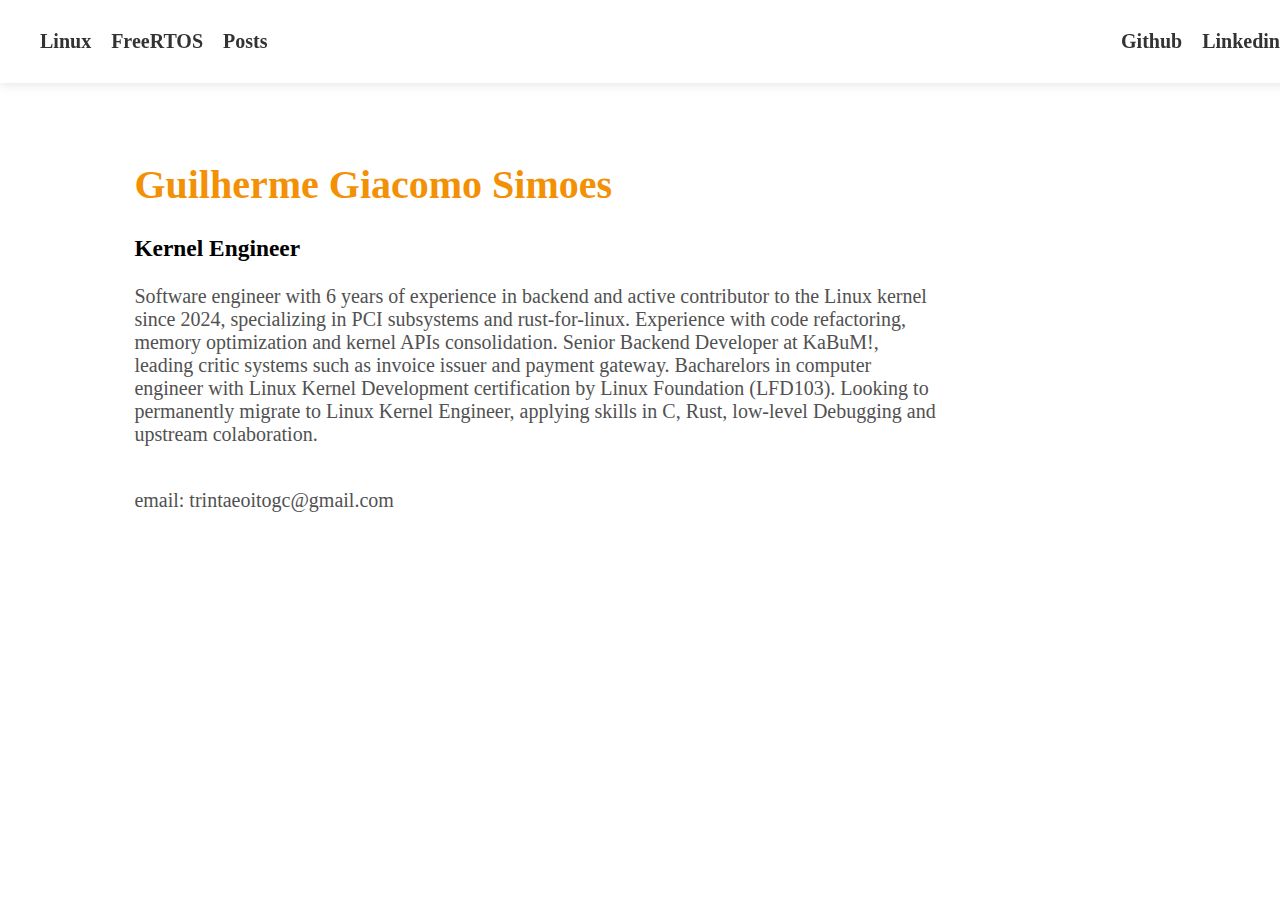
<file: index.html>
<!DOCTYPE html>
<html lang="en">
<head>
    <meta charset="UTF-8">
    <title>GUILHERME GIACOMO SIMOES</title>
    <link rel="stylesheet" href="simoes.css">
</head>
<body>
	  <header class="navbar">
  	  	<nav>
  	  	  <ul class="nav-links">
  	  	    <li><a href="linuxchanges.html">Linux</a></li>
  	  	    <li><a href="freertoschanges.html">FreeRTOS</a></li>
  	  	    <li><a href="posts.html">Posts</a></li>
			<li class="right-links">
		        <ul>
		          <li><a href="https://github.com/guilhermegiacomosimoes">Github</a></li>
		          <li><a href="https://www.linkedin.com/in/guilhermegiacomosimoes/">Linkedin</a></li>
		        </ul>
			</li>
  	  	  </ul>
  	  	</nav>
  	</header>

	<div class="center">
		<h1>Guilherme Giacomo Simoes</h1>

		<h3>Kernel Engineer</h3>
		<p>  
		Software engineer with 6 years of experience in backend and active contributor to the Linux kernel <br>
		since 2024, specializing in PCI subsystems and rust-for-linux. Experience with code refactoring, <br>
		memory optimization and kernel APIs consolidation. Senior Backend Developer at KaBuM!, <br>
		leading critic systems such as invoice issuer and payment gateway. Bacharelors in computer <br>
		engineer with Linux Kernel Development certification by Linux Foundation (LFD103). Looking to <br>
		permanently migrate to Linux Kernel Engineer, applying skills in C, Rust, low-level Debugging and <br>
		upstream colaboration.
		</p>
		<br>

		email: trintaeoitogc@gmail.com
	</div>

</body>
</html>
</file>
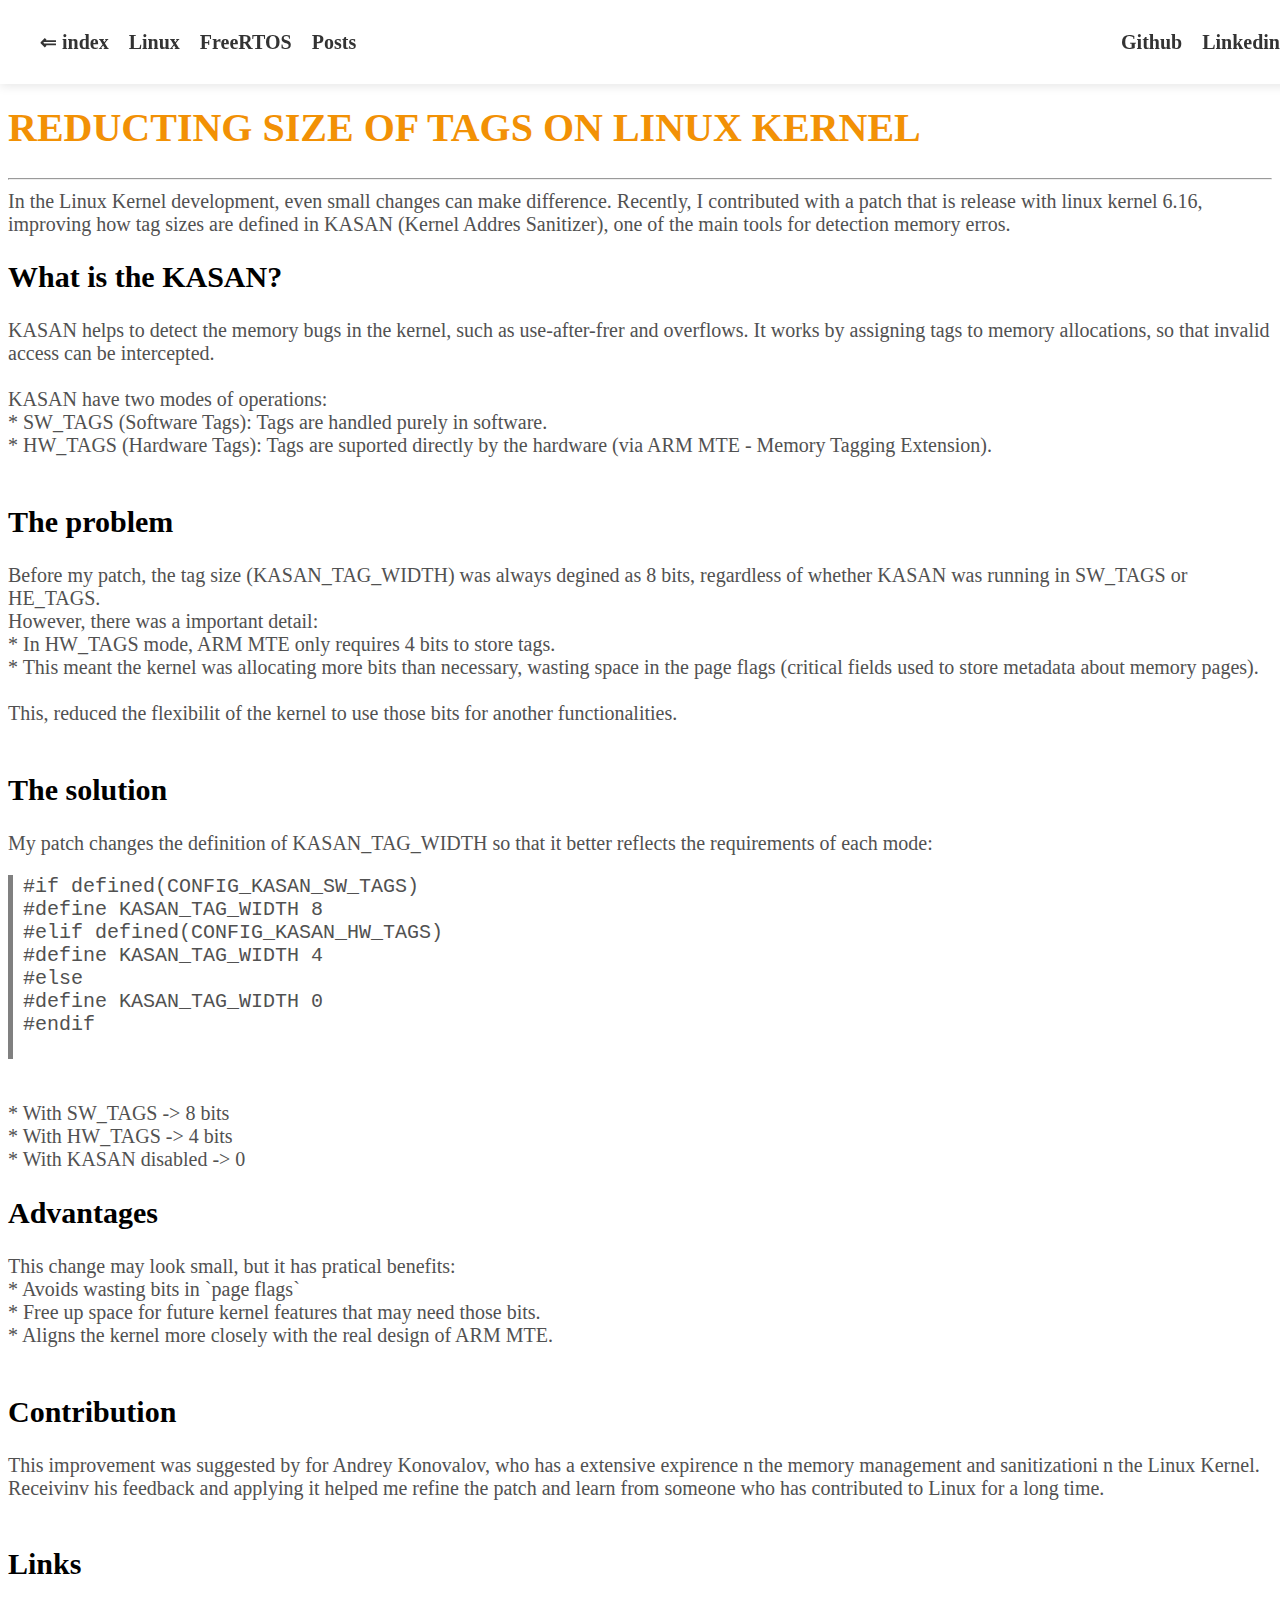
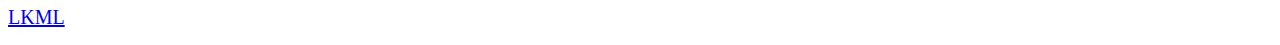
<file: change-kasan-tags-size.html>
<!DOCTYPE html>
<html lang="en">
<head>
    <meta charset="UTF-8">
    <title>GUILHERME GIACOMO SIMOES</title>
    <link rel="stylesheet" href="simoes.css">
</head>
<body>
	  <header class="navbar">
  	  	<nav>
  	  	  <ul class="nav-links">
  	  	    <li><a href="index.html">⇐ index</a></li>
  	  	    <li><a href="linuxchanges.html">Linux</a></li>
  	  	    <li><a href="freertoschanges.html">FreeRTOS</a></li>
  	  	    <li><a href="posts.html">Posts</a></li>
			<li class="right-links">
		        <ul>
		          <li><a href="https://github.com/guilhermegiacomosimoes">Github</a></li>
		          <li><a href="https://www.linkedin.com/in/guilhermegiacomosimoes/">Linkedin</a></li>
		        </ul>
			</li>
  	  	  </ul>
  	  	</nav>
  	</header>
	<br><br><br>

	<h1>REDUCTING SIZE OF TAGS ON LINUX KERNEL</h1>
	<hr>
	In the Linux Kernel development, even small changes can make difference. Recently, I contributed with a patch that is release with linux kernel 6.16, improving how tag sizes are defined in KASAN (Kernel Addres Sanitizer), one of the main tools for detection memory erros. 

	<h2>What is the KASAN?</h2>
	KASAN helps to detect the memory bugs in the kernel, such as use-after-frer and overflows. It works by assigning tags to memory allocations, so that invalid access can be intercepted.
	<br><br>
	KASAN have two modes of operations:<br>
	* SW_TAGS (Software Tags): Tags are handled purely in software.<br>
	* HW_TAGS (Hardware Tags): Tags are suported directly by the hardware (via ARM MTE - Memory Tagging Extension).<br><br>

	<h2> The problem </h2>
	Before my patch, the tag size (KASAN_TAG_WIDTH) was always degined as 8 bits, regardless of whether KASAN was running in SW_TAGS or HE_TAGS.<br>
	However, there was a important detail:<br>
	* In HW_TAGS mode, ARM MTE only requires 4 bits to store tags.<br>
	* This meant the kernel was allocating more bits than necessary, wasting space in the page flags (critical fields used to store metadata about memory pages).<br><br>
	This, reduced the flexibilit of the kernel to use those bits for another functionalities.<br><br>

	<h2>The solution</h2>
	My patch changes the definition of KASAN_TAG_WIDTH so that it better reflects the requirements of each mode:<br>
	<pre>
#if defined(CONFIG_KASAN_SW_TAGS)
#define KASAN_TAG_WIDTH 8
#elif defined(CONFIG_KASAN_HW_TAGS)
#define KASAN_TAG_WIDTH 4
#else
#define KASAN_TAG_WIDTH 0
#endif
	</pre>
	<br>
	* With SW_TAGS -&gt 8 bits<br>
	* With HW_TAGS -&gt 4 bits<br>
	* With KASAN disabled -&gt 0<br>

	<h2>Advantages</h2>
	This change may look small, but it has pratical benefits:<br>
	* Avoids wasting bits in `page flags`<br>
	* Free up space for future kernel features that may need those bits.<br>
	* Aligns the kernel more closely with the real design of ARM MTE.<br><br>

	<h2>Contribution</h2>
	This improvement was suggested by for Andrey Konovalov, who has a extensive expirence n the memory management and sanitizationi n the Linux Kernel. Receivinv his feedback and applying it helped me refine the patch and learn from someone who has contributed to Linux for a long time.<br><br>

	<h2>Links</h2>
	<a href="https://lore.kernel.org/all/20250428201409.5482-1-trintaeoitogc@gmail.com/">LKML</a>

</body>
</file>
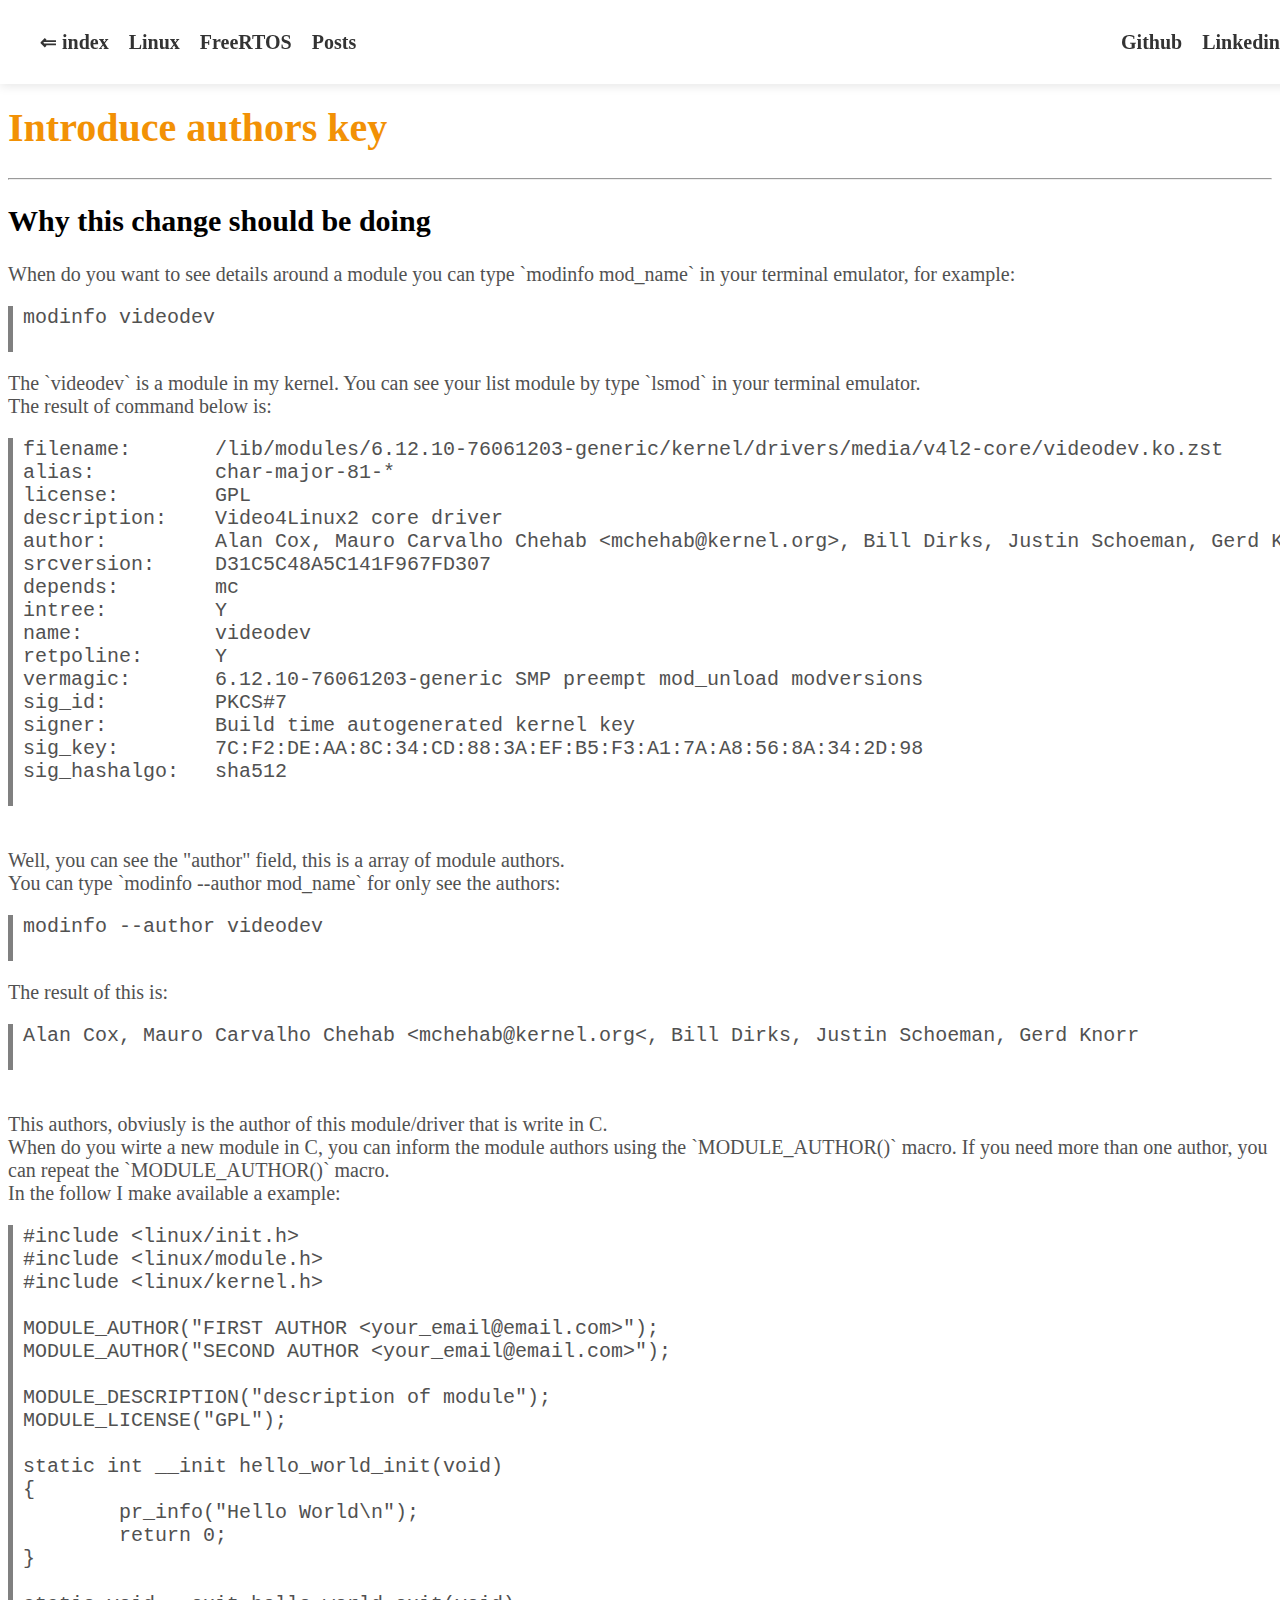
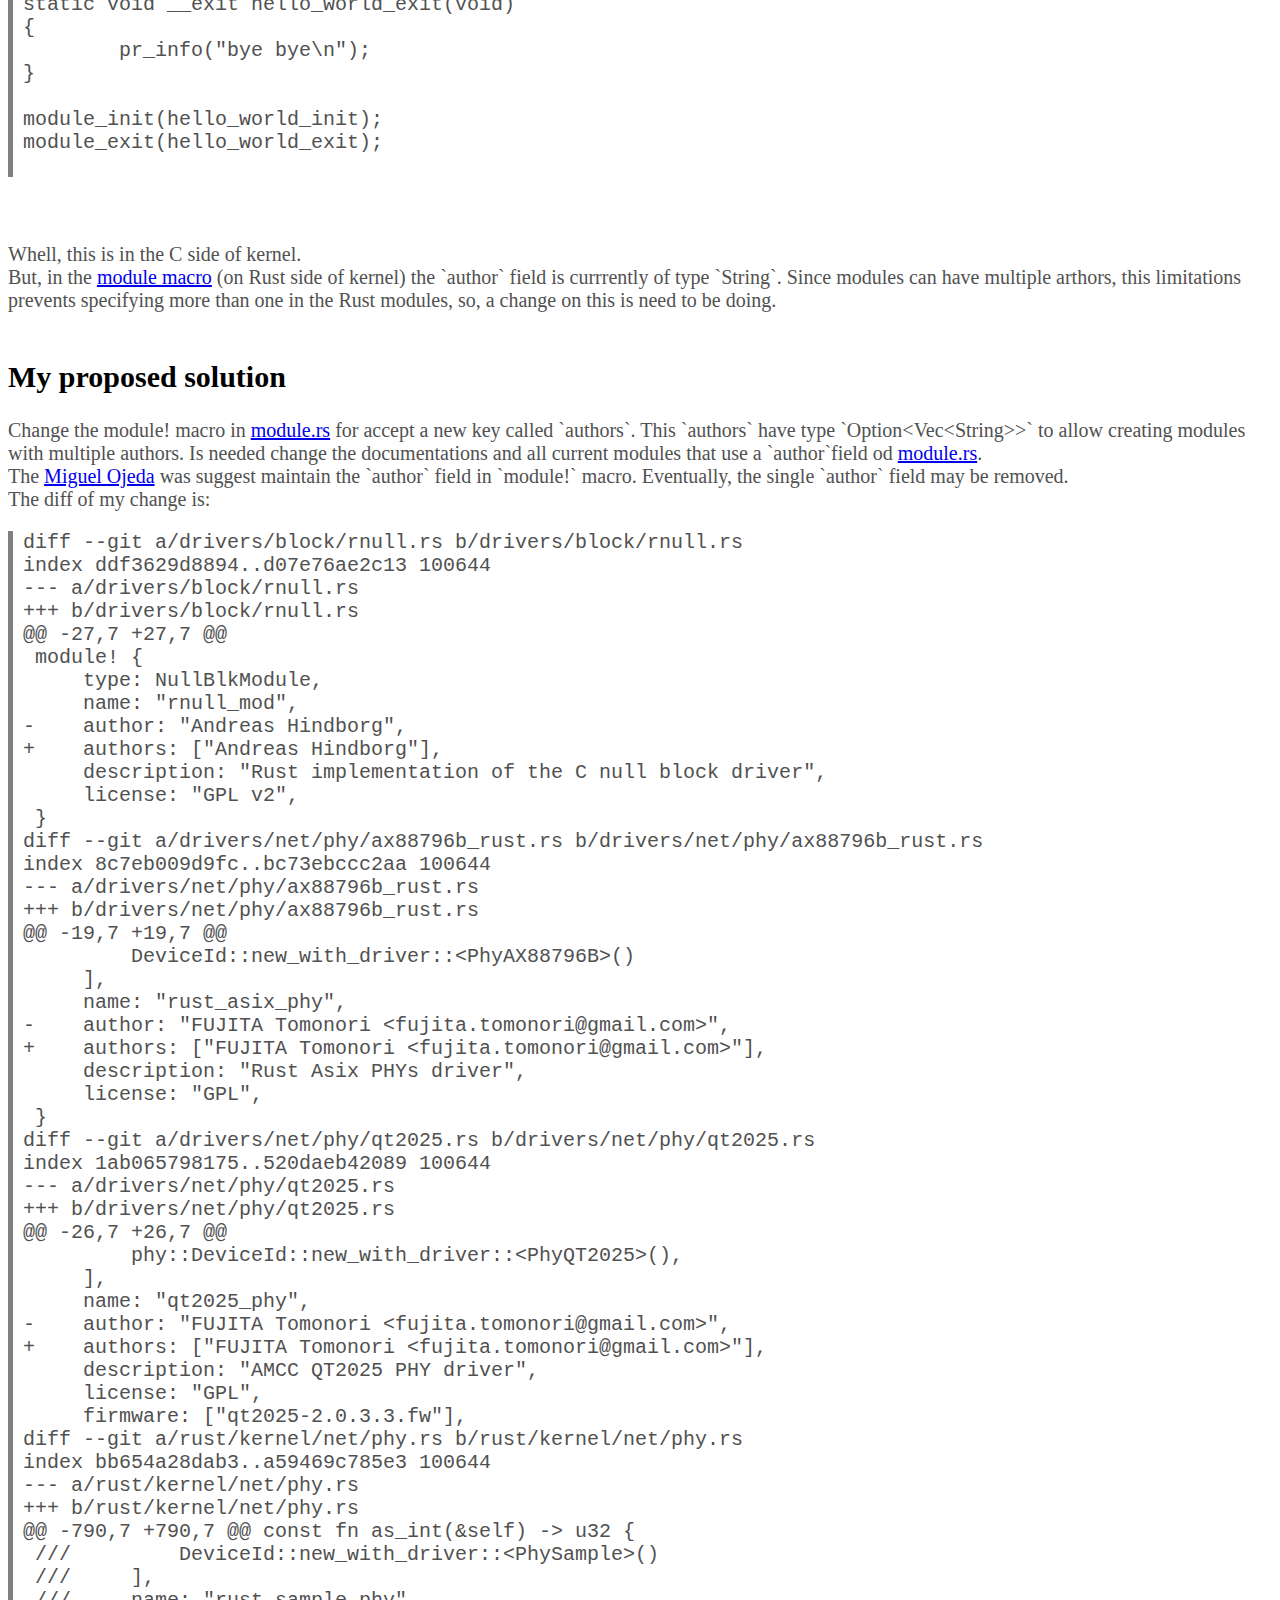
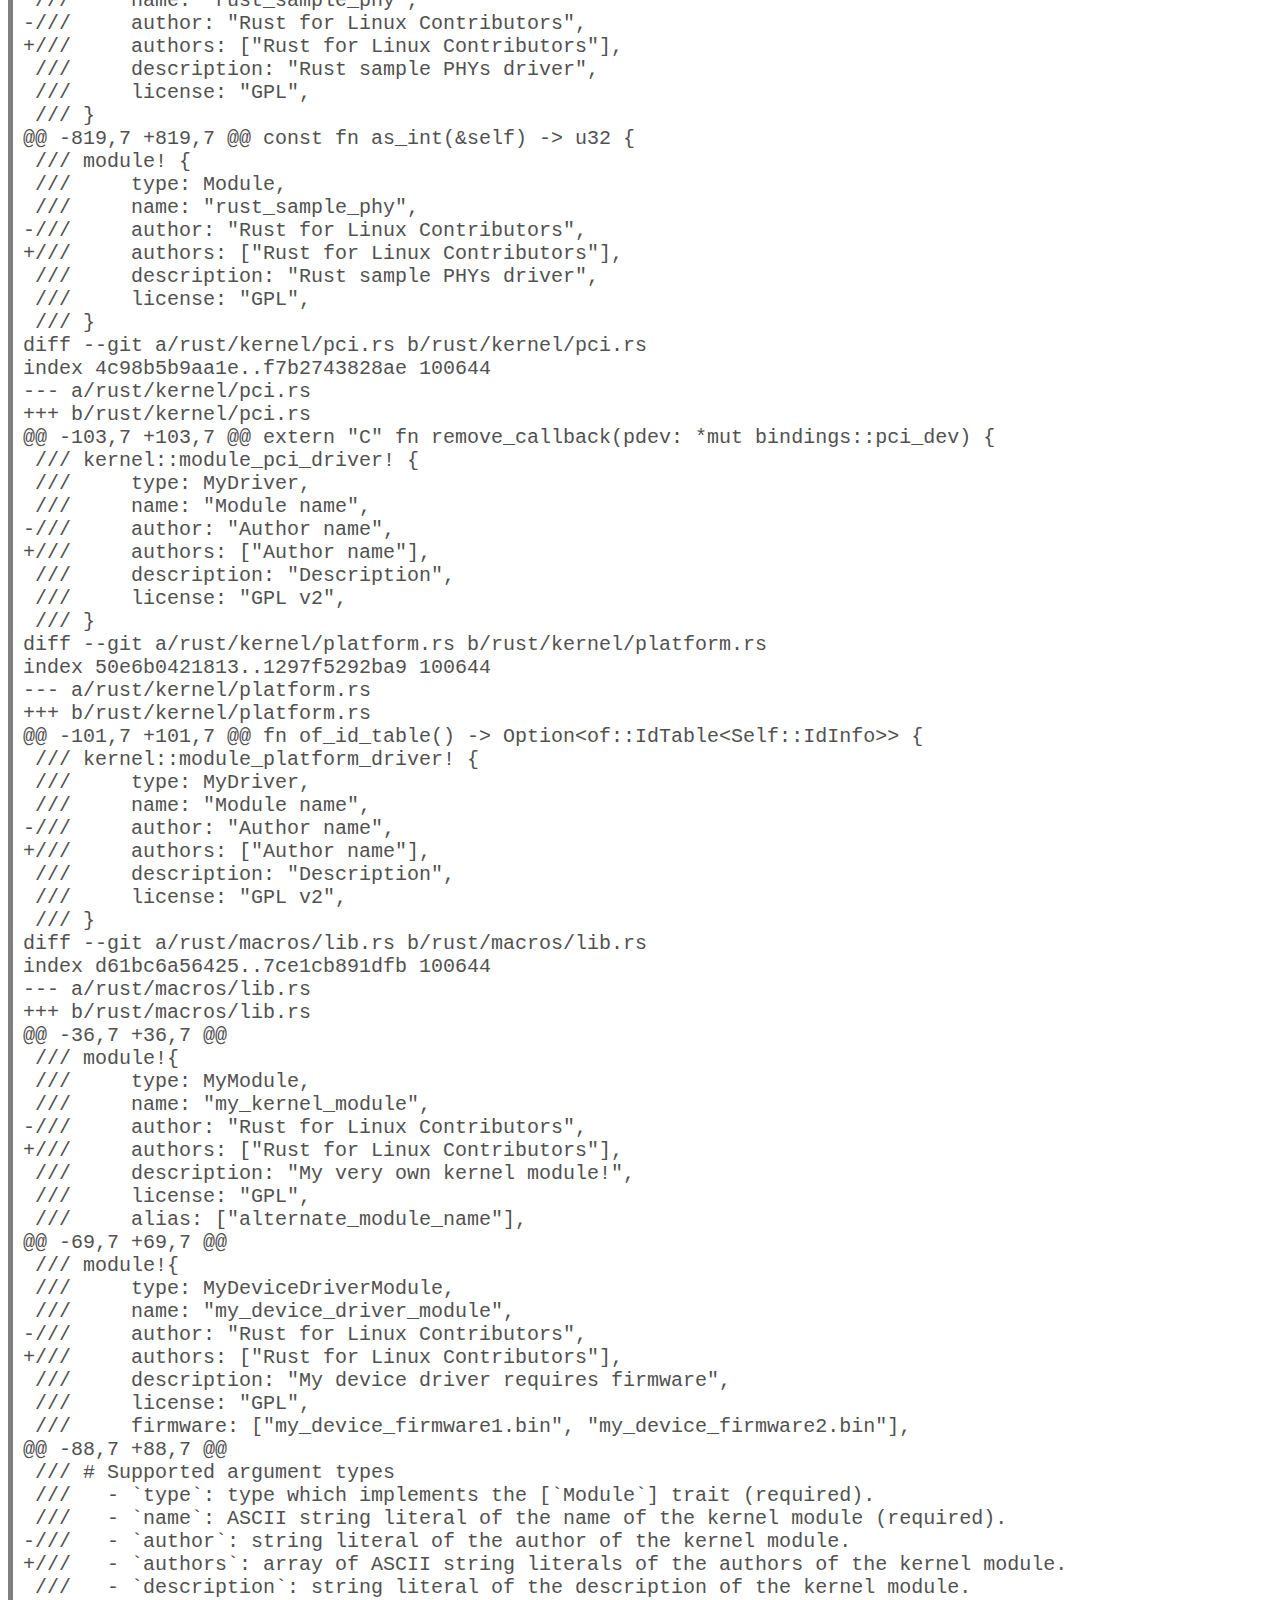
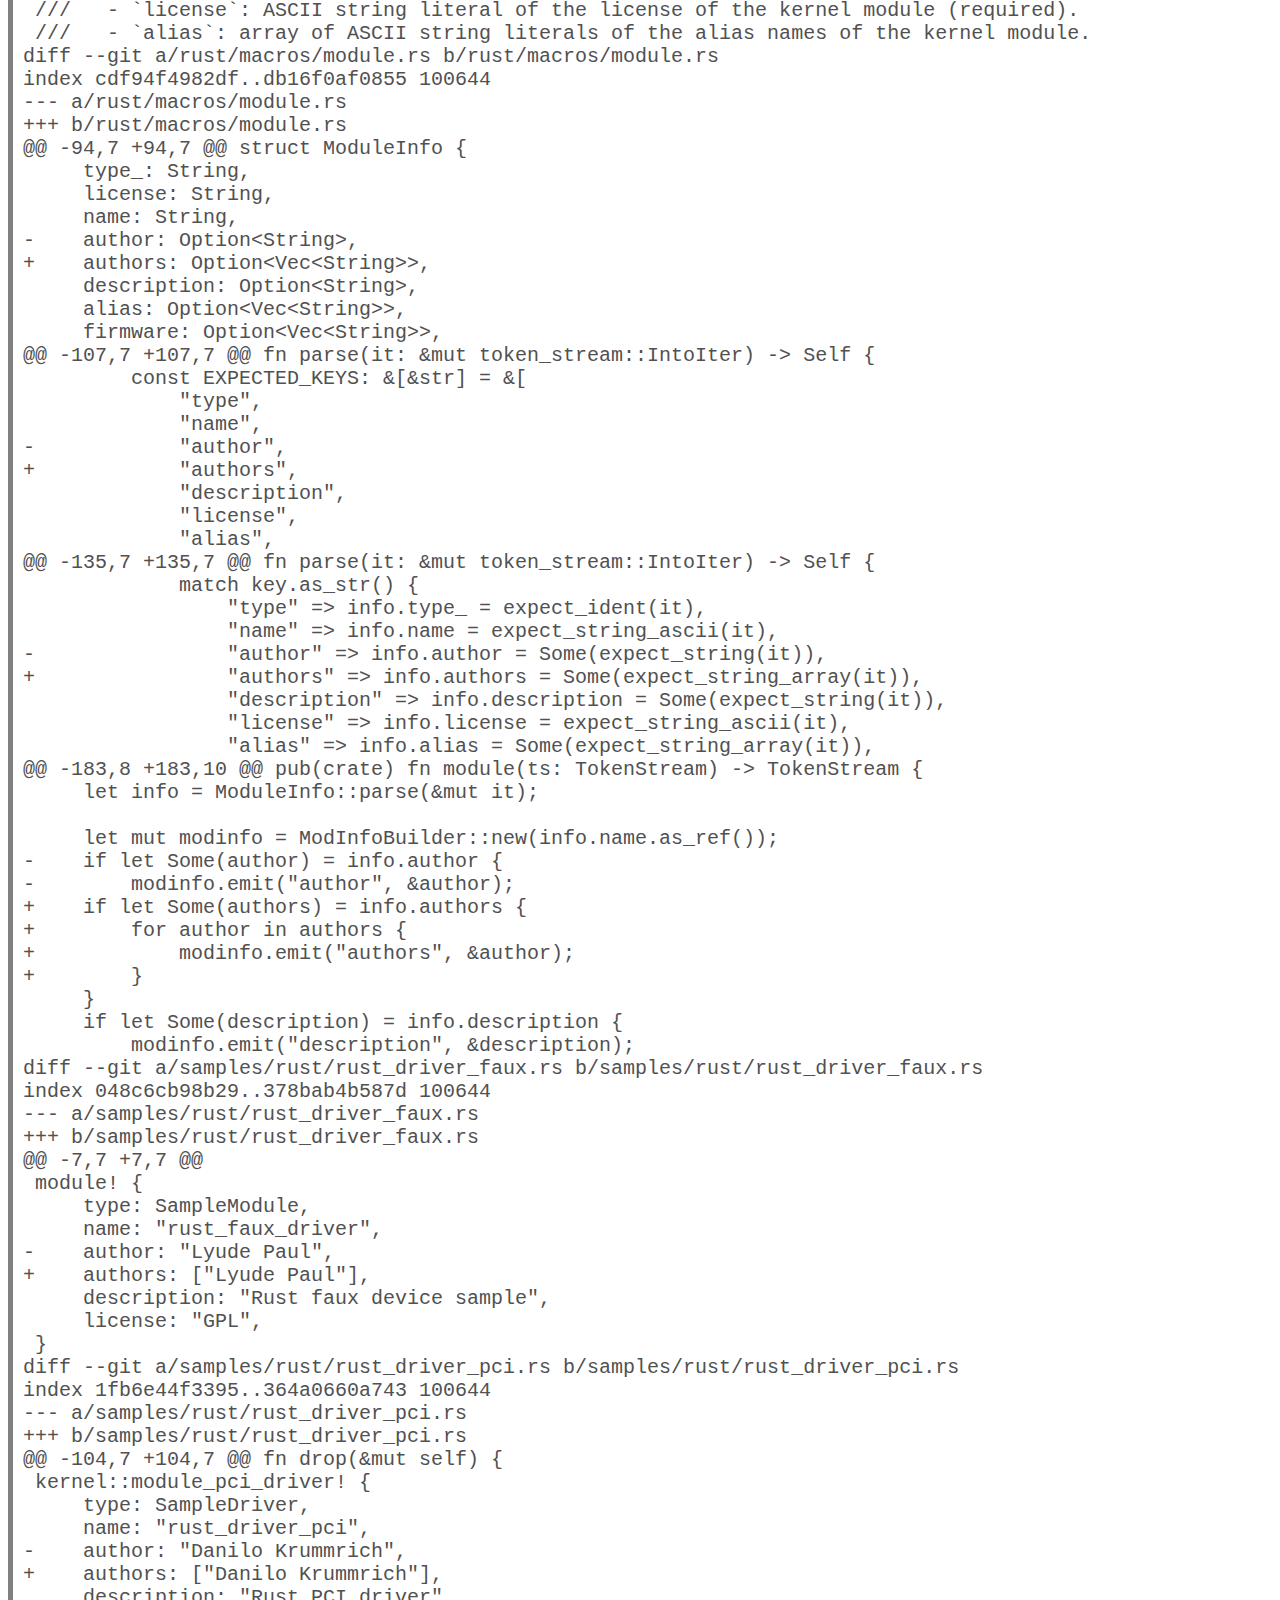
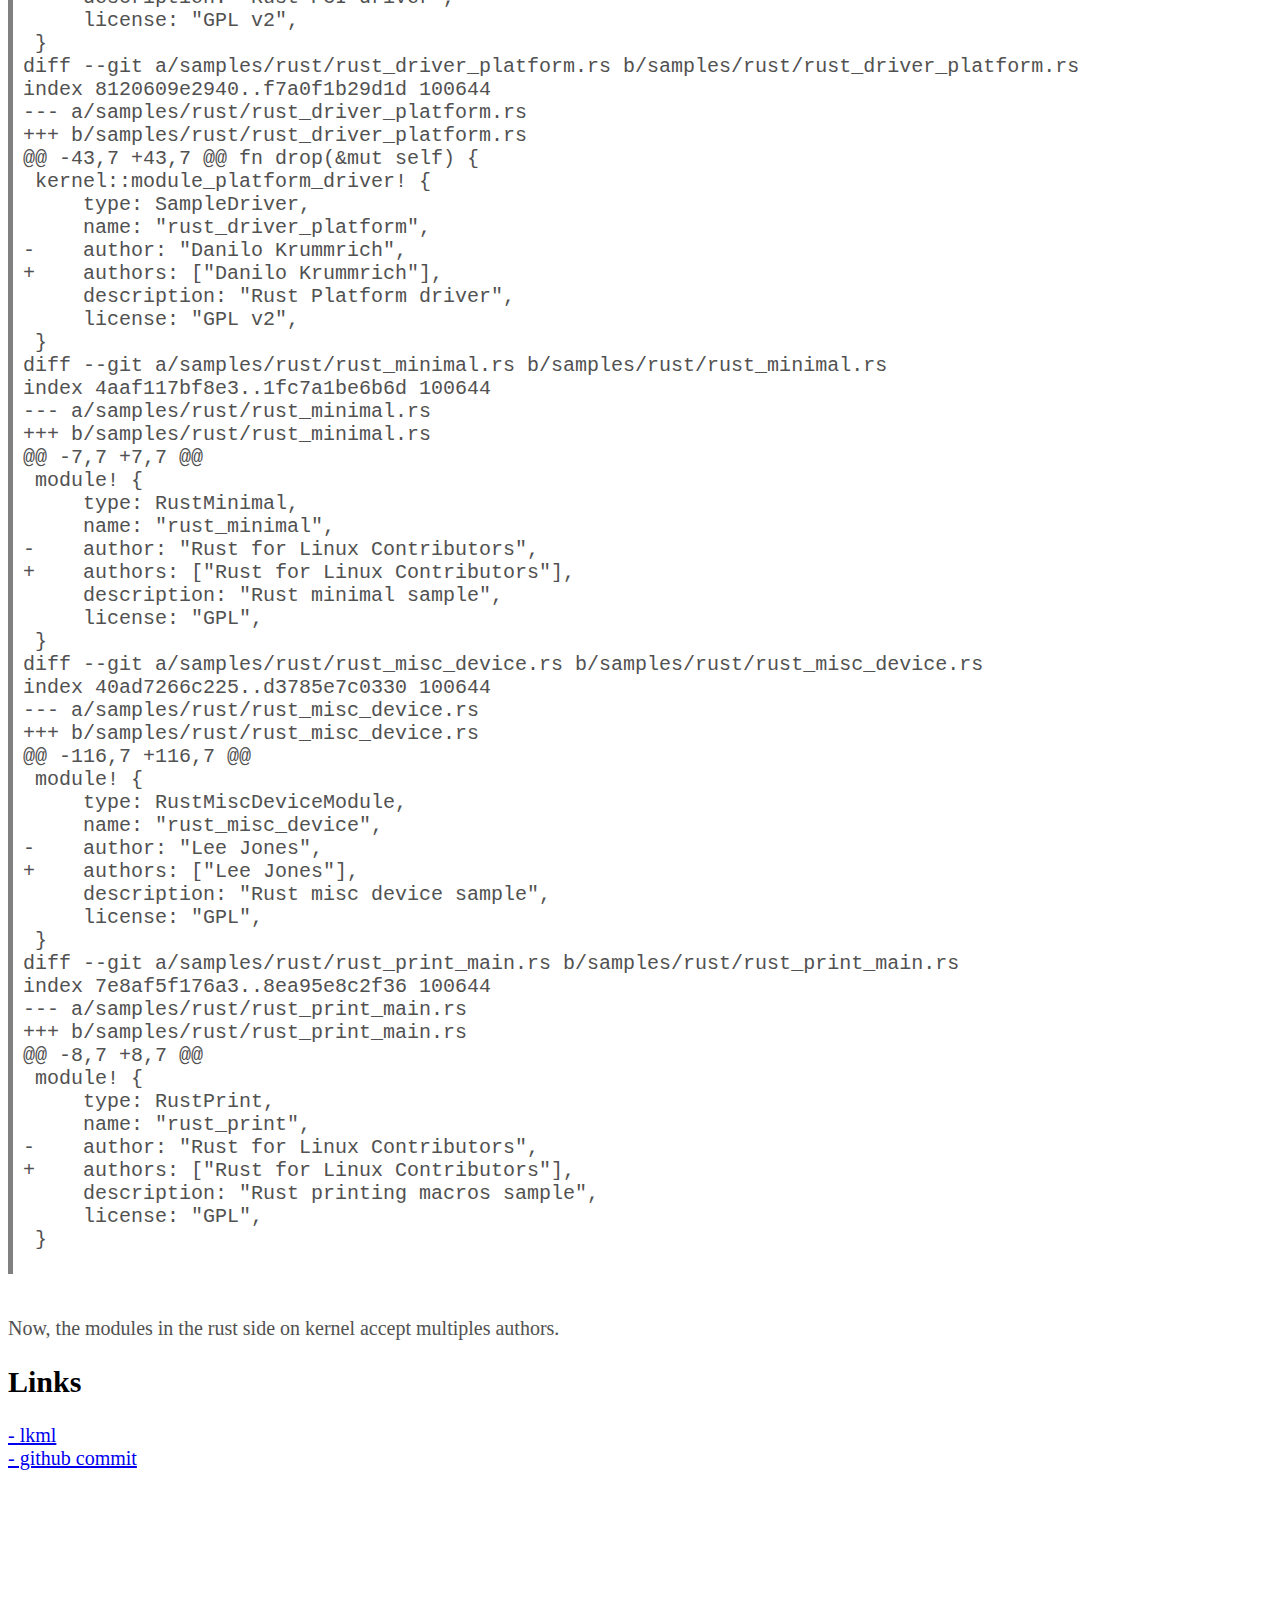
<file: introduce-module-authors.html>
<!DOCTYPE html>
<html lang="en">
<head>
    <meta charset="UTF-8">
    <title>GUILHERME GIACOMO SIMOES</title>
    <link rel="stylesheet" href="simoes.css">
</head>
<body>
	  <header class="navbar">
  	  	<nav>
  	  	  <ul class="nav-links">
  	  	    <li><a href="index.html">⇐ index</a></li>
  	  	    <li><a href="linuxchanges.html">Linux</a></li>
  	  	    <li><a href="freertoschanges.html">FreeRTOS</a></li>
  	  	    <li><a href="posts.html">Posts</a></li>
			<li class="right-links">
		        <ul>
		          <li><a href="https://github.com/guilhermegiacomosimoes">Github</a></li>
		          <li><a href="https://www.linkedin.com/in/guilhermegiacomosimoes/">Linkedin</a></li>
		        </ul>
			</li>
  	  	  </ul>
  	  	</nav>
  	</header>
	<br><br><br>

	<h1>Introduce authors key</h1>
	<hr>
	<h2>Why this change should be doing</h2>
	When do you want to see details around a module you can type `modinfo mod_name` in your terminal emulator, for example:
	<pre>
modinfo videodev
	</pre>
	The `videodev` is a module in my kernel. You can see your list module by type `lsmod` in your terminal emulator.<br>
	The result of command below is:
	<pre>
filename:       /lib/modules/6.12.10-76061203-generic/kernel/drivers/media/v4l2-core/videodev.ko.zst
alias:          char-major-81-*
license:        GPL
description:    Video4Linux2 core driver
author:         Alan Cox, Mauro Carvalho Chehab &ltmchehab@kernel.org&gt, Bill Dirks, Justin Schoeman, Gerd Knorr
srcversion:     D31C5C48A5C141F967FD307
depends:        mc
intree:         Y
name:           videodev
retpoline:      Y
vermagic:       6.12.10-76061203-generic SMP preempt mod_unload modversions 
sig_id:         PKCS#7
signer:         Build time autogenerated kernel key
sig_key:        7C:F2:DE:AA:8C:34:CD:88:3A:EF:B5:F3:A1:7A:A8:56:8A:34:2D:98
sig_hashalgo:   sha512
	</pre>
	<br>
	Well, you can see the "author" field, this is a array of module authors.<br>
	You can type `modinfo --author mod_name` for only see the authors:
	<pre>
modinfo --author videodev
	</pre>
	The result of this is:
	<pre>
Alan Cox, Mauro Carvalho Chehab &ltmchehab@kernel.org&lt, Bill Dirks, Justin Schoeman, Gerd Knorr
	</pre>
	<br>
	This authors, obviusly is the author of this module/driver that is write in C.<br>
	When do you wirte a new module in C, you can inform the module authors using the `MODULE_AUTHOR()` macro. If you need more than one author, you can repeat the `MODULE_AUTHOR()` macro.<br>
	In the follow I make available a example:
	<pre>
#include &ltlinux/init.h&gt
#include &ltlinux/module.h&gt
#include &ltlinux/kernel.h&gt

MODULE_AUTHOR("FIRST AUTHOR &ltyour_email@email.com&gt");
MODULE_AUTHOR("SECOND AUTHOR &ltyour_email@email.com&gt");

MODULE_DESCRIPTION("description of module");
MODULE_LICENSE("GPL");

static int __init hello_world_init(void)
{
	pr_info("Hello World\n");
	return 0;
}

static void __exit hello_world_exit(void)
{
	pr_info("bye bye\n");
}

module_init(hello_world_init);
module_exit(hello_world_exit);
	</pre>
	<br><br>
	Whell, this is in the C side of kernel.<br>
	But, in the <a href="https://github.com/torvalds/linux/blob/master/rust/macros/module.rs">module macro</a> (on Rust side of kernel) the `author` field is currrently of type `String`. Since modules can have multiple arthors, this limitations prevents specifying more than one in the Rust modules, so, a change on this is need to be doing.<br><br>

	<h2>My proposed solution</h2>
	Change the module! macro in <a href="https://github.com/torvalds/linux/blob/master/rust/macros/module.rs">module.rs</a> for accept a new key called `authors`. This `authors` have type `Option&ltVec&ltString&gt&gt` to allow creating modules with multiple authors. Is needed change the documentations and all current modules that use a `author`field od <a href="https://github.com/torvalds/linux/blob/master/rust/macros/module.rs">module.rs</a>.<br>
	The <a href="https://github.com/ojeda">Miguel Ojeda</a> was suggest maintain the `author` field in `module!` macro. Eventually, the single `author` field may be removed.<br>
	The diff of my change is:
	<pre>
diff --git a/drivers/block/rnull.rs b/drivers/block/rnull.rs
index ddf3629d8894..d07e76ae2c13 100644
--- a/drivers/block/rnull.rs
+++ b/drivers/block/rnull.rs
@@ -27,7 +27,7 @@
 module! {
     type: NullBlkModule,
     name: "rnull_mod",
-    author: "Andreas Hindborg",
+    authors: ["Andreas Hindborg"],
     description: "Rust implementation of the C null block driver",
     license: "GPL v2",
 }
diff --git a/drivers/net/phy/ax88796b_rust.rs b/drivers/net/phy/ax88796b_rust.rs
index 8c7eb009d9fc..bc73ebccc2aa 100644
--- a/drivers/net/phy/ax88796b_rust.rs
+++ b/drivers/net/phy/ax88796b_rust.rs
@@ -19,7 +19,7 @@
         DeviceId::new_with_driver::&ltPhyAX88796B&gt()
     ],
     name: "rust_asix_phy",
-    author: "FUJITA Tomonori &ltfujita.tomonori@gmail.com&gt",
+    authors: ["FUJITA Tomonori &ltfujita.tomonori@gmail.com&gt"],
     description: "Rust Asix PHYs driver",
     license: "GPL",
 }
diff --git a/drivers/net/phy/qt2025.rs b/drivers/net/phy/qt2025.rs
index 1ab065798175..520daeb42089 100644
--- a/drivers/net/phy/qt2025.rs
+++ b/drivers/net/phy/qt2025.rs
@@ -26,7 +26,7 @@
         phy::DeviceId::new_with_driver::&ltPhyQT2025&gt(),
     ],
     name: "qt2025_phy",
-    author: "FUJITA Tomonori &ltfujita.tomonori@gmail.com&gt",
+    authors: ["FUJITA Tomonori &ltfujita.tomonori@gmail.com&gt"],
     description: "AMCC QT2025 PHY driver",
     license: "GPL",
     firmware: ["qt2025-2.0.3.3.fw"],
diff --git a/rust/kernel/net/phy.rs b/rust/kernel/net/phy.rs
index bb654a28dab3..a59469c785e3 100644
--- a/rust/kernel/net/phy.rs
+++ b/rust/kernel/net/phy.rs
@@ -790,7 +790,7 @@ const fn as_int(&self) -&gt u32 {
 ///         DeviceId::new_with_driver::&ltPhySample&gt()
 ///     ],
 ///     name: "rust_sample_phy",
-///     author: "Rust for Linux Contributors",
+///     authors: ["Rust for Linux Contributors"],
 ///     description: "Rust sample PHYs driver",
 ///     license: "GPL",
 /// }
@@ -819,7 +819,7 @@ const fn as_int(&self) -&gt u32 {
 /// module! {
 ///     type: Module,
 ///     name: "rust_sample_phy",
-///     author: "Rust for Linux Contributors",
+///     authors: ["Rust for Linux Contributors"],
 ///     description: "Rust sample PHYs driver",
 ///     license: "GPL",
 /// }
diff --git a/rust/kernel/pci.rs b/rust/kernel/pci.rs
index 4c98b5b9aa1e..f7b2743828ae 100644
--- a/rust/kernel/pci.rs
+++ b/rust/kernel/pci.rs
@@ -103,7 +103,7 @@ extern "C" fn remove_callback(pdev: *mut bindings::pci_dev) {
 /// kernel::module_pci_driver! {
 ///     type: MyDriver,
 ///     name: "Module name",
-///     author: "Author name",
+///     authors: ["Author name"],
 ///     description: "Description",
 ///     license: "GPL v2",
 /// }
diff --git a/rust/kernel/platform.rs b/rust/kernel/platform.rs
index 50e6b0421813..1297f5292ba9 100644
--- a/rust/kernel/platform.rs
+++ b/rust/kernel/platform.rs
@@ -101,7 +101,7 @@ fn of_id_table() -&gt Option&ltof::IdTable&ltSelf::IdInfo&gt&gt {
 /// kernel::module_platform_driver! {
 ///     type: MyDriver,
 ///     name: "Module name",
-///     author: "Author name",
+///     authors: ["Author name"],
 ///     description: "Description",
 ///     license: "GPL v2",
 /// }
diff --git a/rust/macros/lib.rs b/rust/macros/lib.rs
index d61bc6a56425..7ce1cb891dfb 100644
--- a/rust/macros/lib.rs
+++ b/rust/macros/lib.rs
@@ -36,7 +36,7 @@
 /// module!{
 ///     type: MyModule,
 ///     name: "my_kernel_module",
-///     author: "Rust for Linux Contributors",
+///     authors: ["Rust for Linux Contributors"],
 ///     description: "My very own kernel module!",
 ///     license: "GPL",
 ///     alias: ["alternate_module_name"],
@@ -69,7 +69,7 @@
 /// module!{
 ///     type: MyDeviceDriverModule,
 ///     name: "my_device_driver_module",
-///     author: "Rust for Linux Contributors",
+///     authors: ["Rust for Linux Contributors"],
 ///     description: "My device driver requires firmware",
 ///     license: "GPL",
 ///     firmware: ["my_device_firmware1.bin", "my_device_firmware2.bin"],
@@ -88,7 +88,7 @@
 /// # Supported argument types
 ///   - `type`: type which implements the [`Module`] trait (required).
 ///   - `name`: ASCII string literal of the name of the kernel module (required).
-///   - `author`: string literal of the author of the kernel module.
+///   - `authors`: array of ASCII string literals of the authors of the kernel module.
 ///   - `description`: string literal of the description of the kernel module.
 ///   - `license`: ASCII string literal of the license of the kernel module (required).
 ///   - `alias`: array of ASCII string literals of the alias names of the kernel module.
diff --git a/rust/macros/module.rs b/rust/macros/module.rs
index cdf94f4982df..db16f0af0855 100644
--- a/rust/macros/module.rs
+++ b/rust/macros/module.rs
@@ -94,7 +94,7 @@ struct ModuleInfo {
     type_: String,
     license: String,
     name: String,
-    author: Option&ltString&gt,
+    authors: Option&ltVec&ltString&gt&gt,
     description: Option&ltString&gt,
     alias: Option&ltVec&ltString&gt&gt,
     firmware: Option&ltVec&ltString&gt&gt,
@@ -107,7 +107,7 @@ fn parse(it: &mut token_stream::IntoIter) -&gt Self {
         const EXPECTED_KEYS: &[&str] = &[
             "type",
             "name",
-            "author",
+            "authors",
             "description",
             "license",
             "alias",
@@ -135,7 +135,7 @@ fn parse(it: &mut token_stream::IntoIter) -&gt Self {
             match key.as_str() {
                 "type" =&gt info.type_ = expect_ident(it),
                 "name" =&gt info.name = expect_string_ascii(it),
-                "author" =&gt info.author = Some(expect_string(it)),
+                "authors" =&gt info.authors = Some(expect_string_array(it)),
                 "description" =&gt info.description = Some(expect_string(it)),
                 "license" =&gt info.license = expect_string_ascii(it),
                 "alias" =&gt info.alias = Some(expect_string_array(it)),
@@ -183,8 +183,10 @@ pub(crate) fn module(ts: TokenStream) -&gt TokenStream {
     let info = ModuleInfo::parse(&mut it);
 
     let mut modinfo = ModInfoBuilder::new(info.name.as_ref());
-    if let Some(author) = info.author {
-        modinfo.emit("author", &author);
+    if let Some(authors) = info.authors {
+        for author in authors {
+            modinfo.emit("authors", &author);
+        }
     }
     if let Some(description) = info.description {
         modinfo.emit("description", &description);
diff --git a/samples/rust/rust_driver_faux.rs b/samples/rust/rust_driver_faux.rs
index 048c6cb98b29..378bab4b587d 100644
--- a/samples/rust/rust_driver_faux.rs
+++ b/samples/rust/rust_driver_faux.rs
@@ -7,7 +7,7 @@
 module! {
     type: SampleModule,
     name: "rust_faux_driver",
-    author: "Lyude Paul",
+    authors: ["Lyude Paul"],
     description: "Rust faux device sample",
     license: "GPL",
 }
diff --git a/samples/rust/rust_driver_pci.rs b/samples/rust/rust_driver_pci.rs
index 1fb6e44f3395..364a0660a743 100644
--- a/samples/rust/rust_driver_pci.rs
+++ b/samples/rust/rust_driver_pci.rs
@@ -104,7 +104,7 @@ fn drop(&mut self) {
 kernel::module_pci_driver! {
     type: SampleDriver,
     name: "rust_driver_pci",
-    author: "Danilo Krummrich",
+    authors: ["Danilo Krummrich"],
     description: "Rust PCI driver",
     license: "GPL v2",
 }
diff --git a/samples/rust/rust_driver_platform.rs b/samples/rust/rust_driver_platform.rs
index 8120609e2940..f7a0f1b29d1d 100644
--- a/samples/rust/rust_driver_platform.rs
+++ b/samples/rust/rust_driver_platform.rs
@@ -43,7 +43,7 @@ fn drop(&mut self) {
 kernel::module_platform_driver! {
     type: SampleDriver,
     name: "rust_driver_platform",
-    author: "Danilo Krummrich",
+    authors: ["Danilo Krummrich"],
     description: "Rust Platform driver",
     license: "GPL v2",
 }
diff --git a/samples/rust/rust_minimal.rs b/samples/rust/rust_minimal.rs
index 4aaf117bf8e3..1fc7a1be6b6d 100644
--- a/samples/rust/rust_minimal.rs
+++ b/samples/rust/rust_minimal.rs
@@ -7,7 +7,7 @@
 module! {
     type: RustMinimal,
     name: "rust_minimal",
-    author: "Rust for Linux Contributors",
+    authors: ["Rust for Linux Contributors"],
     description: "Rust minimal sample",
     license: "GPL",
 }
diff --git a/samples/rust/rust_misc_device.rs b/samples/rust/rust_misc_device.rs
index 40ad7266c225..d3785e7c0330 100644
--- a/samples/rust/rust_misc_device.rs
+++ b/samples/rust/rust_misc_device.rs
@@ -116,7 +116,7 @@
 module! {
     type: RustMiscDeviceModule,
     name: "rust_misc_device",
-    author: "Lee Jones",
+    authors: ["Lee Jones"],
     description: "Rust misc device sample",
     license: "GPL",
 }
diff --git a/samples/rust/rust_print_main.rs b/samples/rust/rust_print_main.rs
index 7e8af5f176a3..8ea95e8c2f36 100644
--- a/samples/rust/rust_print_main.rs
+++ b/samples/rust/rust_print_main.rs
@@ -8,7 +8,7 @@
 module! {
     type: RustPrint,
     name: "rust_print",
-    author: "Rust for Linux Contributors",
+    authors: ["Rust for Linux Contributors"],
     description: "Rust printing macros sample",
     license: "GPL",
 }
	</pre><br>

	Now, the modules in the rust side on kernel accept multiples authors.

	<h2>Links</h2>
	<a href="https://lore.kernel.org/all/20250309175712.845622-2-trintaeoitogc@gmail.com/">- lkml</a><br>
	<a href="https://github.com/torvalds/linux/commit/38559da6afb239e271e709588babe7f98195096b">- github commit</a>
</body>
</file>
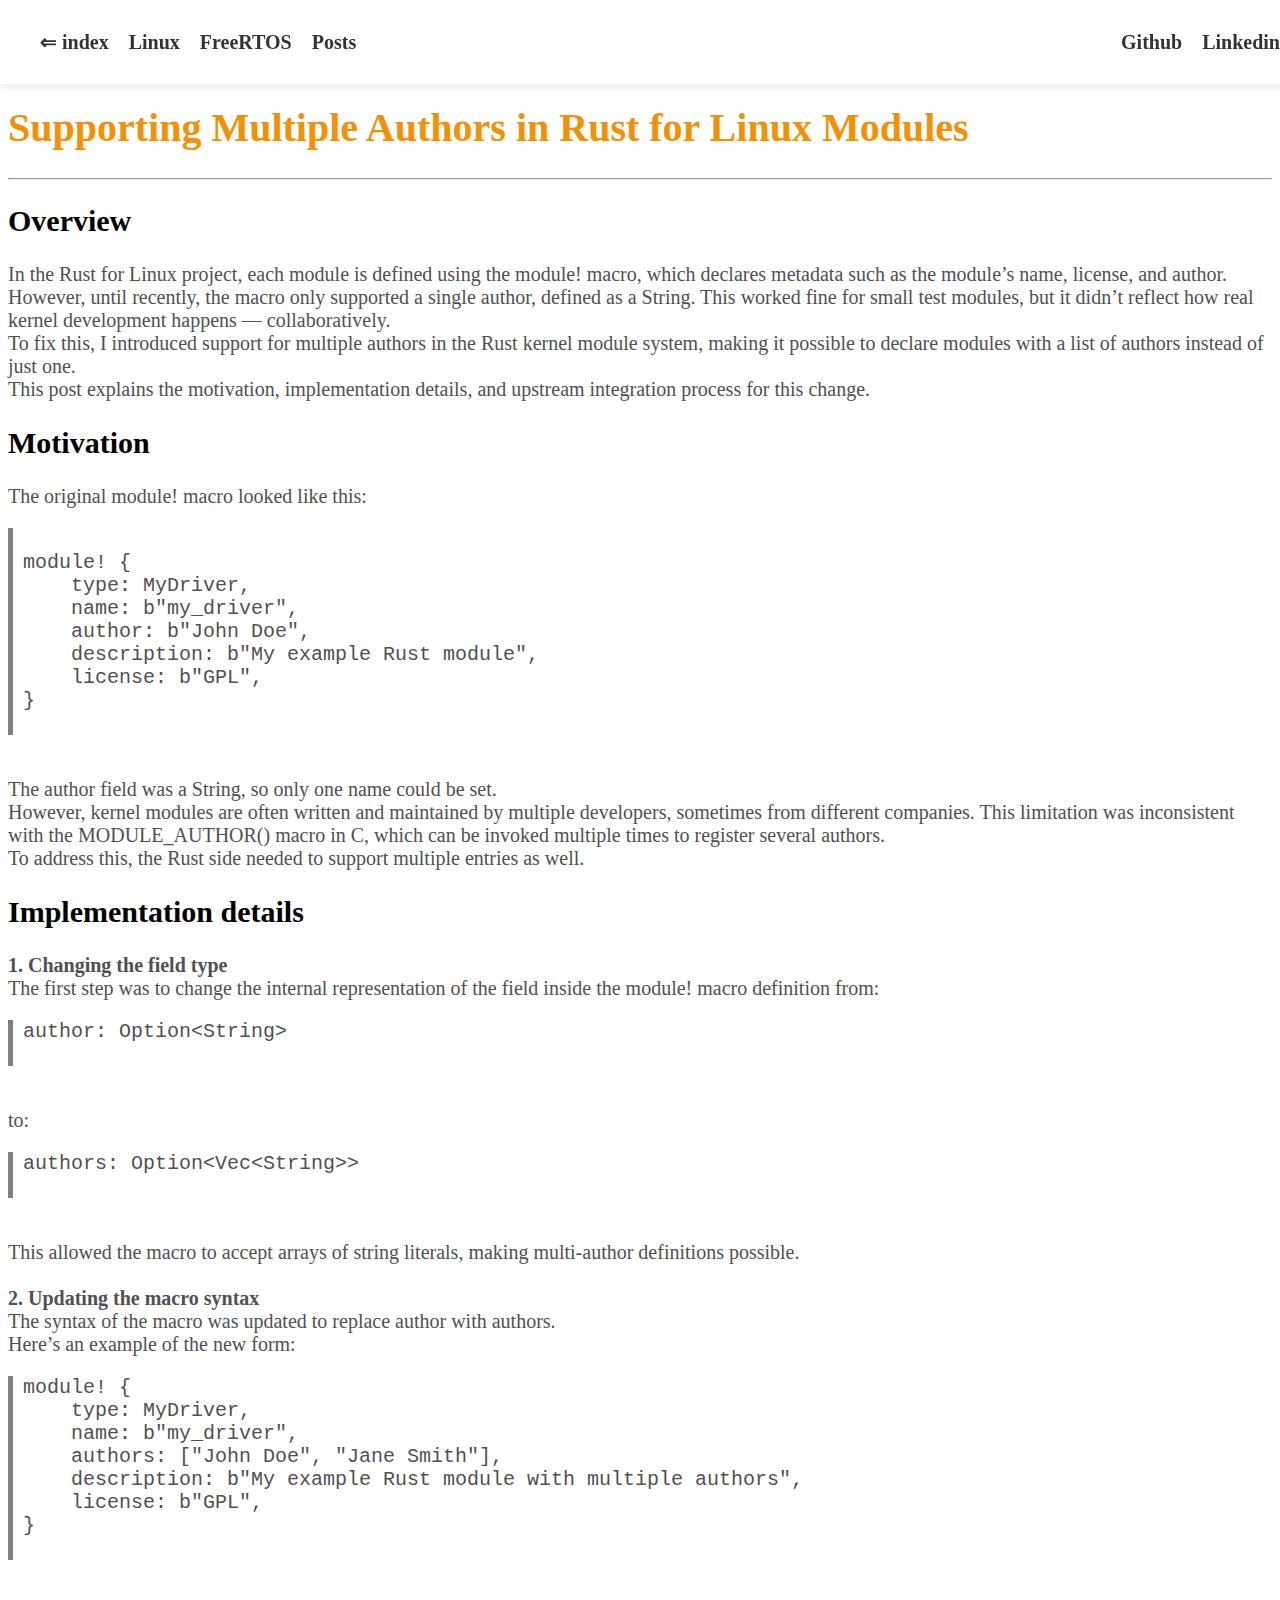
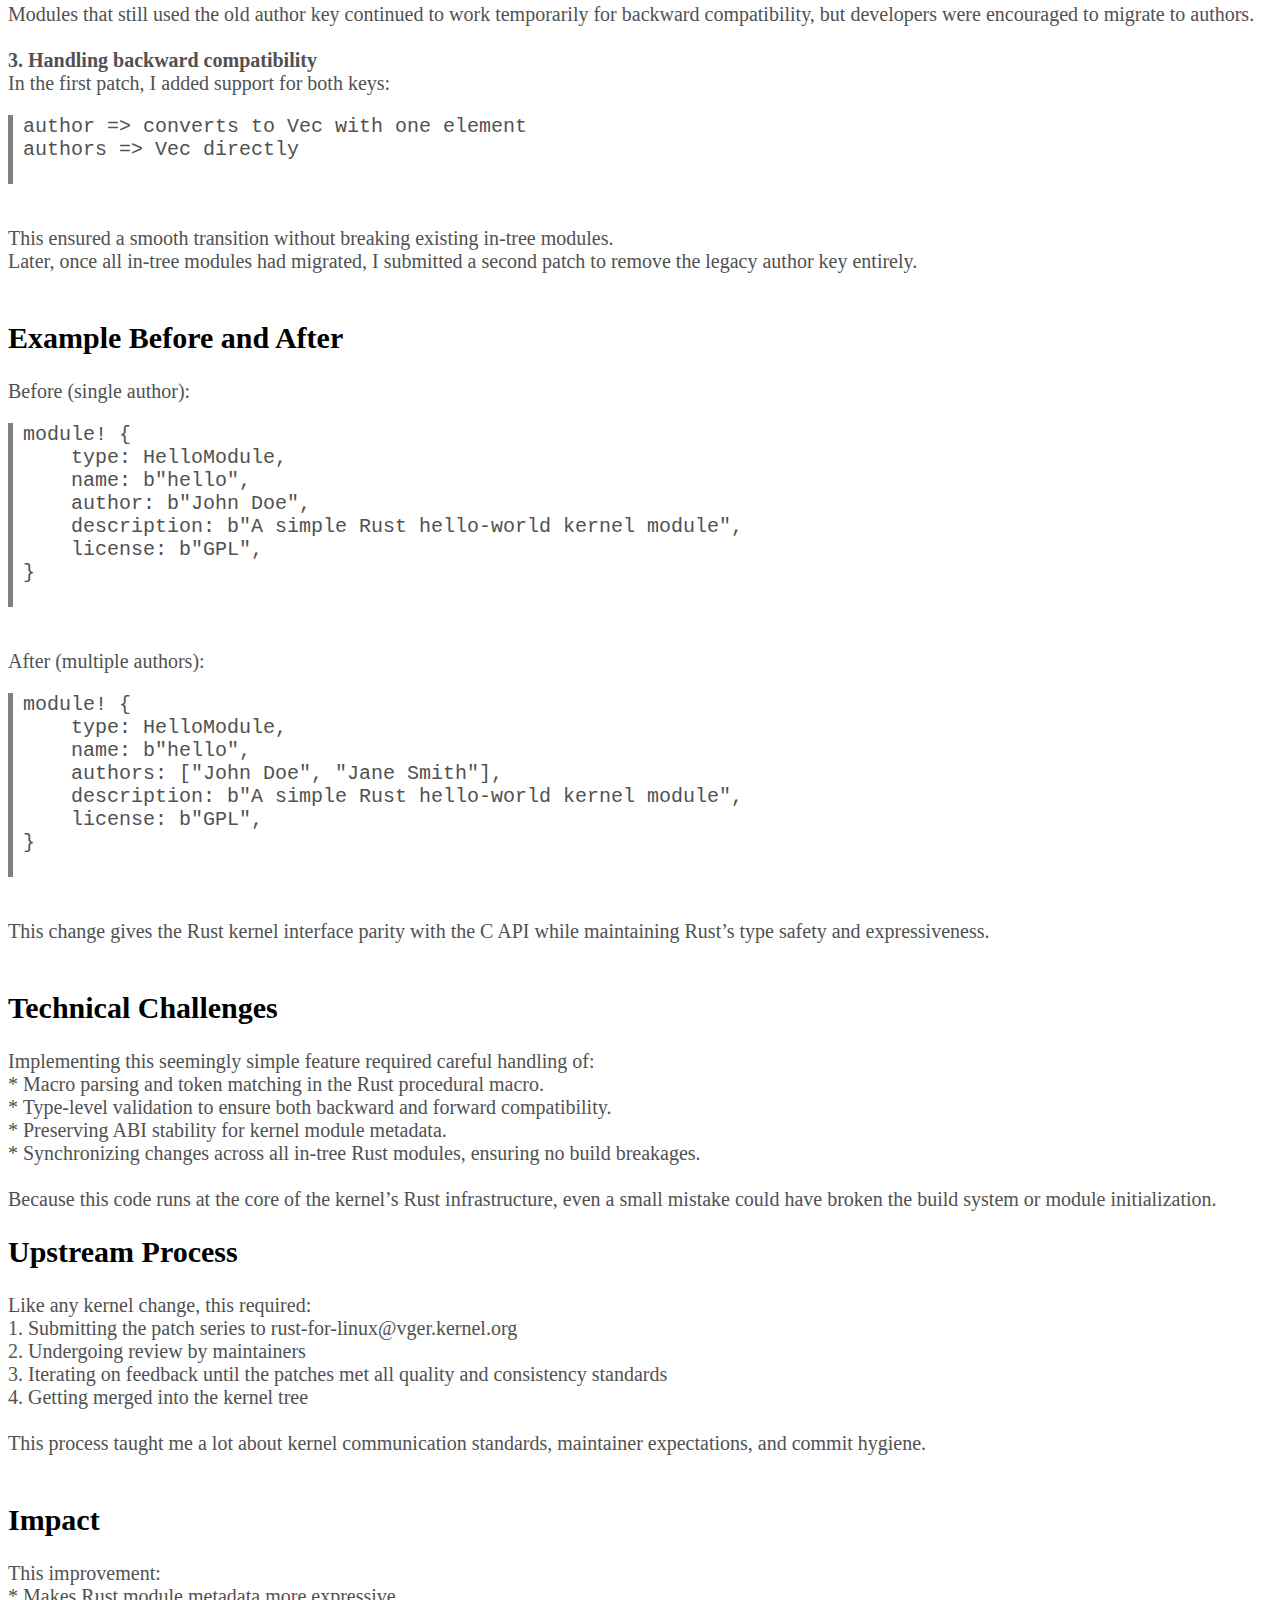
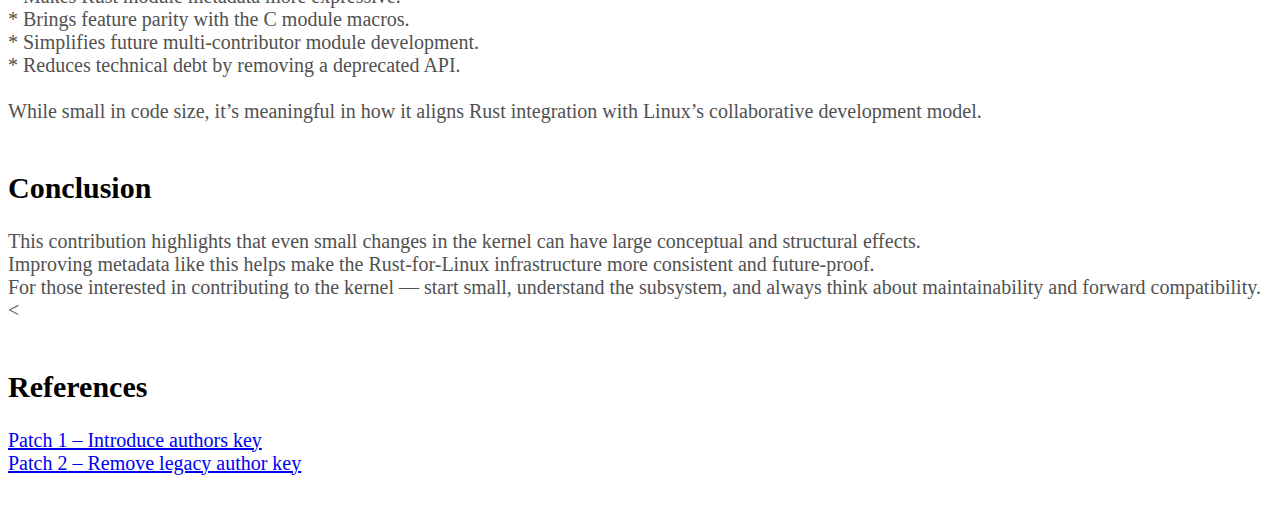
<file: introduce-module-authors_2.html>
<html lang="en">
<head>
    <meta charset="UTF-8">
    <title>GUILHERME GIACOMO SIMOES</title>
    <link rel="stylesheet" href="simoes.css">
</head>
<body>
	  <header class="navbar">
  	  	<nav>
  	  	  <ul class="nav-links">
  	  	    <li><a href="index.html">⇐ index</a></li>
  	  	    <li><a href="linuxchanges.html">Linux</a></li>
  	  	    <li><a href="freertoschanges.html">FreeRTOS</a></li>
  	  	    <li><a href="posts.html">Posts</a></li>
			<li class="right-links">
		        <ul>
		          <li><a href="https://github.com/guilhermegiacomosimoes">Github</a></li>
		          <li><a href="https://www.linkedin.com/in/guilhermegiacomosimoes/">Linkedin</a></li>
		        </ul>
			</li>
  	  	  </ul>
  	  	</nav>
  	</header>
	<br><br><br>

	<h1>Supporting Multiple Authors in Rust for Linux Modules</h1>
	<hr>
	<h2>Overview</h2>
	In the Rust for Linux project, each module is defined using the module! macro, which declares metadata such as the module’s name, license, and author.<br>
	However, until recently, the macro only supported a single author, defined as a String. This worked fine for small test modules, but it didn’t reflect how real kernel development happens — collaboratively.<br>

	To fix this, I introduced support for multiple authors in the Rust kernel module system, making it possible to declare modules with a list of authors instead of just one.<br>

	This post explains the motivation, implementation details, and upstream integration process for this change.<br>

	<h2>Motivation</h2>
	The original module! macro looked like this:
	<pre>	
module! {
    type: MyDriver,
    name: b"my_driver",
    author: b"John Doe",
    description: b"My example Rust module",
    license: b"GPL",
}
	</pre><br>
	The author field was a String, so only one name could be set.<br>

	However, kernel modules are often written and maintained by multiple developers, sometimes from different companies. This limitation was inconsistent with the MODULE_AUTHOR() macro in C, which can be invoked multiple times to register several authors.<br>

	To address this, the Rust side needed to support multiple entries as well.<br>
	<h2>Implementation details</h2>
	<strong>1. Changing the field type</strong><br>
	The first step was to change the internal representation of the field inside the module! macro definition from:
	<pre>
author: Option&lt;String&gt;
	</pre><br>
	to:
	<pre>
authors: Option&lt;Vec&lt;String&gt;&gt;
	</pre><br>
	This allowed the macro to accept arrays of string literals, making multi-author definitions possible.<br><br>
	<strong>2. Updating the macro syntax</strong><br>
	The syntax of the macro was updated to replace author with authors.<br>
	Here’s an example of the new form:<br>
	<pre>
module! {
    type: MyDriver,
    name: b"my_driver",
    authors: ["John Doe", "Jane Smith"],
    description: b"My example Rust module with multiple authors",
    license: b"GPL",
}
	</pre><br>
	Modules that still used the old author key continued to work temporarily for backward compatibility, but developers were encouraged to migrate to authors.<br><br>
	<strong>3. Handling backward compatibility</strong><br>
	In the first patch, I added support for both keys:
	<pre>
author => converts to Vec with one element
authors => Vec directly
	</pre><br>
	This ensured a smooth transition without breaking existing in-tree modules.<br>
	Later, once all in-tree modules had migrated, I submitted a second patch to remove the legacy author key entirely.<br><br>

	<h2>Example Before and After</h2>
	Before (single author):
	<pre>
module! {
    type: HelloModule,
    name: b"hello",
    author: b"John Doe",
    description: b"A simple Rust hello-world kernel module",
    license: b"GPL",
}
	</pre><br>
	After (multiple authors):
	<pre>
module! {
    type: HelloModule,
    name: b"hello",
    authors: ["John Doe", "Jane Smith"],
    description: b"A simple Rust hello-world kernel module",
    license: b"GPL",
}
	</pre><br>
	This change gives the Rust kernel interface parity with the C API while maintaining Rust’s type safety and expressiveness.<br><br>
	<h2>Technical Challenges</h2>
	Implementing this seemingly simple feature required careful handling of:<br>
	* Macro parsing and token matching in the Rust procedural macro.<br>
	* Type-level validation to ensure both backward and forward compatibility.<br>
	* Preserving ABI stability for kernel module metadata.<br>
	* Synchronizing changes across all in-tree Rust modules, ensuring no build breakages.<br><br>
	Because this code runs at the core of the kernel’s Rust infrastructure, even a small mistake could have broken the build system or module initialization. <bbr><br>
	<h2>Upstream Process</h2>
	Like any kernel change, this required:<br>
	1. Submitting the patch series to rust-for-linux@vger.kernel.org <br>
	2. Undergoing review by maintainers <br>
	3. Iterating on feedback until the patches met all quality and consistency standards <br>
	4. Getting merged into the kernel tree  <br> <br>

	This process taught me a lot about kernel communication standards, maintainer expectations, and commit hygiene. <br><br>
	
	<h2>Impact</h2>
	This improvement:<br>
	* Makes Rust module metadata more expressive.<br>
	* Brings feature parity with the C module macros.<br>
	* Simplifies future multi-contributor module development.<br>
	* Reduces technical debt by removing a deprecated API.<br><br>
	While small in code size, it’s meaningful in how it aligns Rust integration with Linux’s collaborative development model.<br><br>

	<h2>Conclusion</h2>
	This contribution highlights that even small changes in the kernel can have large conceptual and structural effects.<br>
	Improving metadata like this helps make the Rust-for-Linux infrastructure more consistent and future-proof.<br>
	For those interested in contributing to the kernel — start small, understand the subsystem, and always think about maintainability and forward compatibility.<<br><br>

	<h2>References</h2>
	<a href="https://lore.kernel.org/all/20250307131401.638820-2-trintaeoitogc@gmail.com/">Patch 1 – Introduce authors key</a><br>
	<a href="https://lore.kernel.org/all/20250609122200.179307-1-trintaeoitogc@gmail.com/">Patch 2 – Remove legacy author key</a>

	
<body>
<head>
</file>
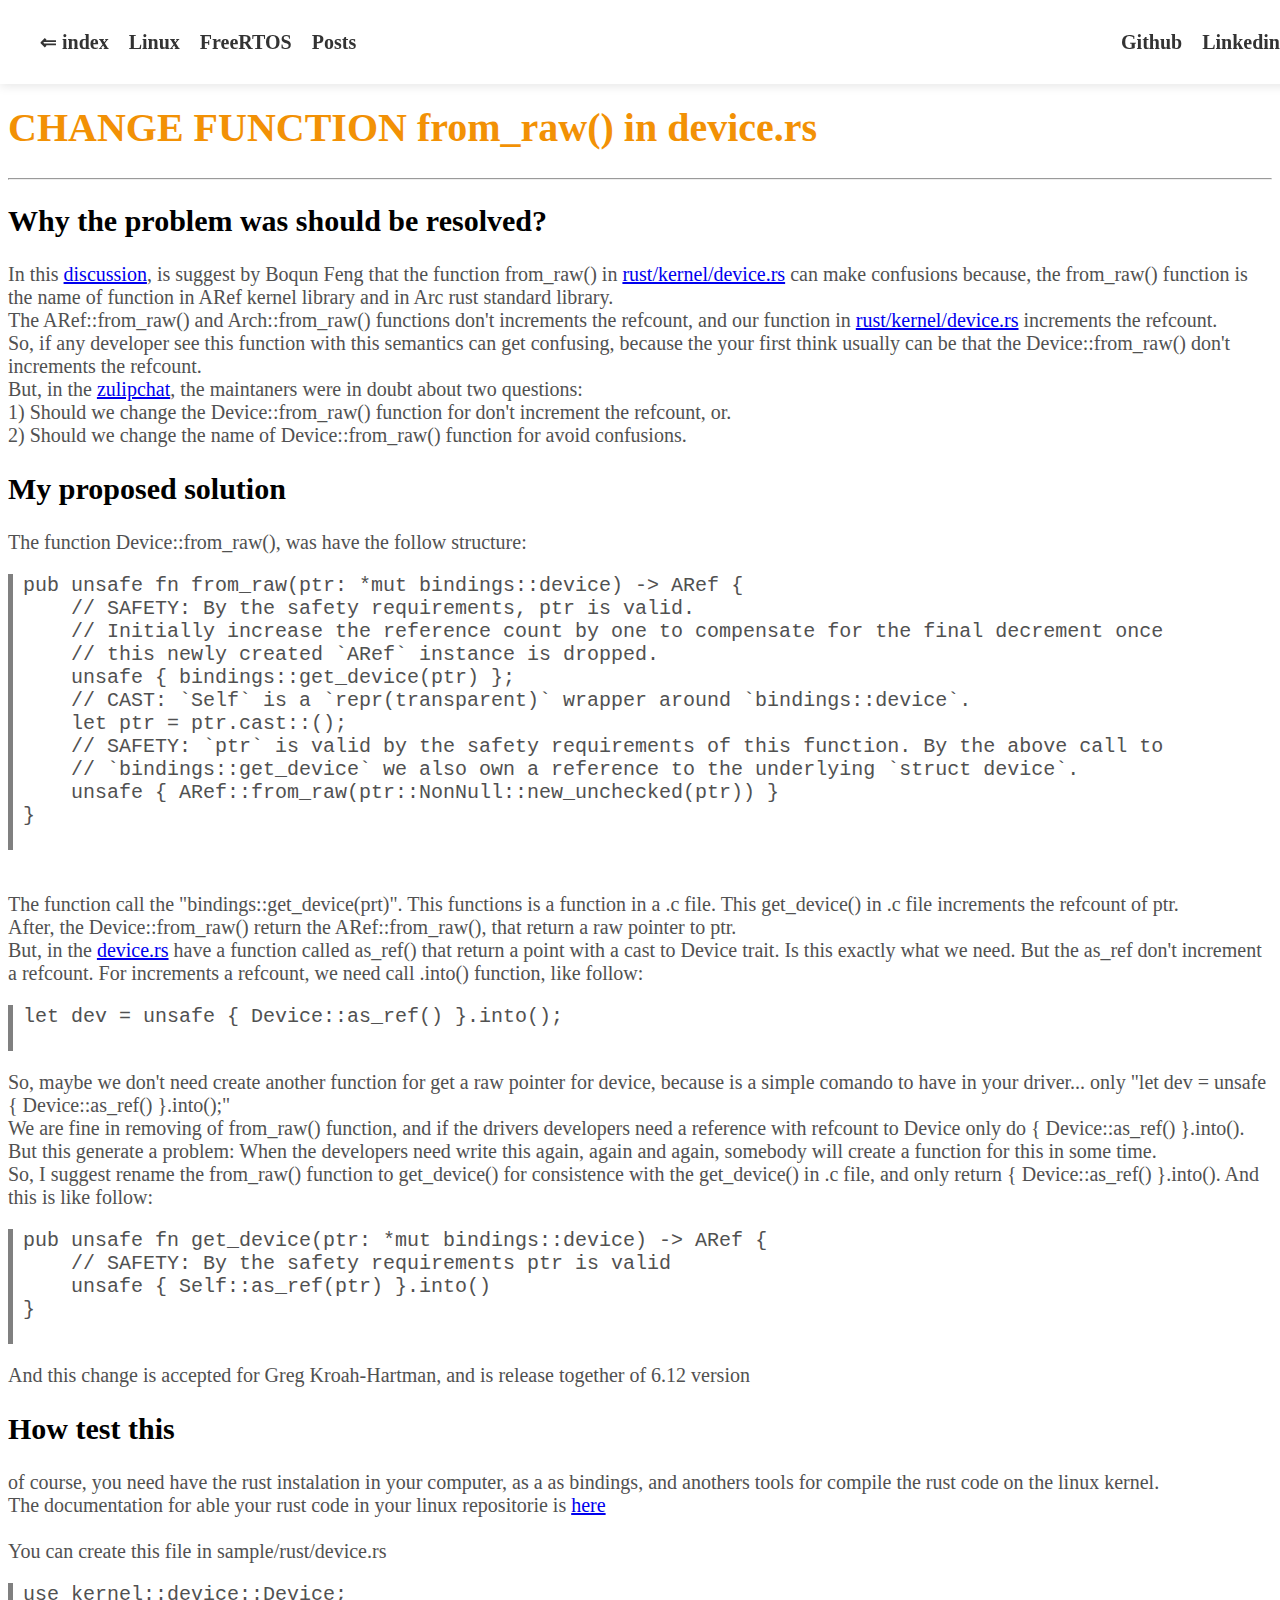
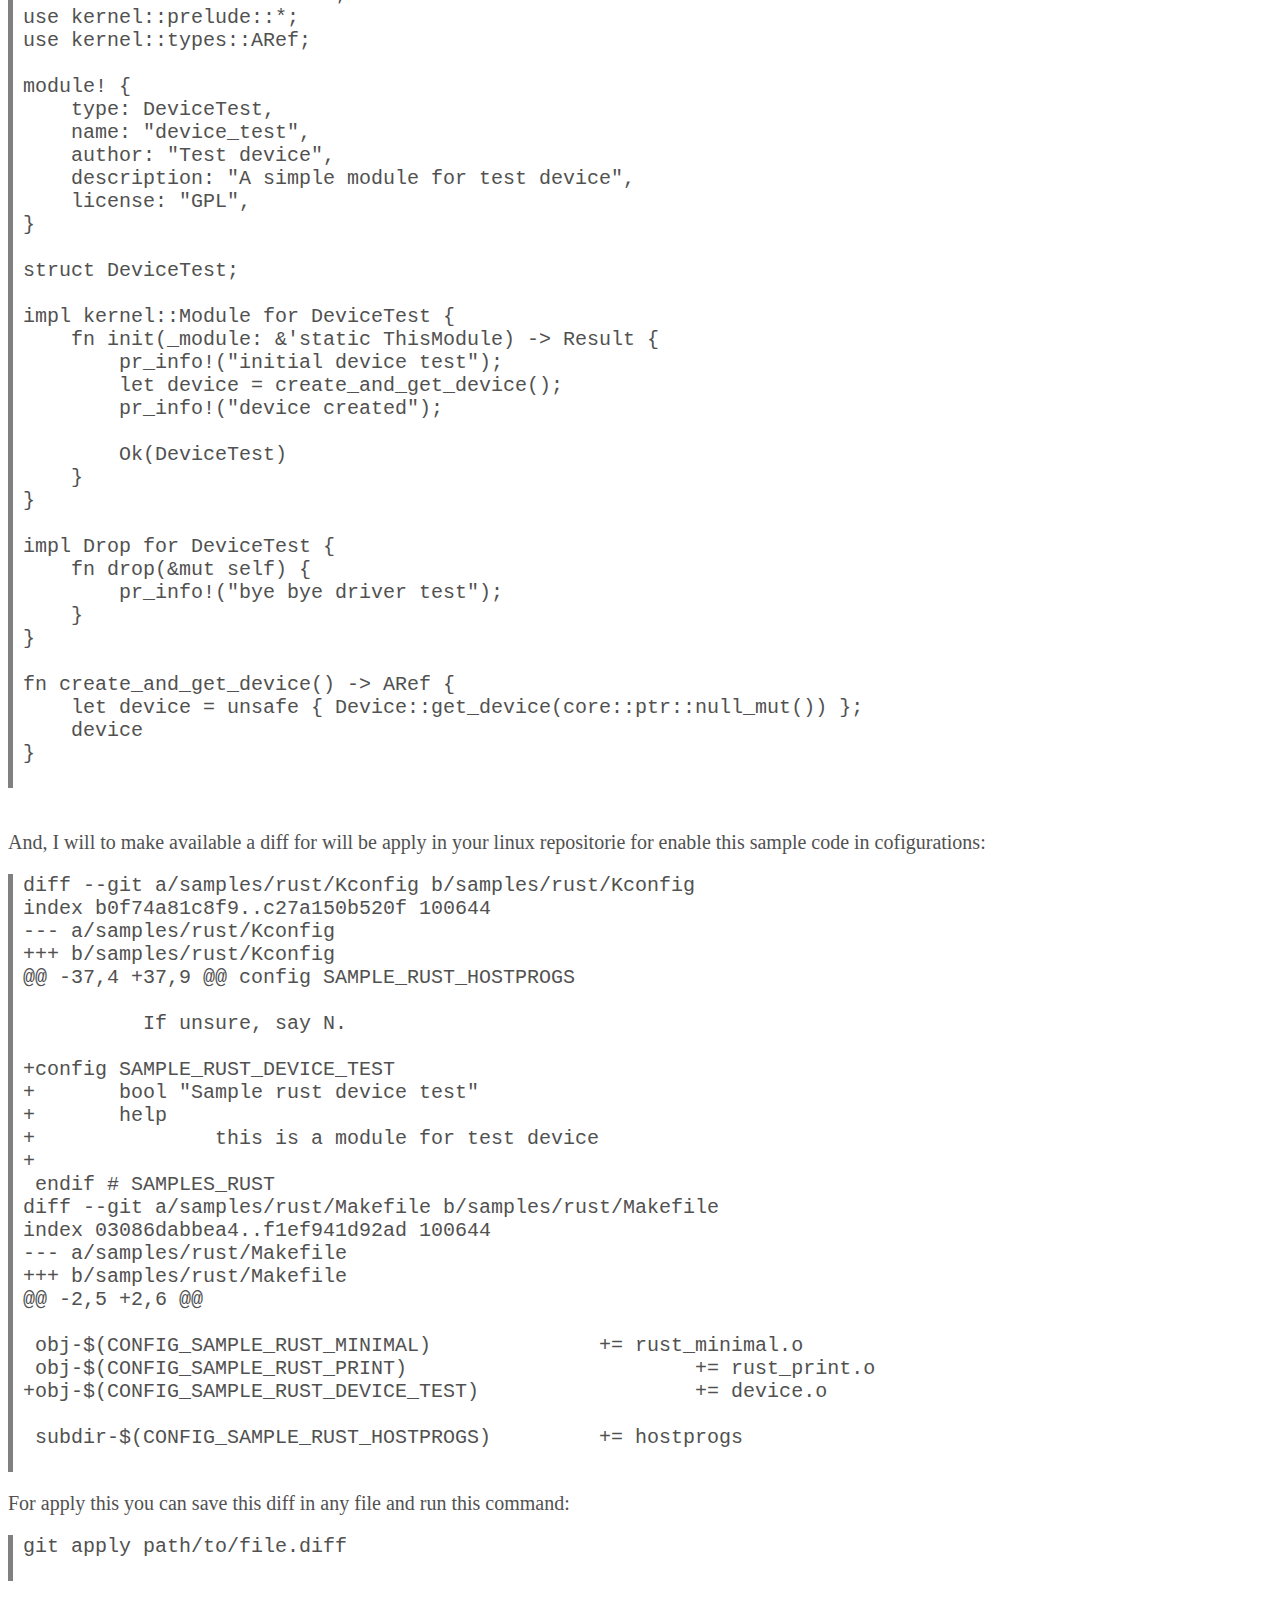
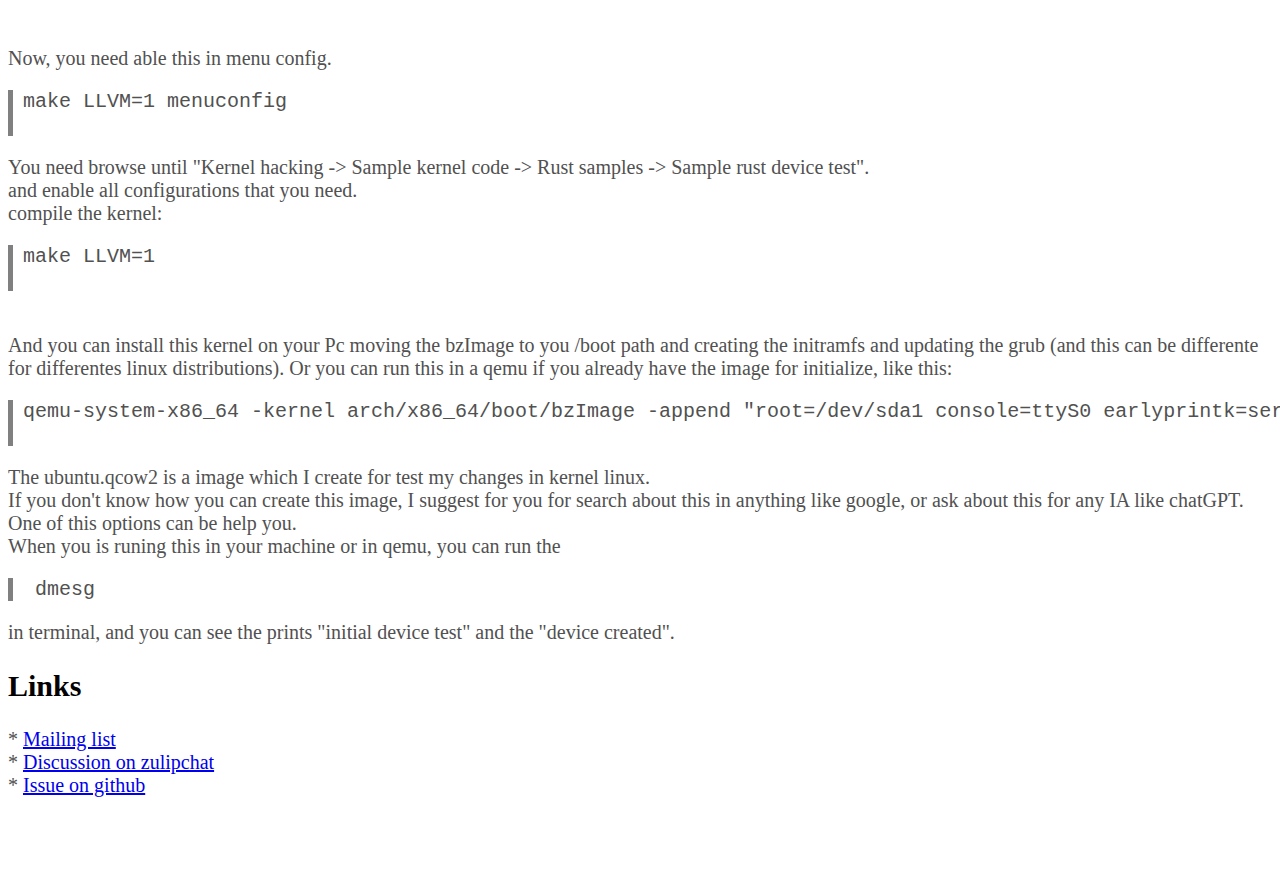
<file: linux-device-from-raw-change.html>
<!DOCTYPE html>
<html lang="en">
<head>
    <meta charset="UTF-8">
    <title>GUILHERME GIACOMO SIMOES</title>
    <link rel="stylesheet" href="simoes.css">
</head>
<body>
	  <header class="navbar">
  	  	<nav>
  	  	  <ul class="nav-links">
  	  	    <li><a href="index.html">⇐ index</a></li>
  	  	    <li><a href="linuxchanges.html">Linux</a></li>
  	  	    <li><a href="freertoschanges.html">FreeRTOS</a></li>
  	  	    <li><a href="posts.html">Posts</a></li>
			<li class="right-links">
		        <ul>
		          <li><a href="https://github.com/guilhermegiacomosimoes">Github</a></li>
		          <li><a href="https://www.linkedin.com/in/guilhermegiacomosimoes/">Linkedin</a></li>
		        </ul>
			</li>
  	  	  </ul>
  	  	</nav>
  	</header>
	<br><br><br>

	<h1>CHANGE FUNCTION from_raw() in device.rs</h1>
	<hr>

	<h2>Why the problem was should be resolved?</h2>	
	In this <a href="https://rust-for-linux.zulipchat.com/#narrow/stream/291566-Library/topic/Inconsistency.20of.20.60from_raw.60.2E/near/450522332">discussion</a>, is suggest by Boqun Feng that the function from_raw() in <a href="https://github.com/torvalds/linux/blob/master/rust/kernel/device.rs">rust/kernel/device.rs</a> can make confusions because, the from_raw() function is the name of function in ARef kernel library and in Arc rust standard library. <br> 
	The ARef::from_raw() and Arch::from_raw() functions don't increments the refcount, and our function in <a href="https://github.com/torvalds/linux/blob/master/rust/kernel/device.rs">rust/kernel/device.rs</a> increments the refcount. <br>

	So, if any developer see this function with this semantics can get confusing, because the your first think usually can be that the Device::from_raw() don't increments the refcount.<br>
	But, in the <a href="https://rust-for-linux.zulipchat.com/#narrow/stream/291566-Library/topic/Inconsistency.20of.20.60from_raw.60.2E/near/450522332">zulipchat</a>, the maintaners were in doubt about two questions:<br>
	1) Should we change the Device::from_raw() function for don't increment the refcount, or.<br>
	2) Should we change the name of Device::from_raw() function for avoid confusions.<br>

	<h2>My proposed solution</h2>
	The function Device::from_raw(), was have the follow structure:
	<pre>
pub unsafe fn from_raw(ptr: *mut bindings::device) -&gt ARef<Self> {
    // SAFETY: By the safety requirements, ptr is valid.
    // Initially increase the reference count by one to compensate for the final decrement once
    // this newly created `ARef<Device>` instance is dropped.
    unsafe { bindings::get_device(ptr) };
    // CAST: `Self` is a `repr(transparent)` wrapper around `bindings::device`.
    let ptr = ptr.cast::<Self>();
    // SAFETY: `ptr` is valid by the safety requirements of this function. By the above call to
    // `bindings::get_device` we also own a reference to the underlying `struct device`.
    unsafe { ARef::from_raw(ptr::NonNull::new_unchecked(ptr)) }
}
	</pre><br>

	The function call the "bindings::get_device(prt)". This functions is a function in a .c file. This get_device() in .c file increments the refcount of ptr.<br> 
	After, the Device::from_raw() return the ARef::from_raw(), that return a raw pointer to ptr. <br>
	But, in the <a href="https://github.com/torvalds/linux/blob/master/rust/kernel/device.rs">device.rs</a> have a function called as_ref() that return a point with a cast to Device trait. Is this exactly what we need. But the as_ref don't increment a refcount. For increments a refcount, we need call .into() function, like follow:
	<pre>
let dev = unsafe { Device::as_ref() }.into();
	</pre>
	So, maybe we don't need create another function for get a raw pointer for device, because is a simple comando to have in your driver... only "let dev = unsafe { Device::as_ref() }.into();"<br>
	We are fine in removing of from_raw() function, and if the drivers developers need a reference with refcount to Device only do { Device::as_ref() }.into().<br>
	But this generate a problem: When the developers need write this again, again and again, somebody will create a function for this in some time. <br>
	So, I suggest rename the from_raw() function to get_device() for consistence with the get_device() in .c file, and only return { Device::as_ref() }.into(). And this is like follow:
	<pre>
pub unsafe fn get_device(ptr: *mut bindings::device) -&gt ARef<Self> {
    // SAFETY: By the safety requirements ptr is valid
    unsafe { Self::as_ref(ptr) }.into()
}
	</pre>
	And this change is accepted for Greg Kroah-Hartman, and is release together of 6.12 version<br>
	
	<h2>How test this</h2>

	of course, you need have the rust instalation in your computer, as a as bindings, and anothers tools for compile the rust code on the linux kernel.<br>
	The documentation for able your rust code in your linux repositorie is <a href="https://docs.kernel.org/rust/quick-start.html">here</a><br><br>
	You can create this file in sample/rust/device.rs
	<pre>
use kernel::device::Device;
use kernel::prelude::*;
use kernel::types::ARef;

module! {
    type: DeviceTest,
    name: "device_test",
    author: "Test device",
    description: "A simple module for test device",
    license: "GPL",
}

struct DeviceTest;

impl kernel::Module for DeviceTest {
    fn init(_module: &'static ThisModule) -&gt Result<Self> {
        pr_info!("initial device test");
        let device = create_and_get_device();
        pr_info!("device created");

        Ok(DeviceTest)
    }
}

impl Drop for DeviceTest {
    fn drop(&mut self) {
        pr_info!("bye bye driver test");
    }
}

fn create_and_get_device() -&gt ARef<Device> {
    let device = unsafe { Device::get_device(core::ptr::null_mut()) };
    device
}
	</pre>
	<br>
	And, I will to make available a diff for will be apply in your linux repositorie for enable this sample code in cofigurations:
	<pre>
diff --git a/samples/rust/Kconfig b/samples/rust/Kconfig
index b0f74a81c8f9..c27a150b520f 100644
--- a/samples/rust/Kconfig
+++ b/samples/rust/Kconfig
@@ -37,4 +37,9 @@ config SAMPLE_RUST_HOSTPROGS
 
 	  If unsure, say N.
 
+config SAMPLE_RUST_DEVICE_TEST
+	bool "Sample rust device test"
+	help
+		this is a module for test device
+
 endif # SAMPLES_RUST
diff --git a/samples/rust/Makefile b/samples/rust/Makefile
index 03086dabbea4..f1ef941d92ad 100644
--- a/samples/rust/Makefile
+++ b/samples/rust/Makefile
@@ -2,5 +2,6 @@
 
 obj-$(CONFIG_SAMPLE_RUST_MINIMAL)		+= rust_minimal.o
 obj-$(CONFIG_SAMPLE_RUST_PRINT)			+= rust_print.o
+obj-$(CONFIG_SAMPLE_RUST_DEVICE_TEST)			+= device.o
 
 subdir-$(CONFIG_SAMPLE_RUST_HOSTPROGS)		+= hostprogs
	</pre>
	For apply this you can save this diff in any file and run this command:
	<pre>
git apply path/to/file.diff
	</pre>
	<br>
	<br>
	Now, you need able this in menu config. <br>
	<pre>
make LLVM=1 menuconfig
	</pre>
	You need browse until "Kernel hacking -&gt Sample kernel code -&gt Rust samples -&gt Sample rust device test".<br>
	and enable all configurations that you need.<br>
	compile the kernel:
	<pre>
make LLVM=1
	</pre>
	<br>
	And you can install this kernel on your Pc moving the bzImage to you /boot path and creating the initramfs and updating the grub (and this can be differente for differentes linux distributions). Or you can run this in a qemu if you already have the image for initialize, like this:
	<pre>
qemu-system-x86_64 -kernel arch/x86_64/boot/bzImage -append "root=/dev/sda1 console=ttyS0 earlyprintk=serial" -drive file=ubuntu.qcow2,format=qcow2 -m 1024 -enable-kvm -net nic -net user,hostfwd=tcp::2222-:22 -nographic -d int,cpu_reset
	</pre>
	The ubuntu.qcow2 is a image which I create for test my changes in kernel linux. <br>
	If you don't know how you can create this image, I suggest for you for search about this in anything like google, or ask about this for any IA like chatGPT. One of this options can be help you.<br>
	When you is runing this in your machine or in qemu, you can run the 
	<pre> dmesg </pre>
	in terminal, and you can see the prints "initial device test" and the "device created".

	<h2> Links </h2>
	* <a href="https://lore.kernel.org/all/20241001205603.106278-1-trintaeoitogc@gmail.com/">Mailing list</a><br>
	* <a href="https://rust-for-linux.zulipchat.com/#narrow/stream/291566-Library/topic/Inconsistency.20of.20.60from_raw.60.2E/near/450522332">Discussion on zulipchat</a><br>
	* <a href="https://github.com/Rust-for-Linux/linux/issues/1088">Issue on github</a><br>
</body>
</html>
</file>
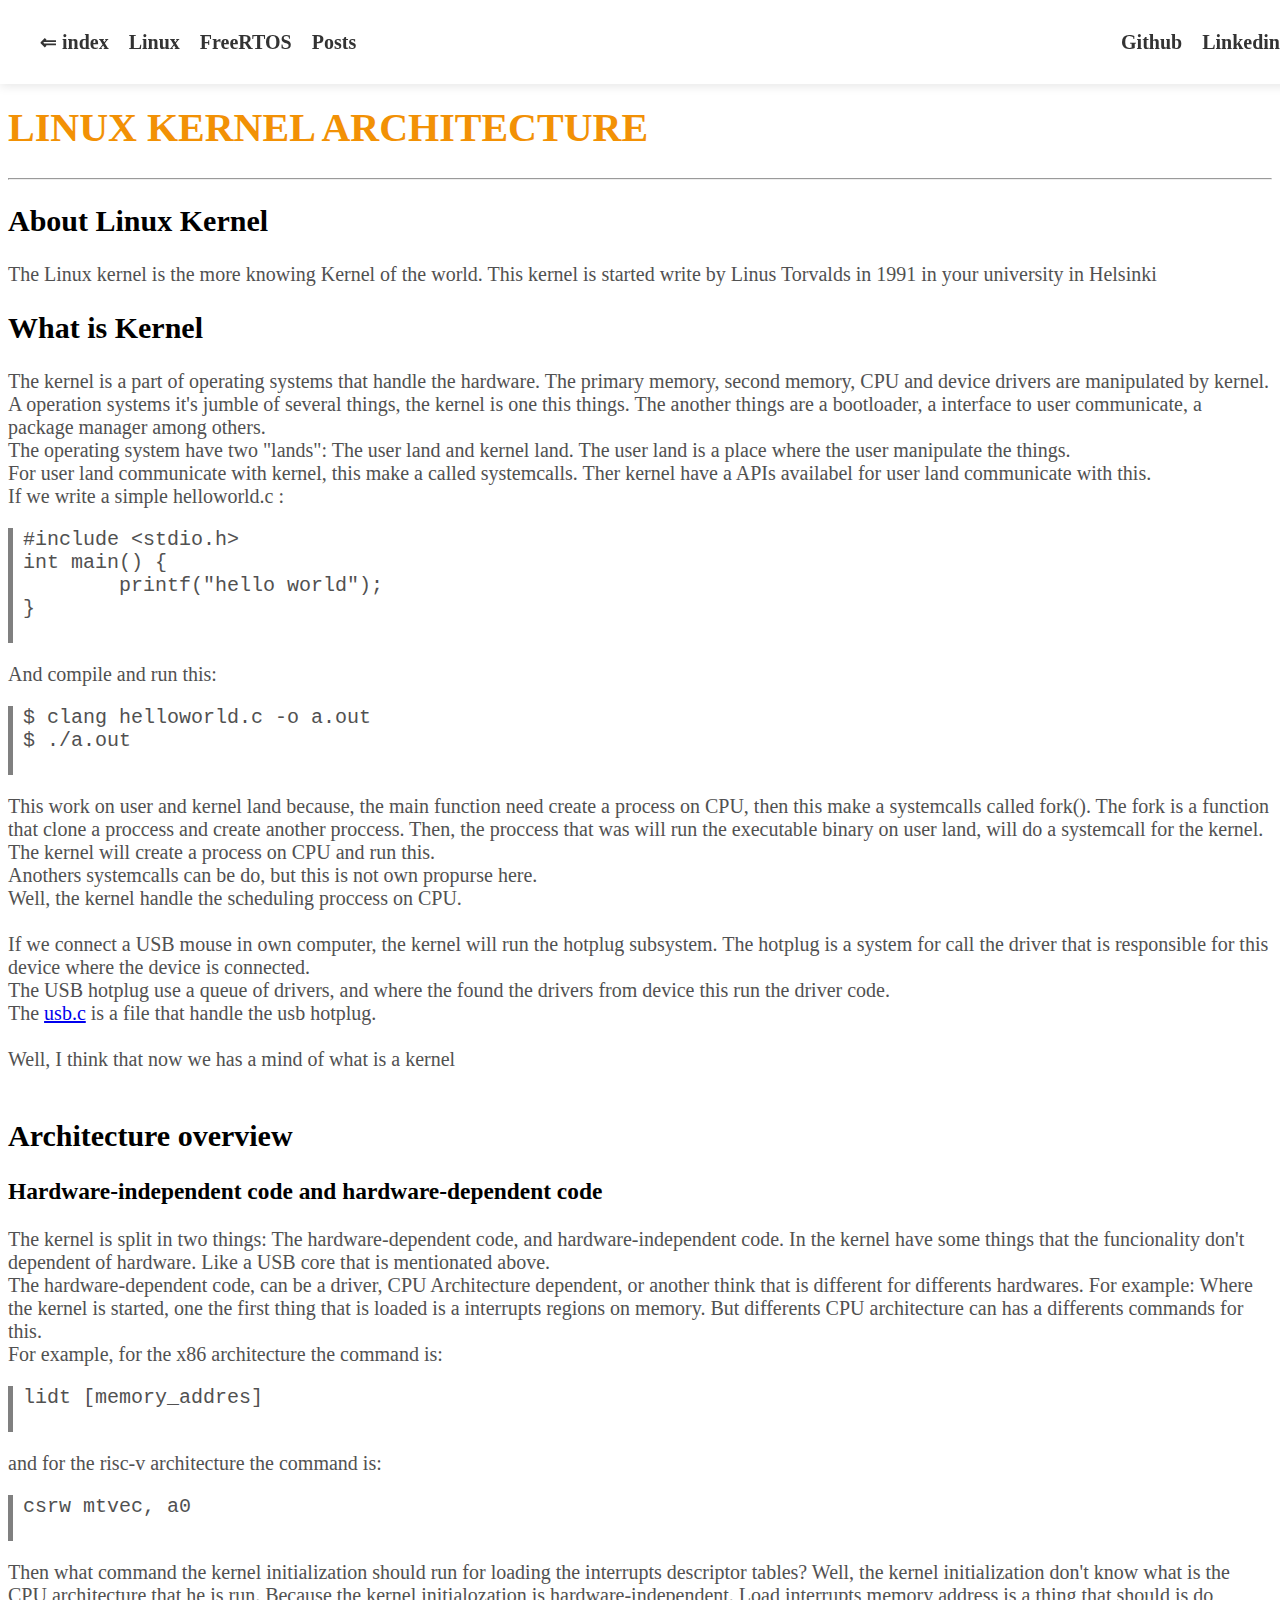
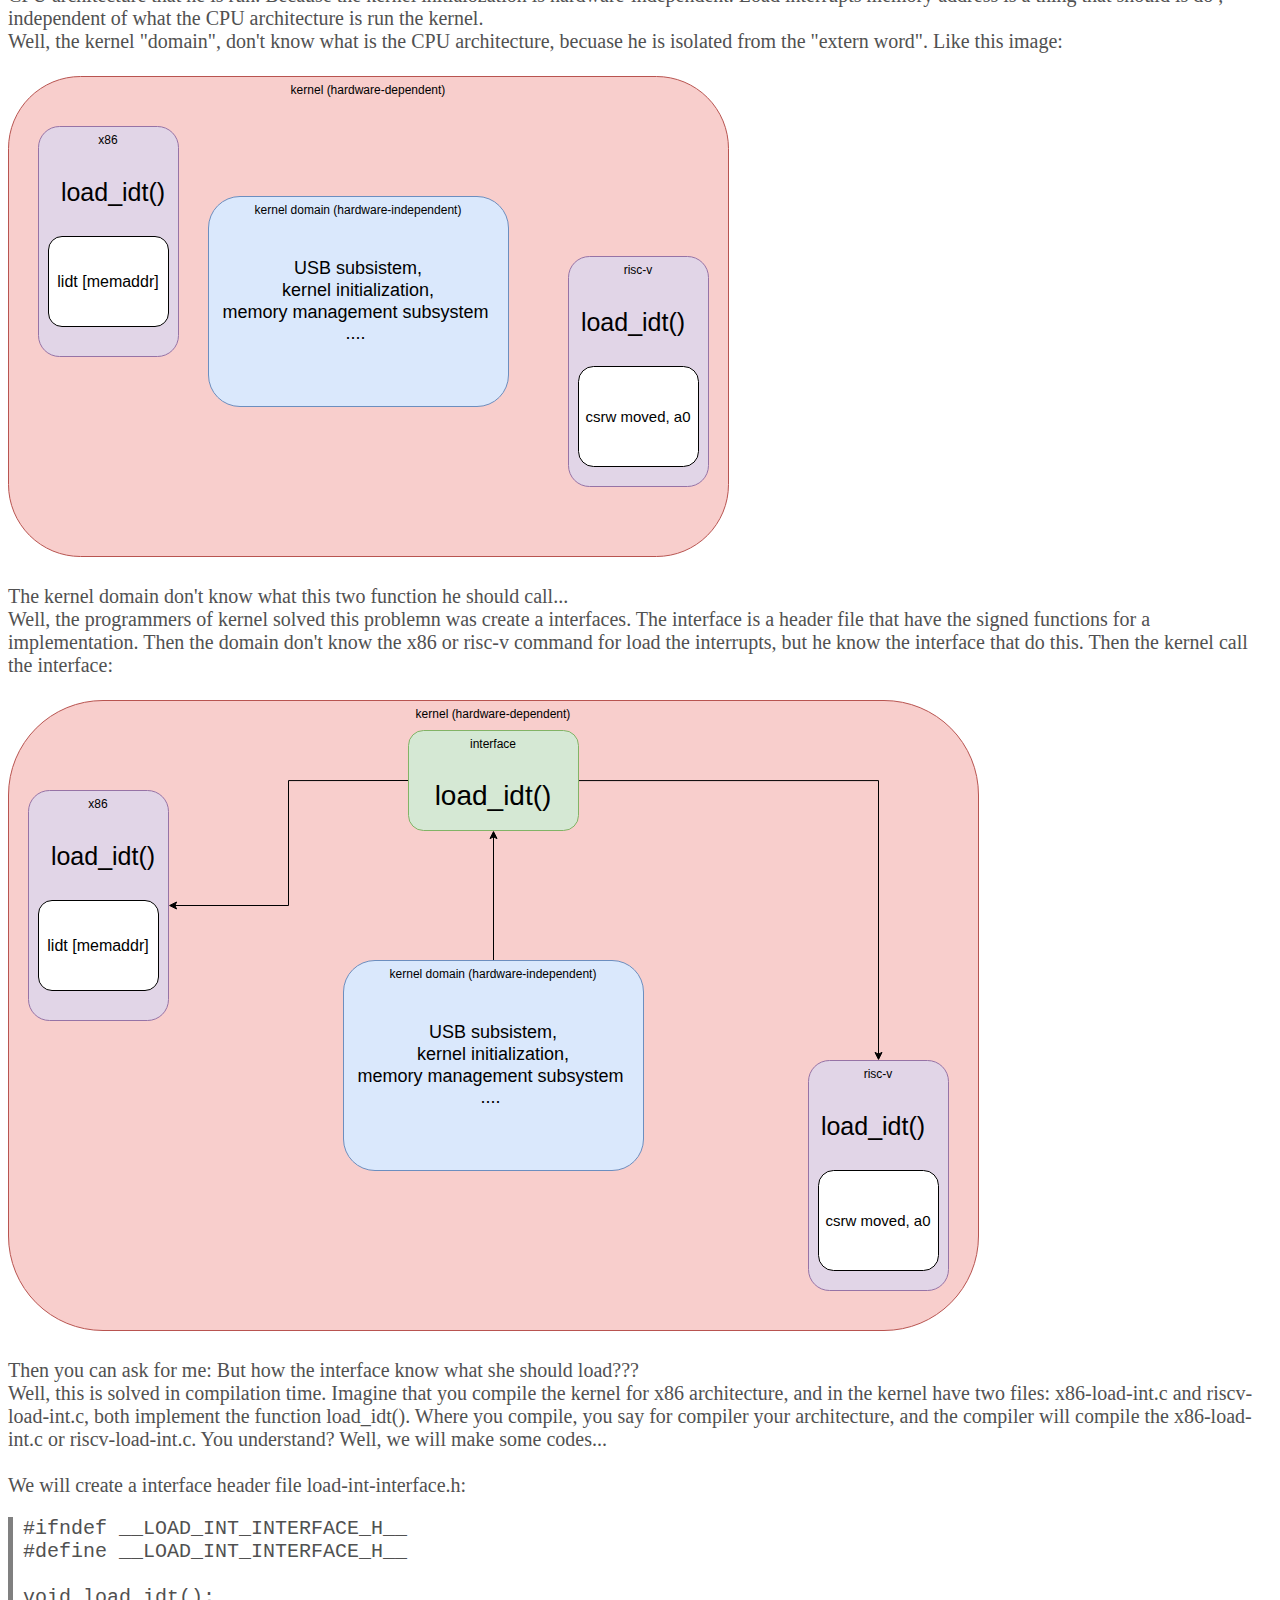
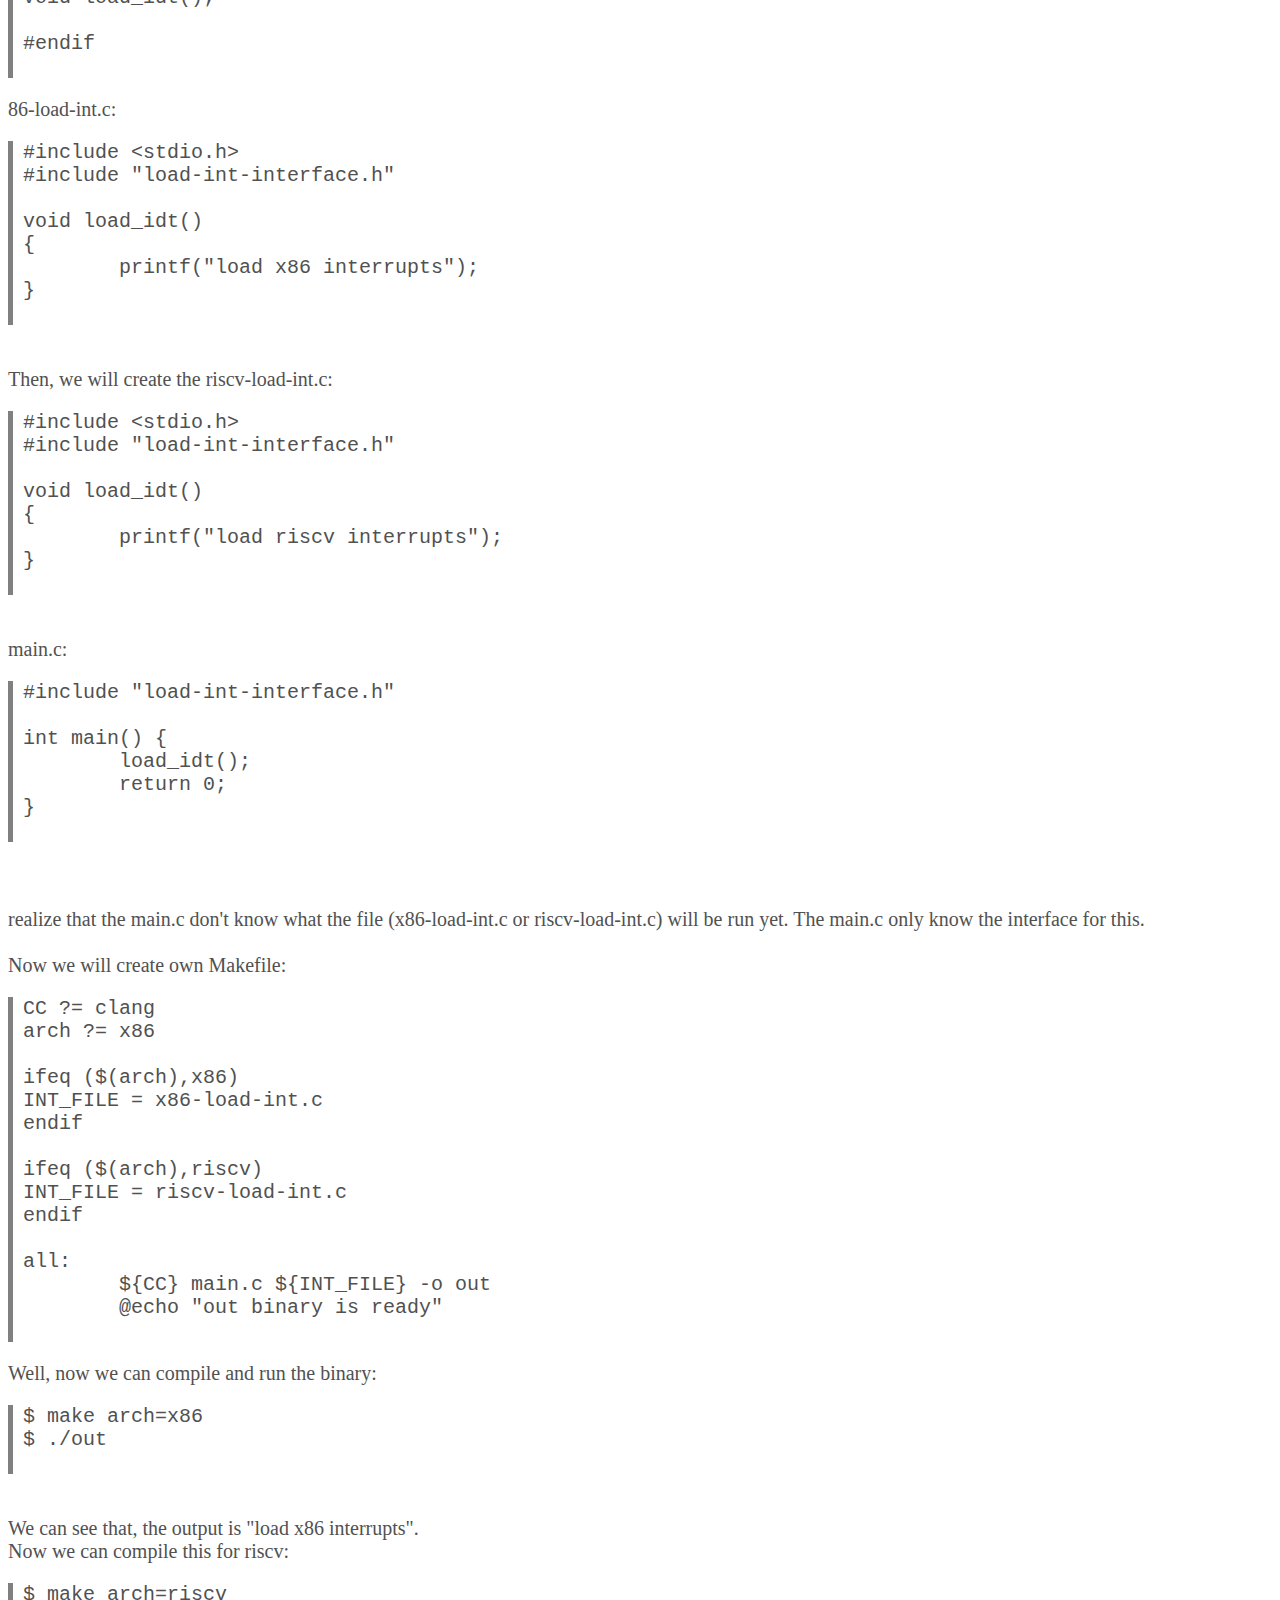
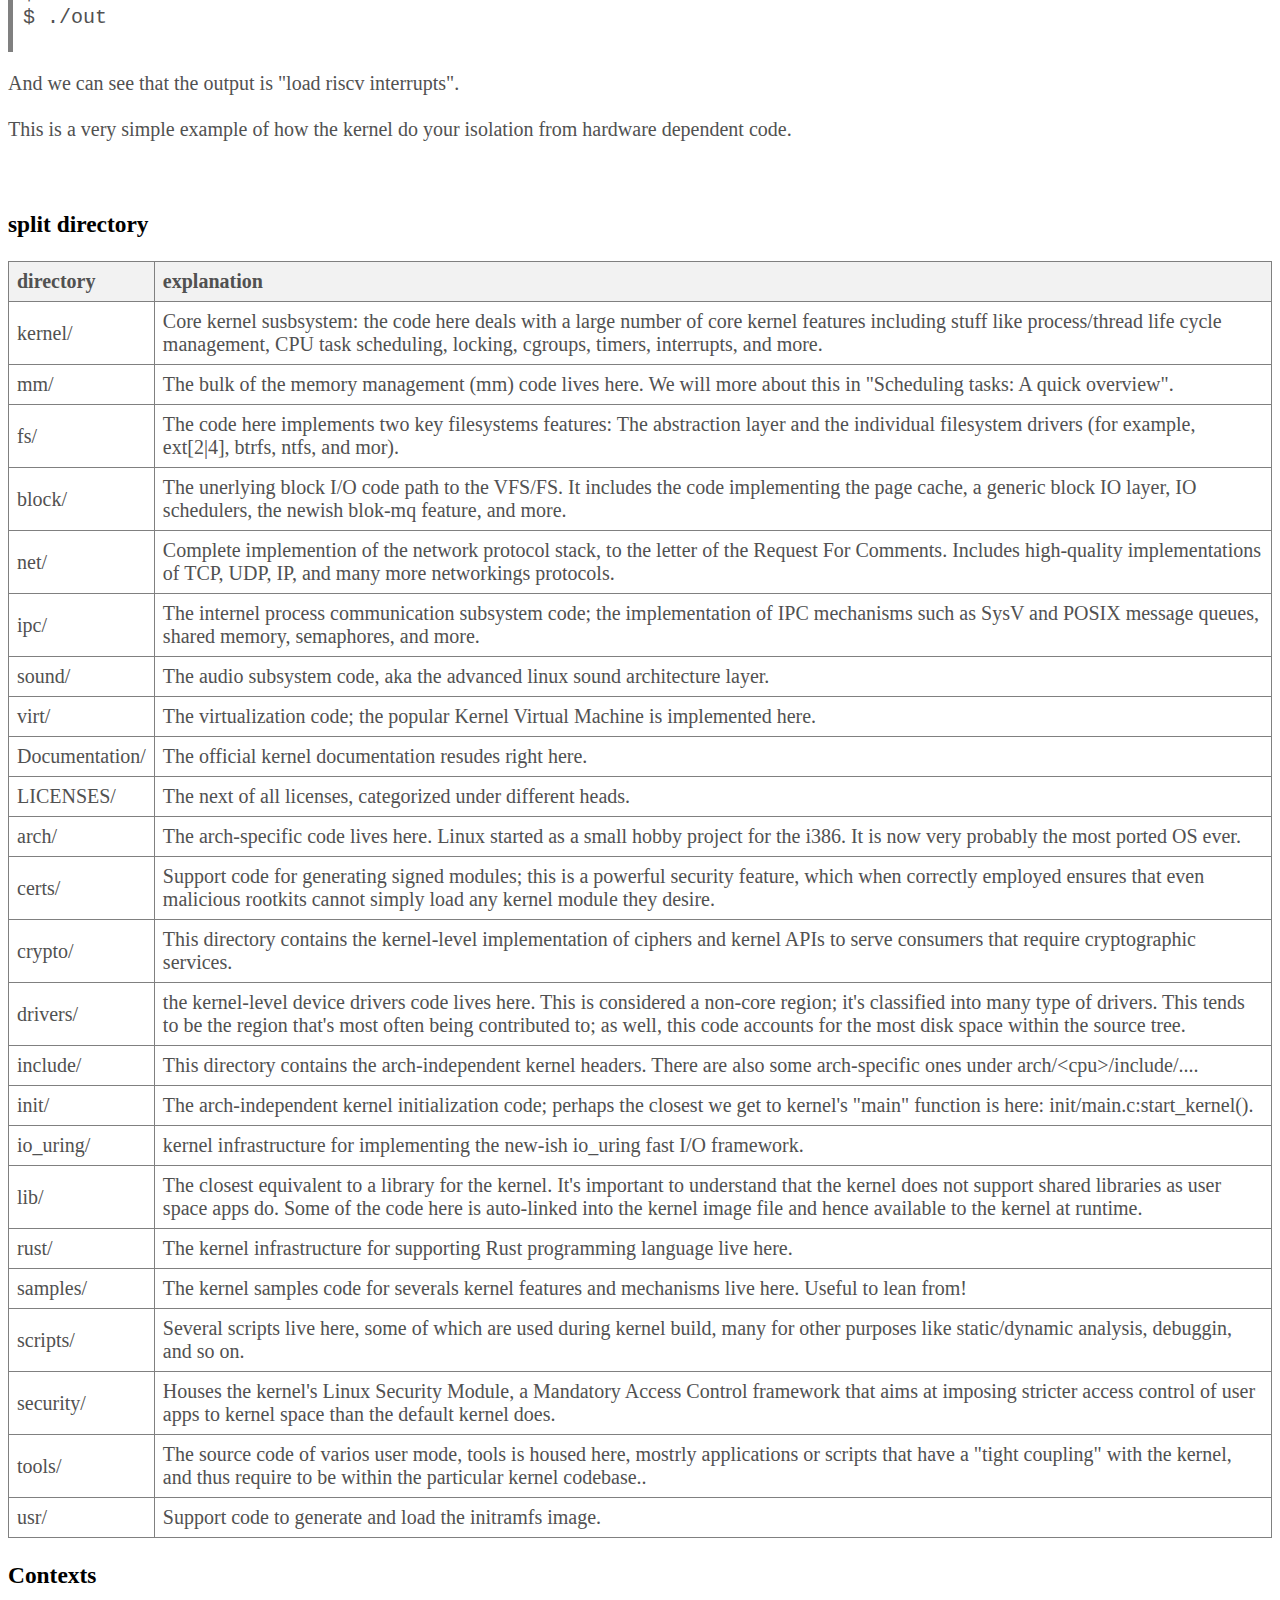
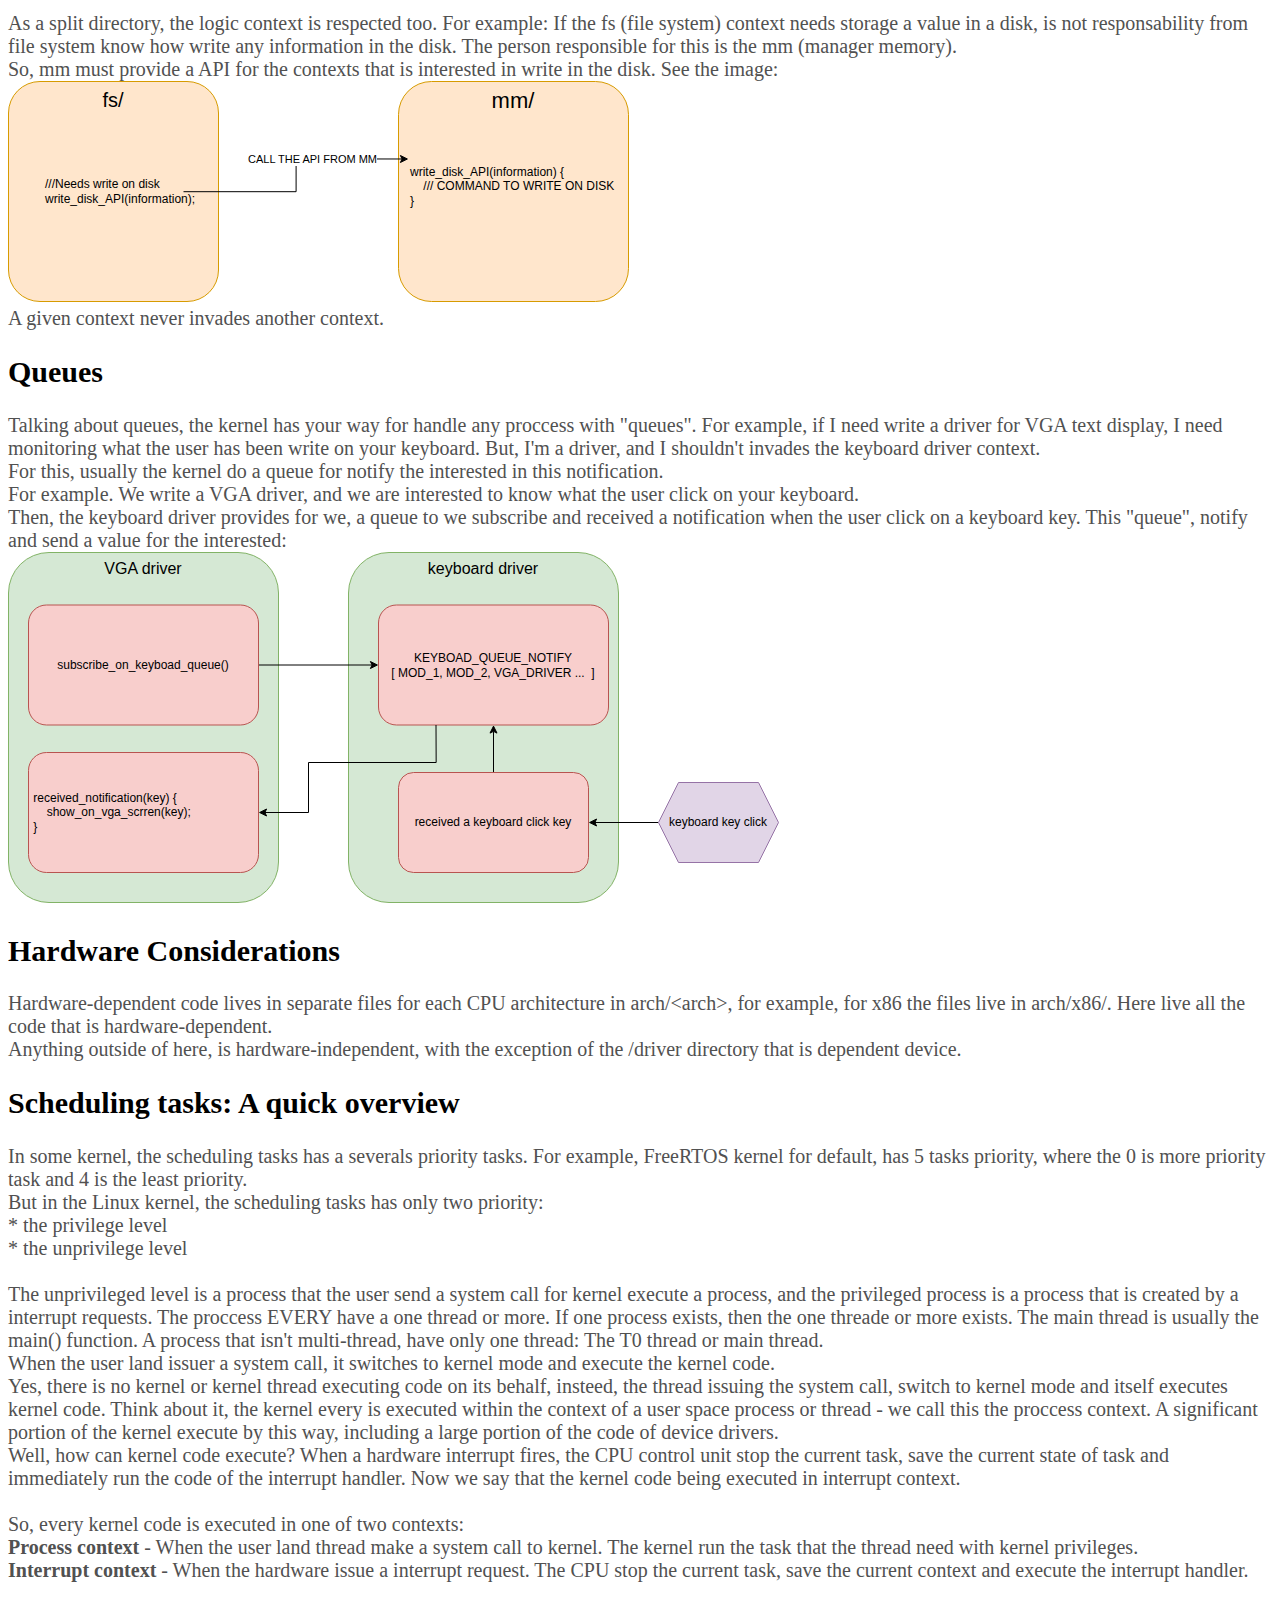
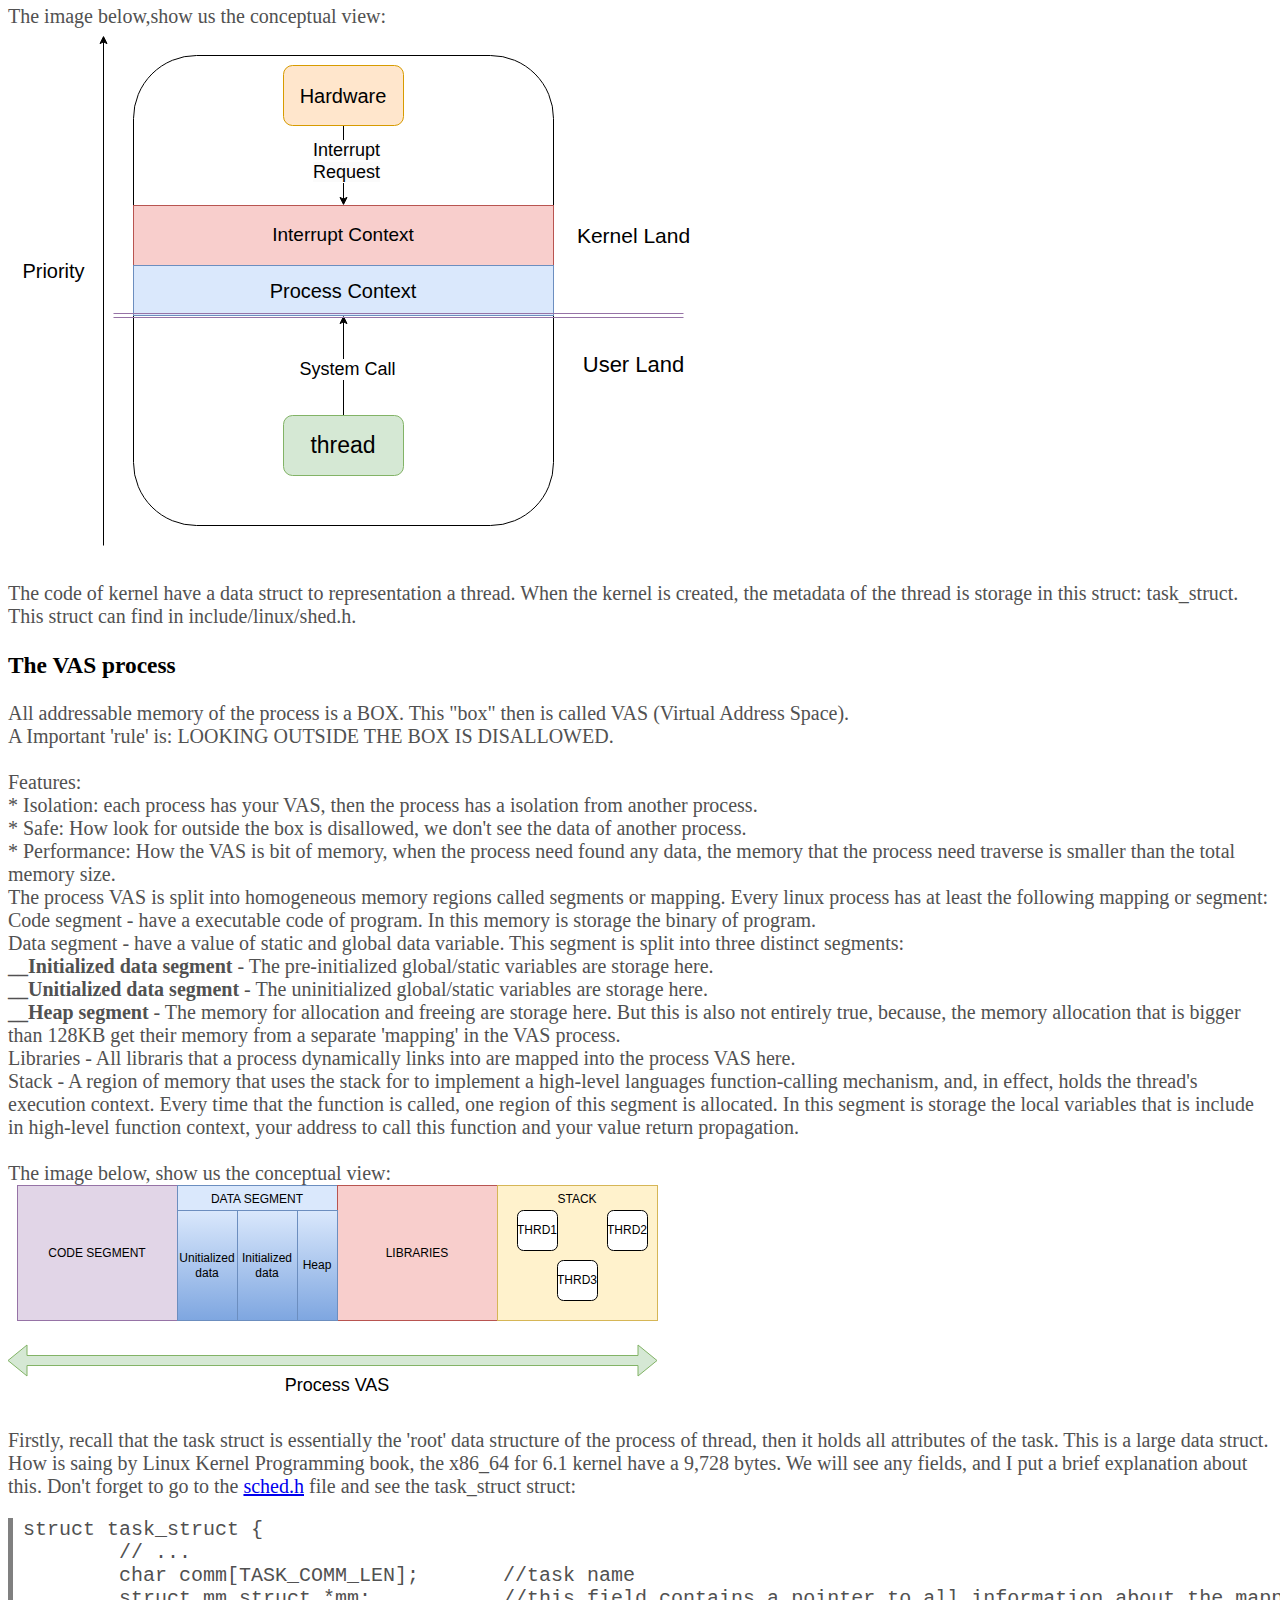
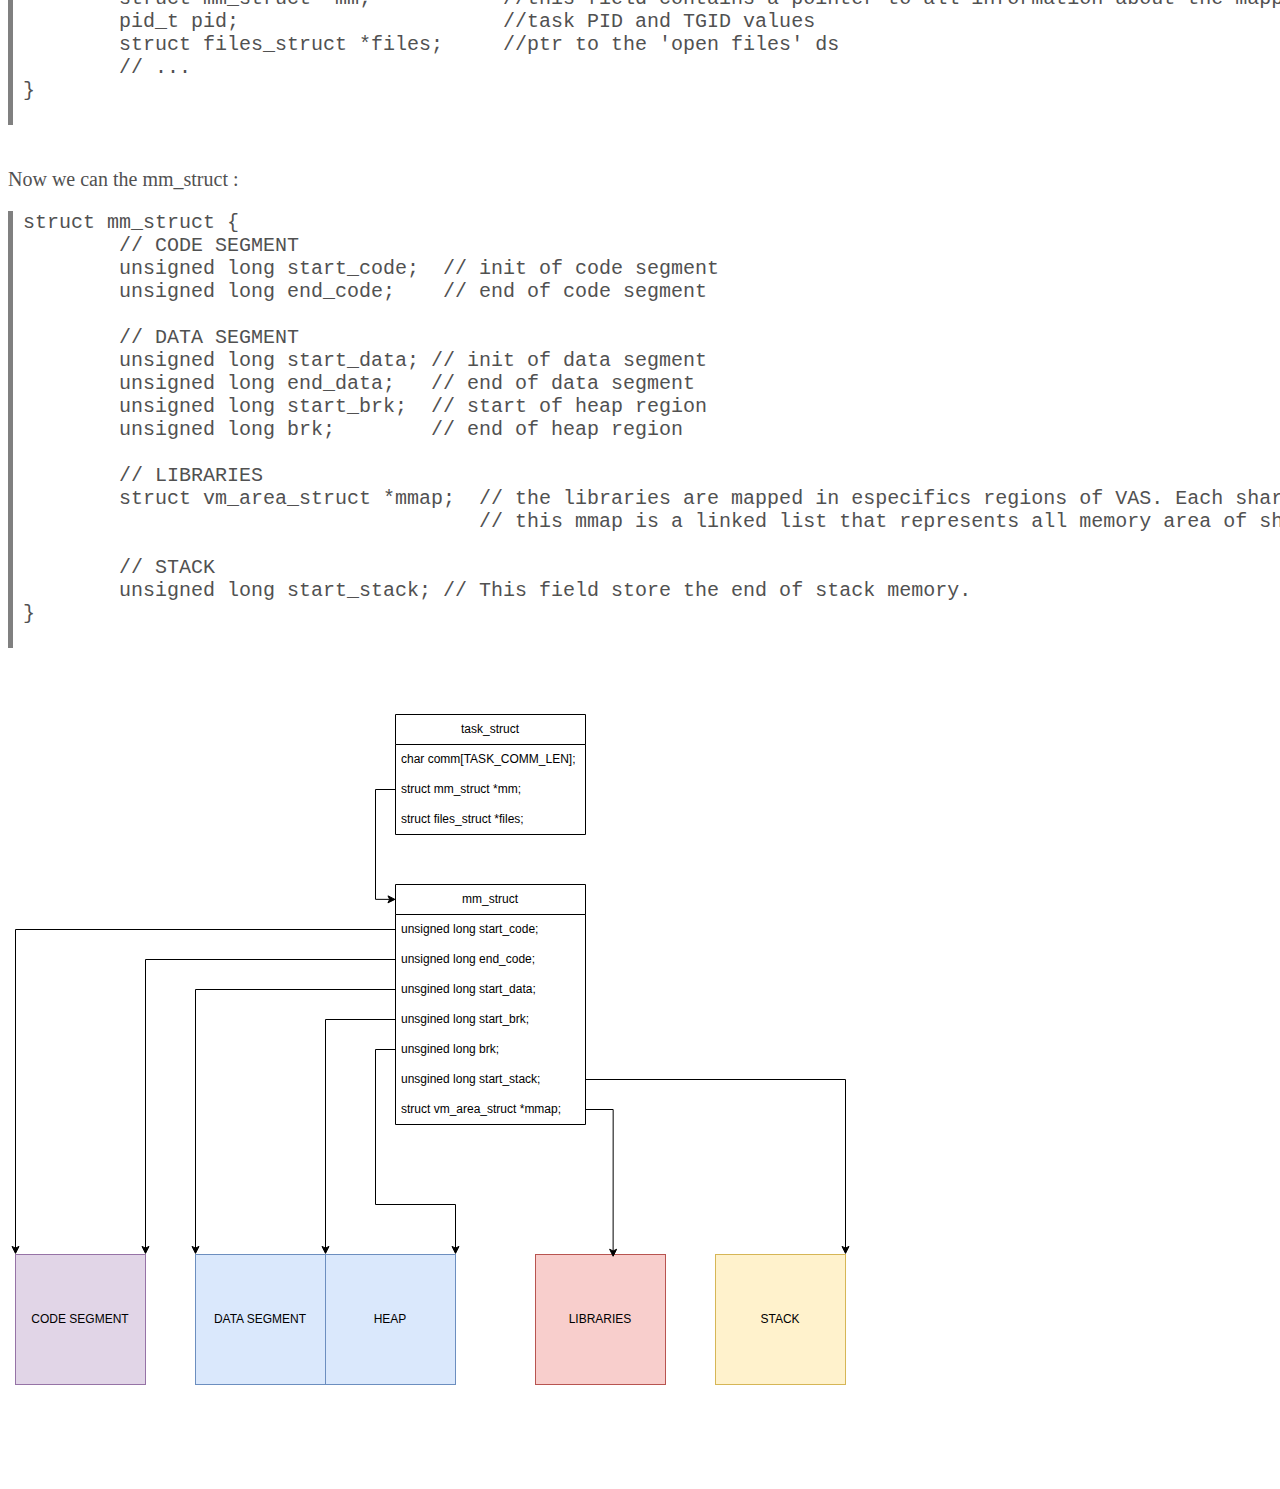
<file: linux_kernel_architecture.html>
<!DOCTYPE html>
<html lang="en">
<head>
    <meta charset="UTF-8">
    <title>GUILHERME GIACOMO SIMOES</title>
    <link rel="stylesheet" href="simoes.css">
</head>
<body>
	  <header class="navbar">
  	  	<nav>
  	  	  <ul class="nav-links">
  	  	    <li><a href="index.html">⇐ index</a></li>
  	  	    <li><a href="linuxchanges.html">Linux</a></li>
  	  	    <li><a href="freertoschanges.html">FreeRTOS</a></li>
  	  	    <li><a href="posts.html">Posts</a></li>
			<li class="right-links">
		        <ul>
		          <li><a href="https://github.com/guilhermegiacomosimoes">Github</a></li>
		          <li><a href="https://www.linkedin.com/in/guilhermegiacomosimoes/">Linkedin</a></li>
		        </ul>
			</li>
  	  	  </ul>
  	  	</nav>
  	</header>
	<br><br><br>

	<h1>LINUX KERNEL ARCHITECTURE</h1>
	<hr>

	<h2>About Linux Kernel </h2>
	The Linux kernel is the more knowing Kernel of the world. 
	This kernel is started write by Linus Torvalds in 1991 in your university in Helsinki

	<h2>What is Kernel</h2>
	The kernel is a part of operating systems that handle the hardware. The primary memory, second memory, CPU and device drivers are manipulated by kernel. <br>
	A operation systems it's jumble of several things, the kernel is one this things. The another things are a bootloader, a interface to user communicate, a package manager among others.<br>
	The operating system have two "lands": The user land and kernel land. The user land is a place where the user manipulate the things. <br> 
	For user land communicate with kernel, this make a called systemcalls. Ther kernel have a APIs availabel for user land communicate with this. <br>
	If we write a simple helloworld.c :
	<pre>
#include &ltstdio.h&gt
int main() {
	printf("hello world");
}
	</pre>
	And compile and run this:
	<pre>
$ clang helloworld.c -o a.out
$ ./a.out
	</pre>
	This work on user and kernel land because, the main function need create a process on CPU, then this make a systemcalls called fork(). The fork is a function that clone a proccess and create another proccess. Then, the proccess that was will run the executable binary on user land, will do a systemcall for the kernel. The kernel will create a process on CPU and run this. <br>
	Anothers systemcalls can be do, but this is not own propurse here. <br>
	Well, the kernel handle the scheduling proccess on CPU. <br><br>

	If we connect a USB mouse in own computer, the kernel will run the hotplug subsystem. The hotplug is a system for call the driver that is responsible for this device where the device is connected. <br>
	The USB hotplug use a queue of drivers, and where the found the drivers from device this run the driver code. <br>
	The <a href="https://github.com/torvalds/linux/blob/master/drivers/usb/core/usb.c">usb.c</a> is a file that handle the usb hotplug.<br><br>

	Well, I think that now we has a mind of what is a kernel <br><br>

	<h2>Architecture overview</h2>
	<h3>Hardware-independent code and hardware-dependent code</h3>
	The kernel is split in two things: The hardware-dependent code, and hardware-independent code. In the kernel have some things that the funcionality don't dependent of hardware. Like a USB core that is mentionated above. <br>
	The hardware-dependent code, can be a driver, CPU Architecture dependent, or another think that is different for differents hardwares. For example:
	Where the kernel is started, one the first thing that is loaded is a interrupts regions on memory. But differents CPU architecture can has a differents commands for this. <br>
	For example, for the x86 architecture the command is:
	<pre>
lidt [memory_addres]
	</pre>
	and for the risc-v architecture the command is:
	<pre>
csrw mtvec, a0
	</pre>

	Then what command the kernel initialization should run for loading the interrupts descriptor tables? Well, the kernel initialization don't know what is the CPU architecture that he is run. Because the kernel initialozation is hardware-independent. Load interrupts memory address is a thing that should is do , independent of what the CPU architecture is run the kernel. <br>
	Well, the kernel "domain", don't know what is the CPU architecture, becuase he is isolated from the "extern word". Like this image:<br><br>
	<img src="kernel-isolation.svg"/>
	<br><br>
	The kernel domain don't know what this two function he should call... <br>
	Well, the programmers of kernel solved this problemn was create a interfaces. The interface is a header file that have the signed functions for a implementation. Then the domain don't know the x86 or risc-v command for load the interrupts, but he know the interface that do this. Then the kernel call the interface:<br><br>
	<img src="kernel-isolation-2.svg"/>
	<br><br>
	Then you can ask for me: But how the interface know what she should load??? <br>
	Well, this is solved in compilation time. Imagine that you compile the kernel for x86 architecture, and in the kernel have two files: x86-load-int.c and riscv-load-int.c, both implement the function load_idt(). Where you compile, you say for compiler your architecture, and the compiler will compile the x86-load-int.c or riscv-load-int.c. You understand? Well, we will make some codes...<br><br>

	We will create a interface header file load-int-interface.h:	
	<pre>
#ifndef __LOAD_INT_INTERFACE_H__
#define __LOAD_INT_INTERFACE_H__

void load_idt();

#endif
	</pre>

	86-load-int.c:
	<pre>
#include &ltstdio.h&gt
#include "load-int-interface.h"

void load_idt() 
{
	printf("load x86 interrupts");
}
	</pre>
	<br>
	Then, we will create the riscv-load-int.c:
	<pre>
#include &ltstdio.h&gt
#include "load-int-interface.h"

void load_idt() 
{
	printf("load riscv interrupts");
}
	</pre>
	<br>
	main.c:
	<pre>
#include "load-int-interface.h"

int main() {
	load_idt();
	return 0;
}
	</pre>
	<br>
	<br>

	realize that the main.c don't know what the file (x86-load-int.c or riscv-load-int.c) will be run yet. The main.c only know the interface for this. <br><br>

	Now we will create own Makefile:
	<pre>
CC ?= clang
arch ?= x86

ifeq ($(arch),x86)
INT_FILE = x86-load-int.c
endif

ifeq ($(arch),riscv)
INT_FILE = riscv-load-int.c
endif

all:
	${CC} main.c ${INT_FILE} -o out
	@echo "out binary is ready"
	</pre>
	Well, now we can compile and run the binary:
	<pre>
$ make arch=x86
$ ./out
	</pre>
	<br>
	We can see that, the output is "load x86 interrupts". <br>
	Now we can compile this for riscv:
	<pre>
$ make arch=riscv
$ ./out
	</pre>
	And we can see that the output is "load riscv interrupts". <br>
	<br>
	This is a very simple example of how the kernel do your isolation from hardware dependent code.
	<br><br><br>
	<h3>split directory</h3>
	<table>
	  <thead>
	    <tr>
	      <th>directory</th>
	      <th>explanation</th>
	    </tr>
	  </thead>
	  <tbody>
	    <tr>
	      <td>kernel/</td>
	      <td>
			Core kernel susbsystem: the code here deals with a large number of core kernel features including stuff like process/thread life cycle management, CPU task scheduling, locking, cgroups, timers, interrupts, and more.	
		  </td>
	    </tr>
		<tr>
			<td>
				mm/
			</td>
			<td>
				The bulk of the memory management (mm) code lives here. We will more about this in "Scheduling tasks: A quick overview".
			</td>
		</tr>
	    <tr>
	      <td>fs/</td>
	      <td>
			The code here implements two key filesystems features: The abstraction layer and the individual filesystem drivers (for example, ext[2|4], btrfs, ntfs, and mor).
		  </td>
	    </tr>
	    <tr>
	      <td>block/</td>
	      <td>
			The unerlying block I/O code path to the VFS/FS. It includes the code implementing the page cache, a generic block IO layer, IO schedulers, the newish blok-mq feature, and more.	
		  </td>
	    </tr>
	    <tr>
	      <td>net/</td>
	      <td>
				Complete implemention of the network protocol stack, to the letter of the Request For Comments. Includes high-quality implementations of TCP, UDP, IP, and many more networkings protocols. 	
		  </td>
	    </tr>
	    <tr>
	      <td>ipc/</td>
	      <td>
				The internel process communication subsystem code; the implementation of IPC mechanisms such as SysV and POSIX message queues, shared memory, semaphores, and more. 	
		  </td>
	    </tr>
	    <tr>
	      <td>sound/</td>
	      <td>
			The audio subsystem code, aka the advanced linux sound architecture layer. 	
		  </td>
	    </tr>
	    <tr>
	      <td>virt/</td>
	      <td>
			 The virtualization code; the popular Kernel Virtual Machine is implemented here. 	
		  </td>
	    </tr>
	    <tr>
	      <td>Documentation/</td>
	      <td>
			 The official kernel documentation resudes right here. 	
		  </td>
	    </tr>
	    <tr>
	      <td>LICENSES/</td>
	      <td>
			 The next of all licenses, categorized under different heads.  	
		  </td>
	    </tr>
	    <tr>
	      <td>arch/</td>
	      <td>
			 The arch-specific code lives here. Linux started as a small hobby project for the i386. It is now very probably the most ported OS ever.  	
		  </td>
	    </tr>
	    <tr>
	      <td>certs/</td>
	      <td>
			 Support code for generating signed modules; this is a powerful security feature, which when correctly employed ensures that even malicious rootkits cannot simply load any kernel module they desire.  	
		  </td>
	    </tr>
	    <tr>
	      <td>crypto/</td>
	      <td>
			 This directory contains the kernel-level implementation of ciphers and kernel APIs to serve consumers that require cryptographic services.  	
		  </td>
	    </tr>
	    <tr>
	      <td>drivers/</td>
	      <td>
			 the kernel-level device drivers code lives here. This is considered a non-core region; it's classified into many type of drivers. This tends to be the region that's most often being contributed to; as well, this code accounts for the most disk space within the source tree.
		  </td>
	    </tr>
	    <tr>
	      <td>include/</td>
	      <td>
			  This directory contains the arch-independent kernel headers. There are also some arch-specific ones under arch/&ltcpu&gt/include/....
		  </td>
	    </tr>
	    <tr>
	      <td>init/</td>
	      <td>
			  The arch-independent kernel initialization code; perhaps the closest we get to kernel's "main" function is here: init/main.c:start_kernel().
		  </td>
	    </tr>
	    <tr>
	      <td>io_uring/</td>
	      <td>
			  kernel infrastructure for implementing the new-ish io_uring fast I/O framework.
		  </td>
	    </tr>
	    <tr>
	      <td>lib/</td>
	      <td>
			  The closest equivalent to a library for the kernel. It's important to understand that the kernel does not support shared libraries as user space apps do. Some of the code here is auto-linked into the kernel image file and hence available to the kernel at runtime.
		  </td>
	    </tr>
	    <tr>
	      <td>rust/</td>
	      <td>
			  The kernel infrastructure for supporting Rust programming language live here.
		  </td>
	    </tr>
	    <tr>
	      <td>samples/</td>
	      <td>
			  The kernel samples code for severals kernel features and mechanisms live here. Useful to lean from!
		  </td>
	    </tr>
	    <tr>
	      <td>scripts/</td>
	      <td>
			 Several scripts live here, some of which are used during kernel build, many for other purposes like static/dynamic analysis, debuggin, and so on.  
		  </td>
	    </tr>
	    <tr>
	      <td>security/</td>
	      <td>
			 Houses the kernel's Linux Security Module, a Mandatory Access Control framework that aims at imposing stricter access control of user apps to kernel space than the default kernel does.  
		  </td>
	    </tr>
	    <tr>
	      <td>tools/</td>
	      <td>
			 The source code of varios user mode, tools is housed here, mostrly applications or scripts that have a "tight coupling" with the kernel, and thus require to be within the particular kernel codebase..  
		  </td>
	    </tr>
	    <tr>
	      <td>usr/</td>
	      <td>
			 Support code to generate and load the initramfs image.  
		  </td>
	    </tr>
	  </tbody>
	</table>

	<h3> Contexts </h3>
	As a split directory, the logic context is respected too. For example: If the fs (file system) context needs storage a value in a disk, is not responsability from file system know how write any information in the disk. The person responsible for this is the mm (manager memory). <br> 
	So, mm must provide a API for the contexts that is interested in write in the disk. See the image: <br>
	<img src="ex-api-call.svg"/>
	<br>
	A given context never invades another context.

	<h2> Queues </h2>
	Talking about queues, the kernel has your way for handle any proccess with "queues". For example, if I need write a driver for VGA text display, I need monitoring what the user has been write on your keyboard. But, I'm a driver, and I shouldn't invades the keyboard driver context.<br>
	For this, usually the kernel do a queue for notify the interested in this notification. <br>
	For example. We write a VGA driver, and we are interested to know what the user click on your keyboard. <br>
	Then, the keyboard driver provides for we, a queue to we subscribe and received a notification when the user click on a keyboard key. This "queue", notify and send a value for the interested:<br>
	<img src="queue.svg"/>

	<h2>Hardware Considerations</h2>
	Hardware-dependent code lives in separate files for each CPU architecture in arch/&ltarch&gt, for example, for x86 the files live in arch/x86/. Here live all the code that is hardware-dependent. <br>
	Anything outside of here, is hardware-independent, with the exception of the /driver directory that is dependent device. <br>

	<h2>Scheduling tasks: A quick overview</h2>
	In some kernel, the scheduling tasks has a severals priority tasks. For example, FreeRTOS kernel for default, has 5 tasks priority, where the 0 is more priority task and 4 is the least priority. <br>
	But in the Linux kernel, the scheduling tasks has only two priority: <br>
	* the privilege level<br>
	* the unprivilege level<br><br>
	The unprivileged level is a process that the user send a system call for kernel execute a process, and the privileged process is a process that is created by a interrupt requests. The proccess EVERY have a one thread or more. If one process exists, then the one threade or more exists. The main thread is usually the main() function. A process that isn't multi-thread, have only one thread: The T0 thread or main thread.<br>
	When the user land issuer a system call, it switches to kernel mode and execute the kernel code.<br>
	Yes, there is no kernel or kernel thread executing code on its behalf, insteed, the thread issuing the system call, switch to kernel mode and itself executes kernel code. Think about it, the kernel every is executed within the context of a user space process or thread - we call this the proccess context. A significant portion of the kernel execute by this way, including a large portion of the code of device drivers.<br>
	Well, how can kernel code execute? When a hardware interrupt fires, the CPU control unit stop the current task, save the current state of task and immediately run the code of the interrupt handler. Now we say that the kernel code being executed in interrupt context.<br><br>
	So, every kernel code is executed in one of two contexts:<br>
	<strong>Process context</strong> - When the user land thread make a system call to kernel. The kernel run the task that the thread need with kernel privileges.<br>
	<strong>Interrupt context</strong> - When the hardware issue a interrupt request. The CPU stop the current task, save the current context and execute the interrupt handler.<br><br>
	The image below,show us the conceptual view:<br>
	<img src="process-threads.svg"/> <br><br>

	The code of kernel have a data struct to representation a thread. When the kernel is created, the metadata of the thread is storage in this struct: task_struct. This struct can find in include/linux/shed.h.<br>

	<h3>The VAS process</h3>
	All addressable memory of the process is a BOX. This "box" then is called VAS (Virtual Address Space).<br>
	A Important 'rule' is: LOOKING OUTSIDE THE BOX IS DISALLOWED. <br> <br>
	
	Features: <br>
	* Isolation: each process has your VAS, then the process has a isolation from another process. <br>
	* Safe: How look for outside the box is disallowed, we don't see the data of another process. <br>
	* Performance: How the VAS is bit of memory, when the process need found any data, the memory that the process need traverse is smaller than the total memory size. <br>
	
	The process VAS is split into homogeneous memory regions called segments or mapping. Every linux process has at least the following mapping or segment: <br>
	Code segment - have a executable code of program. In this memory is storage the binary of program. <br>
	Data segment - have a value of static and global data variable. This segment is split into three distinct segments: <br>
	<strong>__Initialized data segment</strong> - The pre-initialized global/static variables are storage here. <br>
	<strong>__Unitialized data segment</strong> - The uninitialized global/static variables are storage here. <br>
	<strong>__Heap segment</strong> - The memory for allocation and freeing are storage here. But this is also not entirely true, because, the memory allocation that is bigger than 128KB get their memory from a separate 'mapping' in the VAS process. <br>
	Libraries - All libraris that a process dynamically links into are mapped into the process VAS here. <br>
	Stack - A region of memory that uses the stack for to implement a high-level languages function-calling mechanism, and, in effect, holds the thread's execution context. Every time that the function is called, one region of this segment is allocated. In this segment is storage the local variables that is include in high-level function context, your address to call this function and your value return propagation. <br> <br>
	
	The image below, show us the conceptual view:<br>
	<img src="process-vas.svg"/>
	<br><br>

	Firstly, recall that the task struct is essentially the 'root' data structure of the process of thread, then it holds all attributes of the task. This is a large data struct. How is saing by Linux Kernel Programming book, the x86_64 for 6.1 kernel have a 9,728 bytes. We will see any fields, and I put a brief explanation about this. Don't forget to go to the <a href="https://github.com/torvalds/linux/blob/9b62e02e63363f5678d5598ee7372064301587f7/include/linux/sched.h#L748">sched.h</a> file and see the task_struct struct:<br>
	<pre>
struct task_struct {
	// ... 
	char comm[TASK_COMM_LEN];       //task name
	struct mm_struct *mm;           //this field contains a pointer to all information about the mapper of memory of process.
	pid_t pid;                      //task PID and TGID values
	struct files_struct *files; 	//ptr to the 'open files' ds
	// ...
}
	</pre>
	<br>
	Now we can the mm_struct :
	<pre>
struct mm_struct {
	// CODE SEGMENT
	unsigned long start_code;  // init of code segment 
	unsigned long end_code;    // end of code segment 

	// DATA SEGMENT 
	unsigned long start_data; // init of data segment 
	unsigned long end_data;   // end of data segment 
	unsigned long start_brk;  // start of heap region
	unsigned long brk;        // end of heap region

	// LIBRARIES
	struct vm_area_struct *mmap;  // the libraries are mapped in especifics regions of VAS. Each shared librarie is loaded in yout own segment memory.
	                              // this mmap is a linked list that represents all memory area of shared librries.

	// STACK
	unsigned long start_stack; // This field store the end of stack memory.
}
	</pre>
	<br><br>
	<img src="process-vas-threads.svg"/>


<body>
</file>
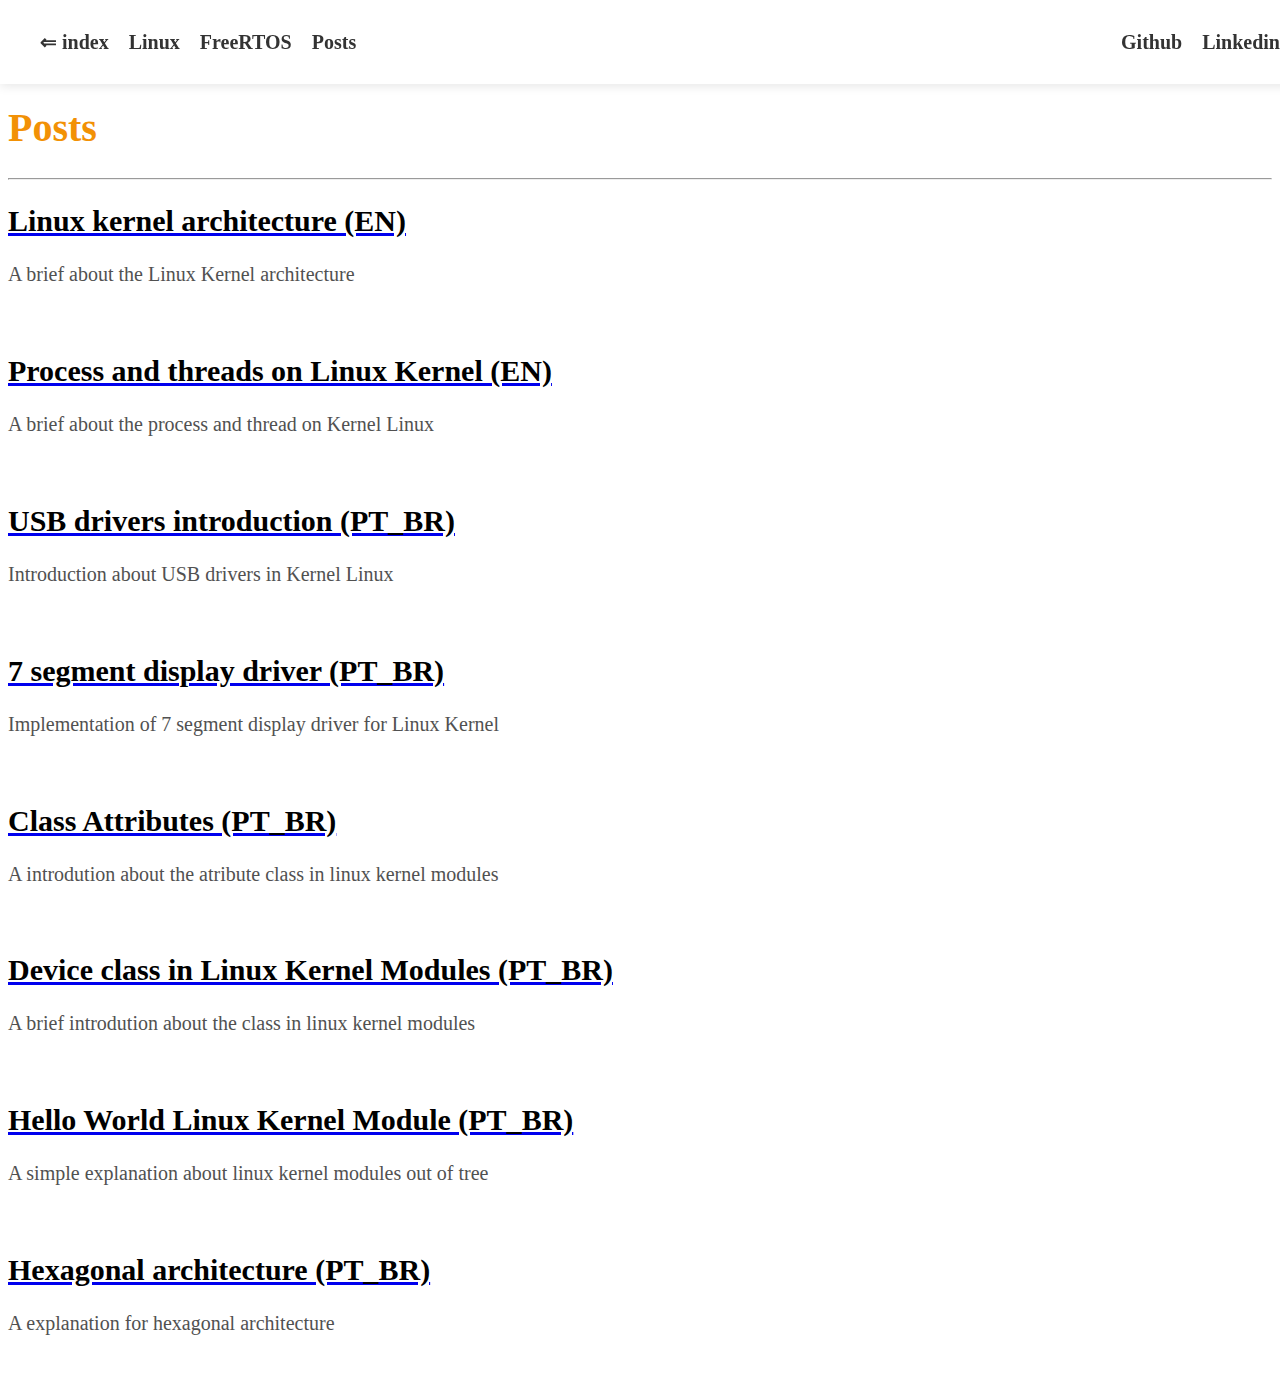
<file: posts.html>
<!DOCTYPE html>
<html lang="en">
<head>
    <meta charset="UTF-8">
    <title>GUILHERME GIACOMO SIMOES</title>
    <link rel="stylesheet" href="simoes.css">
</head>
<body>
	  <header class="navbar">
  	  	<nav>
  	  	  <ul class="nav-links">
  	  	    <li><a href="index.html">⇐ index</a></li>
  	  	    <li><a href="linuxchanges.html">Linux</a></li>
  	  	    <li><a href="freertoschanges.html">FreeRTOS</a></li>
  	  	    <li><a href="posts.html">Posts</a></li>
			<li class="right-links">
		        <ul>
		          <li><a href="https://github.com/guilhermegiacomosimoes">Github</a></li>
		          <li><a href="https://www.linkedin.com/in/guilhermegiacomosimoes/">Linkedin</a></li>
		        </ul>
			</li>
  	  	  </ul>
  	  	  </ul>
  	  	</nav>
  	</header>
	<br><br><br>
    <h1>Posts</h1>
	<hr>

	<a href="linux_kernel_architecture.html">
		<h2>Linux kernel architecture (EN)</h2>
	</a>
	<p>A brief about the Linux Kernel architecture</p><br>

	<a href="https://dev.to/simoes/introducao-aos-drivers-usb-4i77">
	<a href="process-threads.html">
		<h2>Process and threads on Linux Kernel (EN)</h2>
	</a>
	<p>A brief about the process and thread on Kernel Linux</p><br>

	<a href="https://dev.to/simoes/introducao-aos-drivers-usb-4i77">
		<h2>USB drivers introduction (PT_BR)</h2>
	</a>
	<p>Introduction about USB drivers in Kernel Linux</p><br>

	<a href="https://dev.to/simoes/driver-de-display-de-7seg-3fi3">
		<h2>7 segment display driver (PT_BR)</h2>
	</a>
	<p>Implementation of 7 segment display driver for Linux Kernel</p><br>

	<a href="https://dev.to/simoes/atributos-de-classes-42d">
		<h2>Class Attributes (PT_BR)</h1>
	</a>
	<p>A introdution about the atribute class in linux kernel modules</p><br>

	<a href="https://dev.to/simoes/classe-de-dispositivos-3h4a">
		<h2>Device class in Linux Kernel Modules (PT_BR) </h2>
	</a>
	<p>A brief introdution about the class in linux kernel modules</p><br>

	<a href="https://dev.to/simoes/hello-world-linux-kernel-module-1m6h">
		<h2>Hello World Linux Kernel Module (PT_BR) </h2>
	</a>
	<p>A simple explanation about linux kernel modules out of tree</p><br>

	<a href="https://medium.com/@trintaeoitogc/arquitetura-hexagonal-4a255b26eb60">
		<h2>Hexagonal architecture (PT_BR)</h2>
	</a>
	<p>A explanation for hexagonal architecture</p><br>

</body>
</html>
</file>
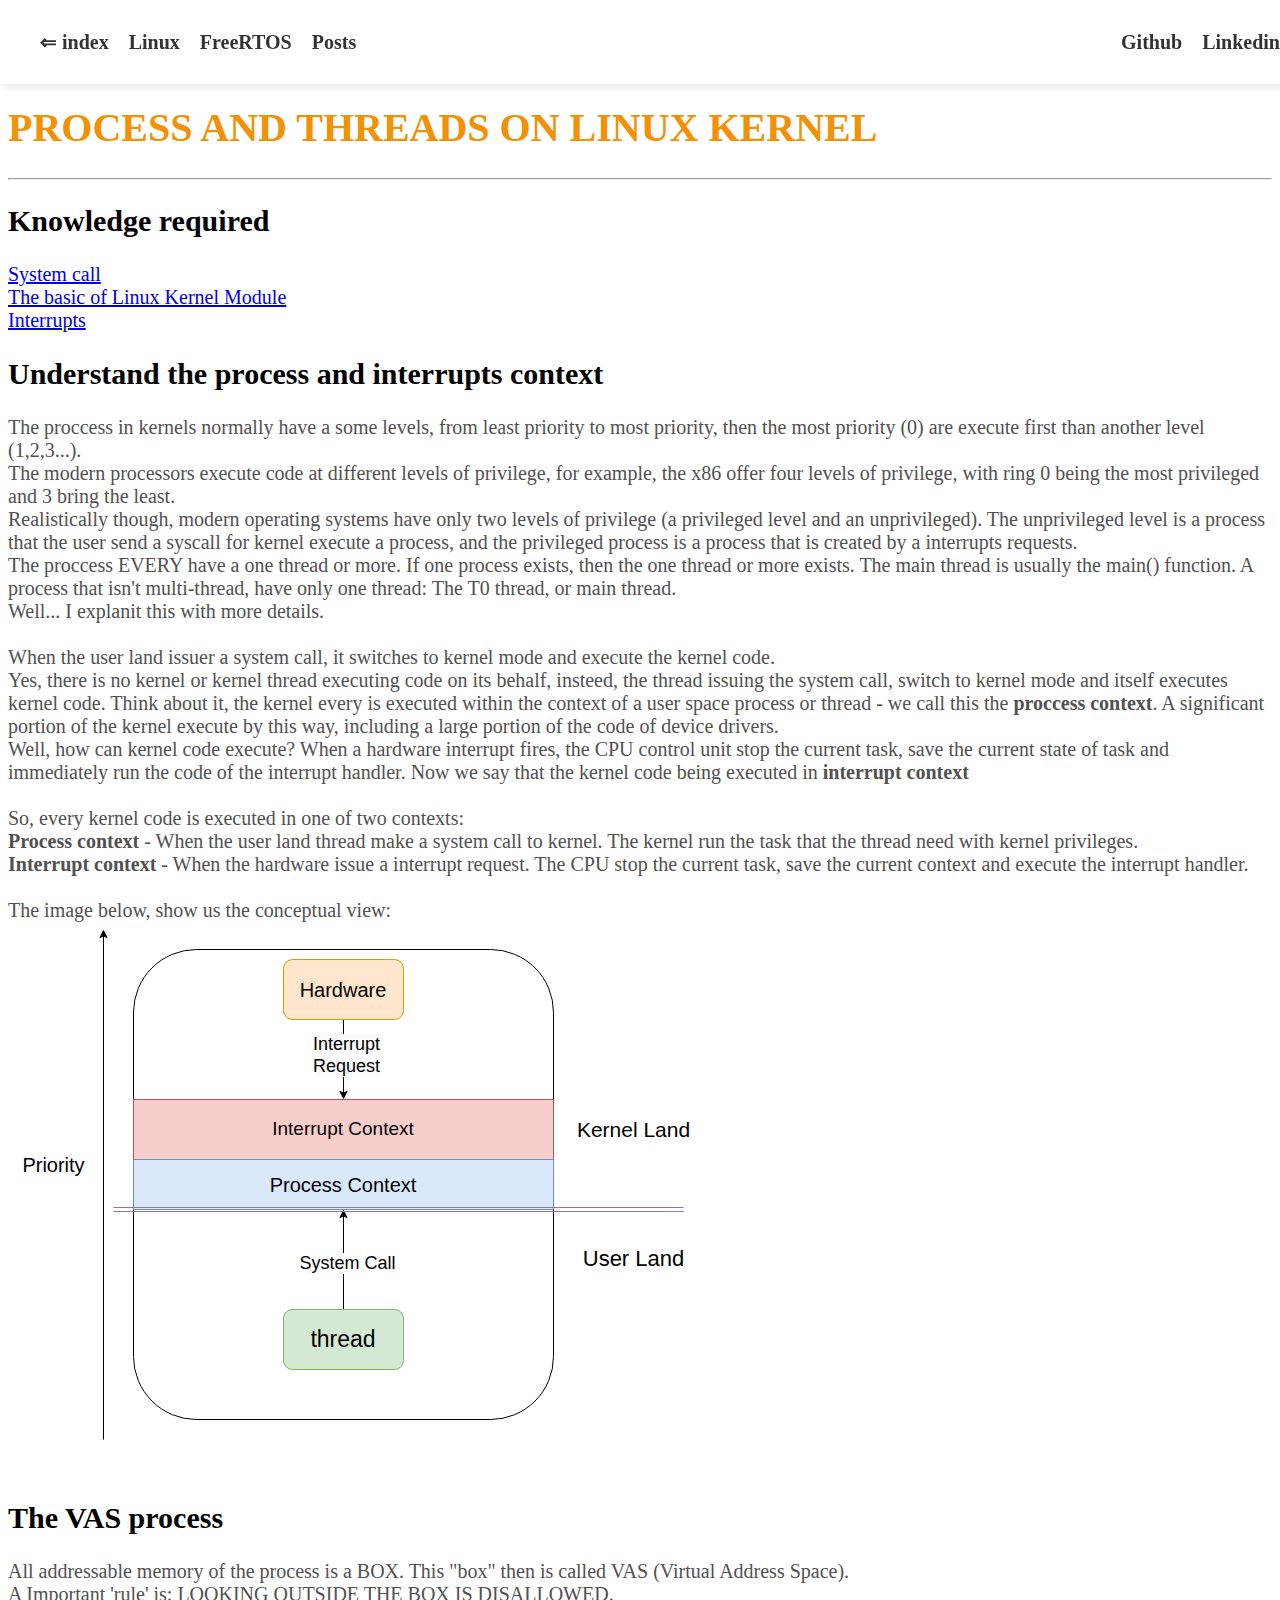
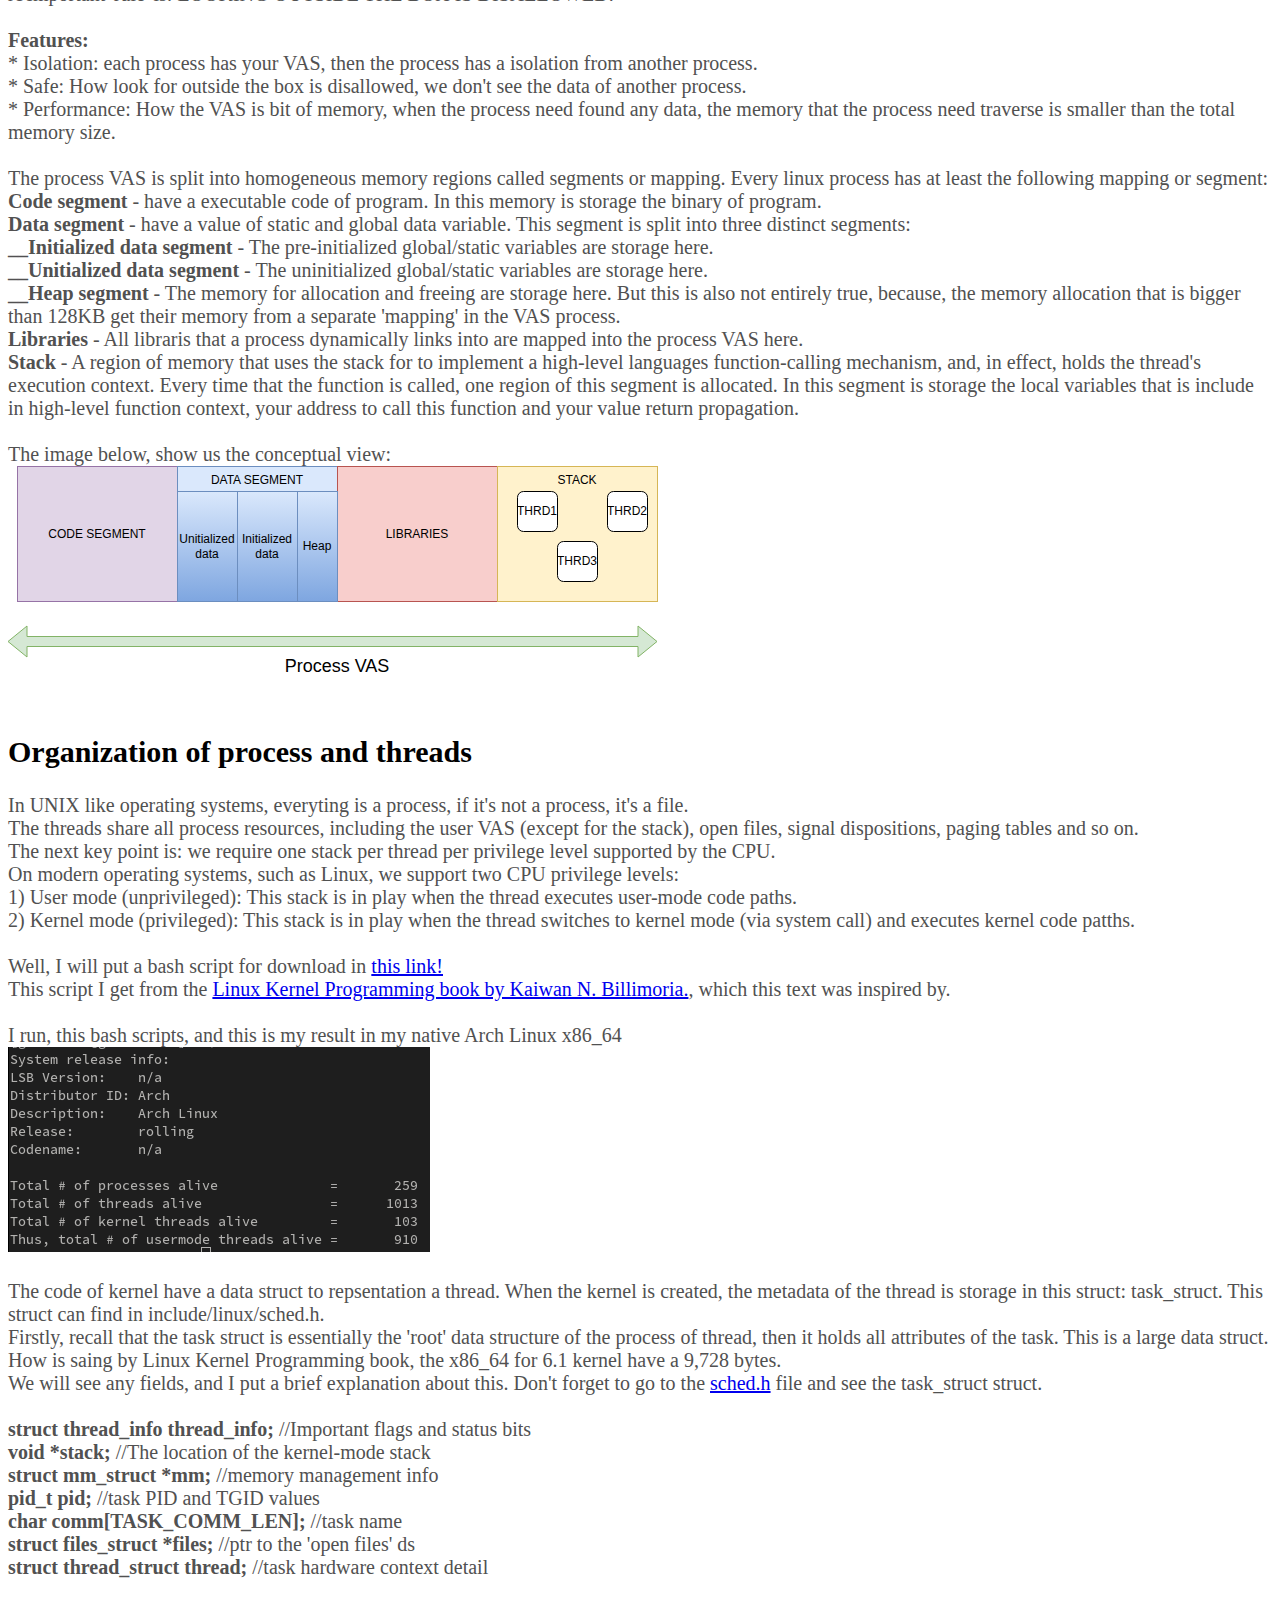
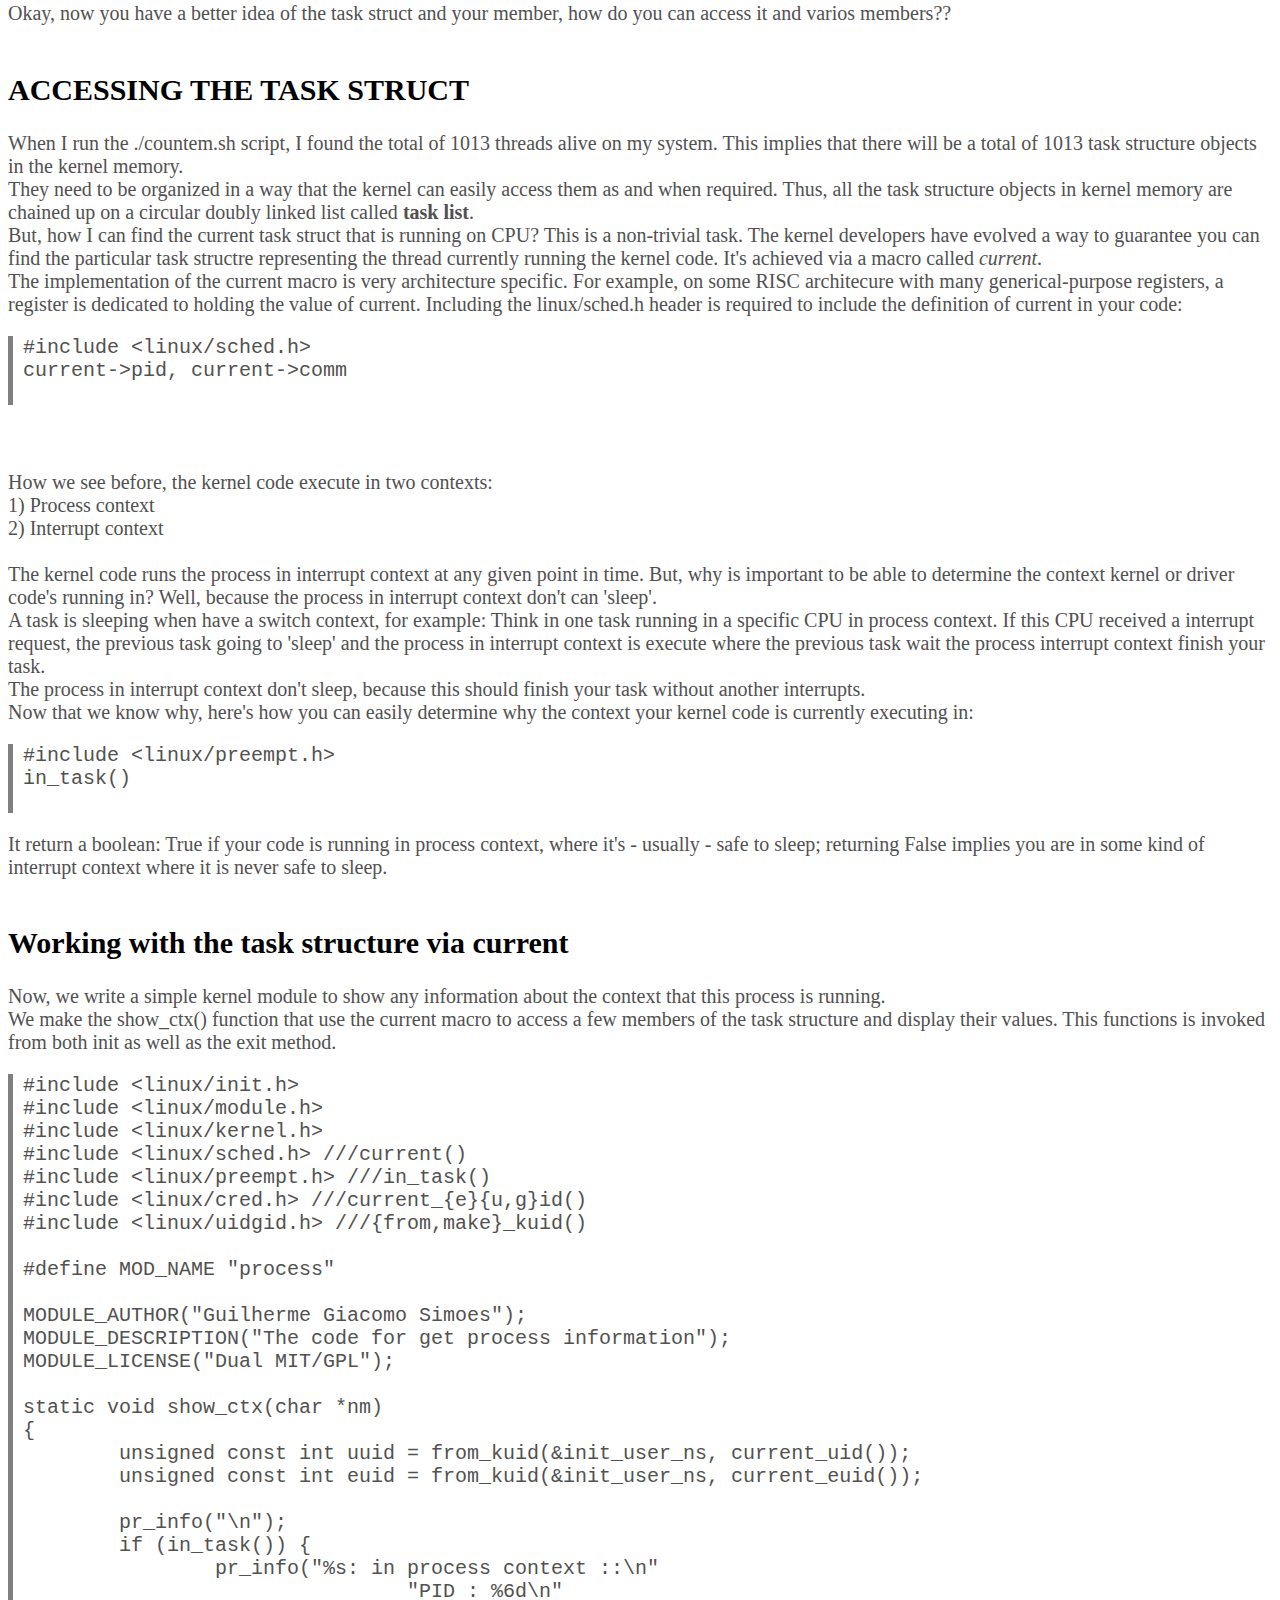
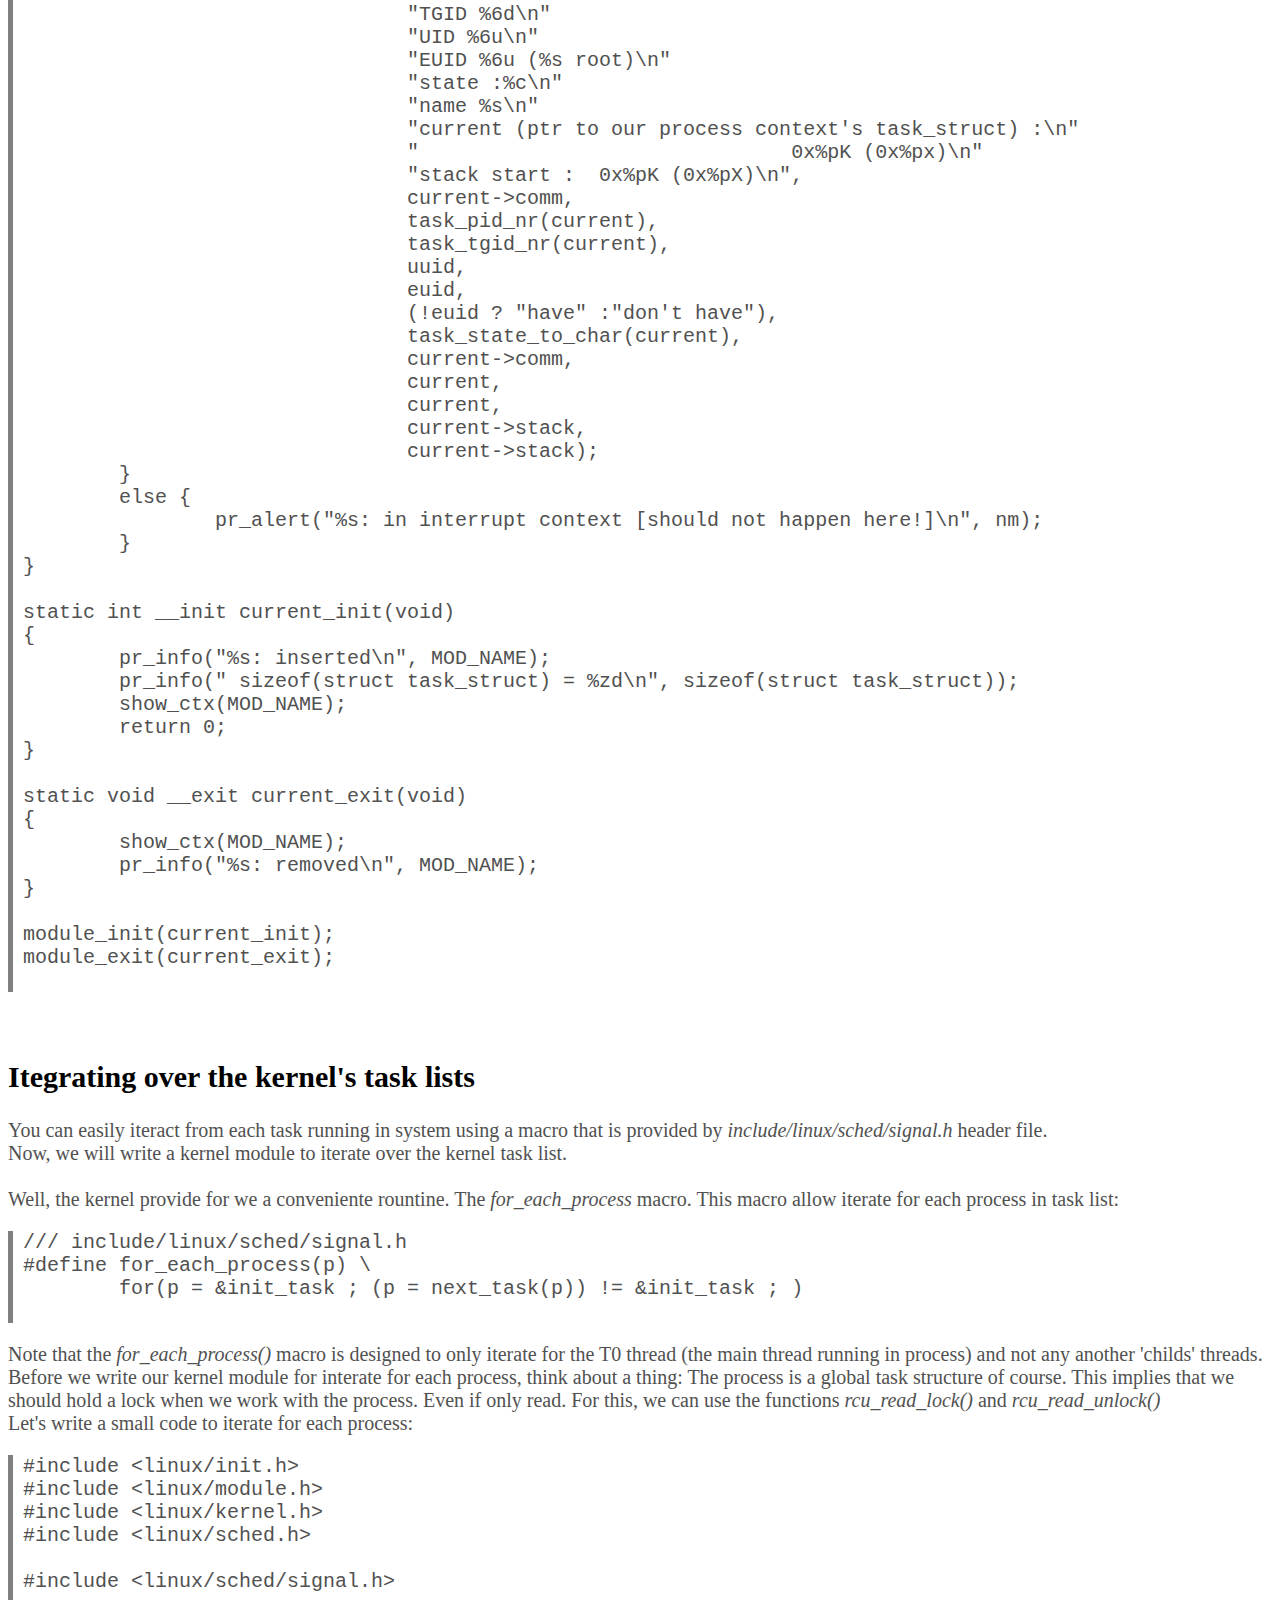
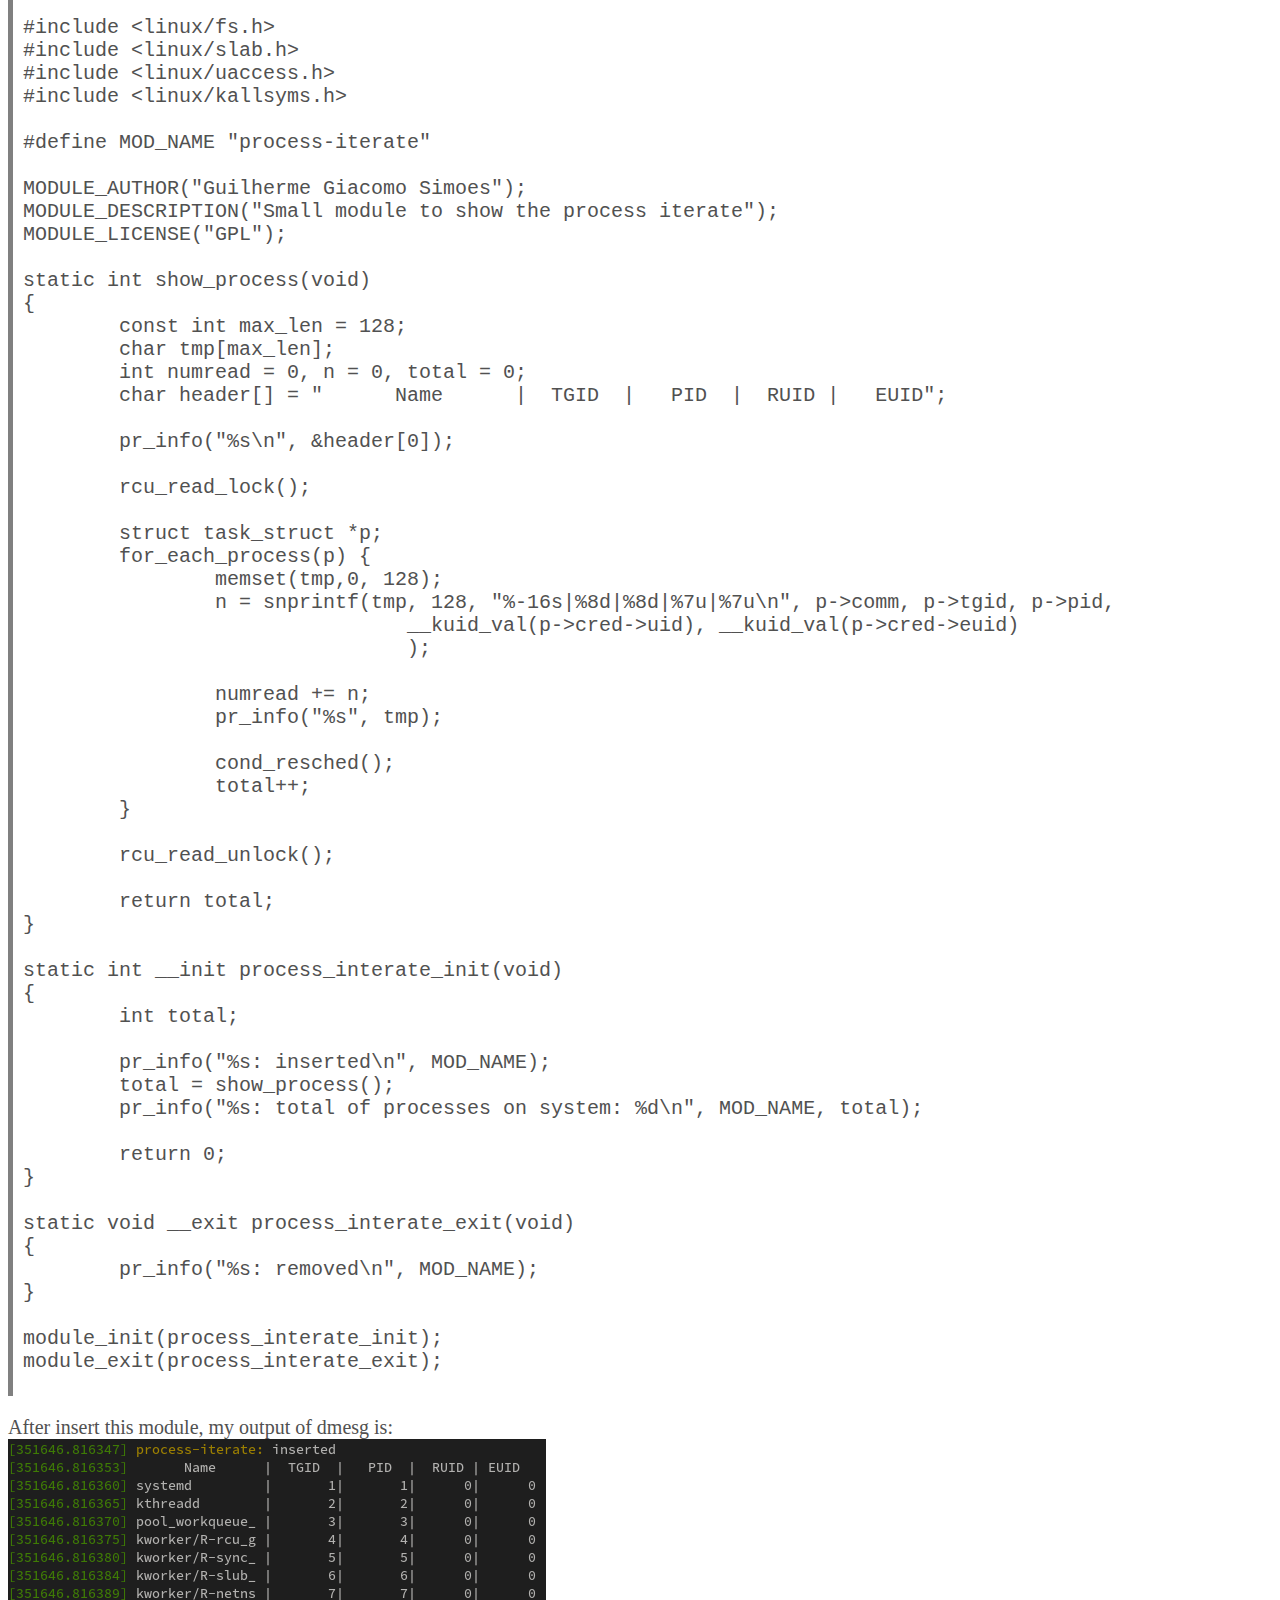
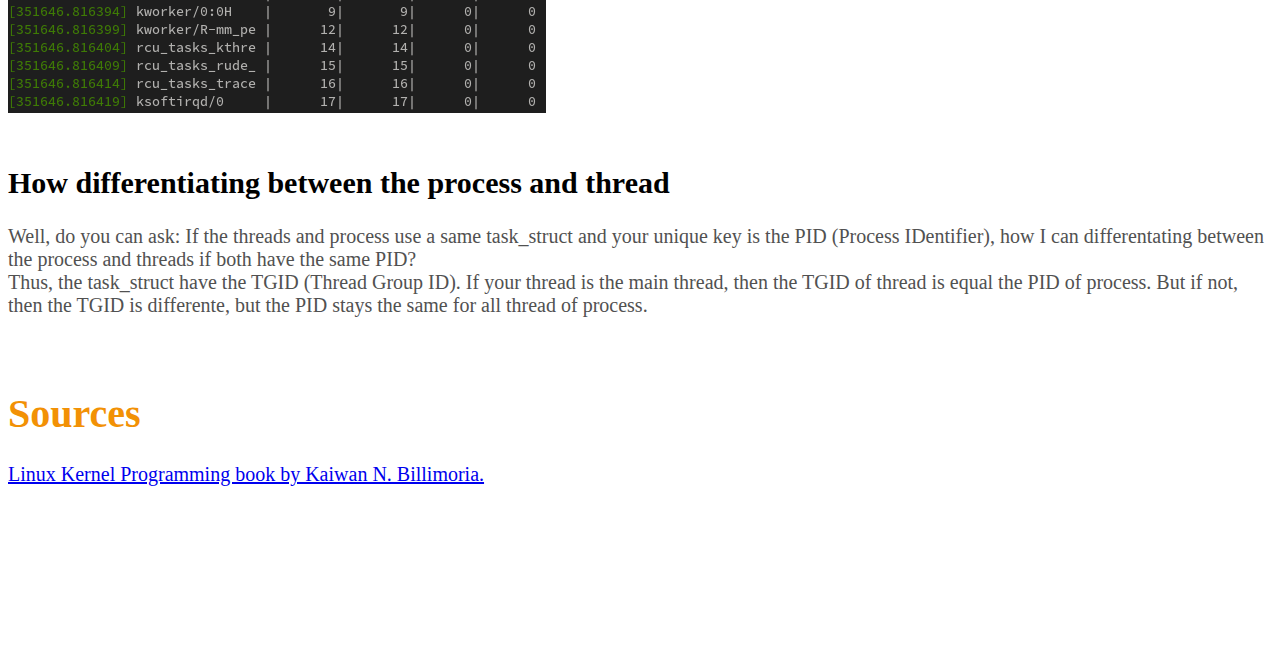
<file: process-threads.html>
<!DOCTYPE html>
<html lang="en">
<head>
    <meta charset="UTF-8">
    <title>GUILHERME GIACOMO SIMOES</title>
    <link rel="stylesheet" href="simoes.css">
</head>
<body>
	  <header class="navbar">
  	  	<nav>
  	  	  <ul class="nav-links">
  	  	    <li><a href="index.html">⇐ index</a></li>
  	  	    <li><a href="linuxchanges.html">Linux</a></li>
  	  	    <li><a href="freertoschanges.html">FreeRTOS</a></li>
  	  	    <li><a href="posts.html">Posts</a></li>
			<li class="right-links">
		        <ul>
		          <li><a href="https://github.com/guilhermegiacomosimoes">Github</a></li>
		          <li><a href="https://www.linkedin.com/in/guilhermegiacomosimoes/">Linkedin</a></li>
		        </ul>
			</li>
  	  	  </ul>
  	  	</nav>
  	</header>
	<br><br><br>
	<h1>PROCESS AND THREADS ON LINUX KERNEL</h1>
	<hr>

	<h2>Knowledge required</h2>
	<a href="https://en.wikipedia.org/wiki/System_call">System call</a><br>
	<a href="https://dev.to/simoes/hello-world-linux-kernel-module-1m6h">The basic of Linux Kernel Module</a><br>
	<a href="https://en.wikipedia.org/wiki/Interrupt">Interrupts</a>
	
	<h2> Understand the process and interrupts context</h2>
	The proccess in kernels normally have a some levels, from least priority to most priority, then the most priority (0) are execute first than another level (1,2,3...).<br>
	The modern processors execute code at different levels of privilege, for example, the x86 offer four levels of privilege, with ring 0 being the most privileged and 3 bring the least. <br>
	Realistically though, modern operating systems have only two levels of privilege (a privileged level and an unprivileged). The unprivileged level is a process that the user send a syscall for kernel execute a process, and the privileged process is a process that is created by a interrupts requests.<br>
	The proccess EVERY have a one thread or more. If one process exists, then the one thread or more exists. The main thread is usually the main() function. A process that isn't multi-thread, have only one thread: The T0 thread, or main thread.<br>

	Well... I explanit this with more details.<br><br>

	When the user land issuer a system call, it switches to kernel mode and execute the kernel code.<br>
	Yes, there is no kernel or kernel thread executing code on its behalf, insteed, the thread issuing the system call, switch to kernel mode and itself executes kernel code. Think about it, the kernel every is executed  within the context of a user space process or thread - we call this the <strong>proccess context</strong>. A significant portion of the kernel execute by this way, including a large portion of the code of device drivers. <br>

	Well, how can kernel code execute? When a hardware interrupt fires, the CPU control unit stop the current task, save the current state of task and immediately run the code of the interrupt handler. Now we say that the kernel code being executed in <strong> interrupt context </strong> <br><br>

	So, every kernel code is executed in one of two contexts: <br>
	<strong>Process context</strong> - When the user land thread make a system call to kernel. The kernel run the task that the thread need with kernel privileges.<br>
	<strong>Interrupt context</strong> - When the hardware issue a interrupt request. The CPU stop the current task, save the current context and execute the interrupt handler.<br><br>

	The image below, show us the conceptual view:<br>
	<img src="process-threads.svg"/> 
	<br><br>

	<h2> The VAS process </h2>
	All addressable memory of the process is a BOX. This "box" then is called VAS (Virtual Address Space). <br>
	A Important 'rule' is: LOOKING OUTSIDE THE BOX IS DISALLOWED.<br><br>
	<strong>Features:</strong><br>
	* Isolation: each process has your VAS, then the process has a isolation from another process.<br>
	* Safe: How look for outside the box is disallowed, we don't see the data of another process.<br>
	* Performance: How the VAS is bit of memory, when the process need found any data, the memory that the process need traverse is smaller than the total memory size.<br><br>

	The process VAS is split into homogeneous memory regions called segments or mapping. Every linux process has at least the following mapping or segment:<br>
	<strong>Code segment</strong> - have a executable code of program. In this memory is storage the binary of program.<br>
	<strong>Data segment</strong> - have a value of static and global data variable. This segment is split into three distinct segments:<br>
	<strong>__Initialized data segment</strong> - The pre-initialized global/static variables are storage here. <br>
	<strong>__Unitialized data segment</strong> - The uninitialized global/static variables are storage here.<br>
	<strong>__Heap segment</strong> - The memory for allocation and freeing are storage here. But this is also not entirely true, because, the memory allocation that is bigger than 128KB get their memory from a separate 'mapping' in the VAS process.<br>
	<strong>Libraries</strong> - All libraris that a process dynamically links into are mapped into the process VAS here.<br>
	<strong>Stack</strong> - A region of memory that uses the stack for to implement a high-level languages function-calling mechanism, and, in effect, holds the thread's execution context. Every time that the function is called, one region of this segment is allocated. In this segment is storage the local variables that is include in high-level function context, your address to call this function and your value return propagation.<br><br>

	The image below, show us the conceptual view: <br>
	<img src="process-vas.svg"/> <br><br>

	<h2> Organization of process and threads </h2>
	In UNIX like operating systems, everyting is a process, if it's not a process, it's a file. <br>
	The threads share all process resources, including the user VAS (except for the stack), open files, signal dispositions, paging tables and so on. <br> 
	The next key point is: we require one stack per thread per privilege level supported by the CPU.<br>
	On modern operating systems, such as Linux, we support two CPU privilege levels:<br>
	1) User mode (unprivileged): This stack is in play when the thread executes user-mode code paths.<br>
	2) Kernel mode (privileged): This stack is in play when the thread switches to kernel mode (via system call) and executes kernel code patths.<br><br>

	Well, I will put a bash script for download in <a href="countem.sh" download>this link!</a><br>
	This script I get from the <a href="https://www.amazon.com/Linux-Kernel-Development-Cookbook-programming/dp/178995343X">Linux Kernel Programming book by Kaiwan N. Billimoria.</a>, which this text was inspired by.<br> <br>
	I run, this bash scripts, and this is my result in my native Arch Linux x86_64<br>
	<img src="result-of-countem.png"/><br><br>

	The code of kernel have a data struct to repsentation a thread. When the kernel is created, the metadata of the thread is storage in this struct: task_struct. This struct can find in include/linux/sched.h.<br> 
	Firstly, recall that the task struct is essentially the 'root' data structure of the process of thread, then it holds all attributes of the task. This is a large data struct. How is saing by Linux Kernel Programming book, the x86_64 for 6.1 kernel have a 9,728 bytes. <br>
	We will see any fields, and I put a brief explanation about this. Don't forget to go to the <a href="https://github.com/torvalds/linux/blob/9b62e02e63363f5678d5598ee7372064301587f7/include/linux/sched.h#L748">sched.h</a> file and see the task_struct struct.<br><br>

	<strong> struct thread_info thread_info; </strong> //Important flags and status bits <br>
	<strong> void *stack; </strong> //The location of the kernel-mode stack <br>
	<strong> struct mm_struct *mm; </strong> //memory management info <br>
	<strong> pid_t pid; </strong> //task PID and TGID values <br>
	<strong> char comm[TASK_COMM_LEN]; </strong> //task name <br>
	<strong> struct files_struct *files; </strong> //ptr to the 'open files' ds <br>
	<strong> struct thread_struct thread; </strong> //task hardware context detail <br><br>

	Okay, now you have a better idea of the task struct and your member, how do you can access it and varios members?? <br> <br>

	<h2> ACCESSING THE TASK STRUCT </h2>
	When I run the ./countem.sh script, I found the total of 1013 threads alive on my system. This implies that there will be a total of 1013 task structure objects in the kernel memory.<br>
	They need to be organized in a way that the kernel can easily access them as and when required. Thus, all the task structure objects in kernel memory are chained up on a circular doubly linked list called<strong> task list</strong>.<br>
	But, how I can find the current task struct that is running on CPU? This is a  non-trivial task. The kernel developers have evolved a way to guarantee you can find the particular task structre representing the thread currently running the kernel code. It's achieved via a macro called <i>current</i>. <br>
	The implementation of the current macro is very architecture specific. For example, on some RISC architecure with many generical-purpose registers, a register is dedicated to holding the value of current. Including the linux/sched.h header is required to include the definition of current in your code:<br>
	<pre>
#include &ltlinux/sched.h&gt
current->pid, current->comm
	</pre><br><br>

	How we see before, the kernel code execute in two contexts:<br>
	1) Process context <br>
	2) Interrupt context <br><br>

	The kernel code runs the process in interrupt context at any given point in time. But, why is important to be able to determine the context kernel or driver code's running in? Well, because the process in interrupt context don't can 'sleep'.<br>
	A task is sleeping when have a switch context, for example: Think in one task running in a specific CPU in process context. If this CPU received a interrupt request, the previous task going to 'sleep' and the process in interrupt context is execute where the previous task wait the process interrupt context finish your task.<br>
	The process in interrupt context don't sleep, because this should finish your task without another interrupts.<br>
	Now that we know why, here's how you can easily determine why the context your kernel code is currently executing in:
	<pre>
#include &ltlinux/preempt.h&gt
in_task()
	</pre>
	It  return a boolean: True if your code is running in process context, where it's - usually - safe to sleep; returning False implies you are in some kind of interrupt context where it is never safe to sleep.<br><br>
	
	<h2> Working with the task structure via current </h2>
	Now, we write a simple kernel module to show any information about the context that this process is running. <br>
	We make the show_ctx() function that use the current macro to access a few members of the task structure and display their values. This functions is invoked from both init as well as the exit method.<br>

	<pre>
#include &ltlinux/init.h&gt
#include &ltlinux/module.h&gt
#include &ltlinux/kernel.h&gt
#include &ltlinux/sched.h&gt ///current()
#include &ltlinux/preempt.h&gt ///in_task()
#include &ltlinux/cred.h&gt ///current_{e}{u,g}id()
#include &ltlinux/uidgid.h&gt ///{from,make}_kuid()

#define MOD_NAME "process"

MODULE_AUTHOR("Guilherme Giacomo Simoes");
MODULE_DESCRIPTION("The code for get process information");
MODULE_LICENSE("Dual MIT/GPL");

static void show_ctx(char *nm) 
{
	unsigned const int uuid = from_kuid(&init_user_ns, current_uid());
	unsigned const int euid = from_kuid(&init_user_ns, current_euid());

	pr_info("\n");
	if (in_task()) {
		pr_info("%s: in process context ::\n"
				"PID : %6d\n"
				"TGID %6d\n"
				"UID %6u\n"
				"EUID %6u (%s root)\n"
				"state :%c\n"
				"name %s\n"
				"current (ptr to our process context's task_struct) :\n"
				"				0x%pK (0x%px)\n"
				"stack start : 	0x%pK (0x%pX)\n", 
				current-&gtcomm, 
				task_pid_nr(current), 
				task_tgid_nr(current),
				uuid, 
				euid, 
				(!euid ? "have" :"don't have"),
				task_state_to_char(current),
				current-&gtcomm, 
				current, 
				current,
				current-&gtstack, 
				current-&gtstack);
	}
	else {
		pr_alert("%s: in interrupt context [should not happen here!]\n", nm);
	}
}

static int __init current_init(void)
{
	pr_info("%s: inserted\n", MOD_NAME);
	pr_info(" sizeof(struct task_struct) = %zd\n", sizeof(struct task_struct));
	show_ctx(MOD_NAME);
	return 0;
}

static void __exit current_exit(void)
{
	show_ctx(MOD_NAME);
	pr_info("%s: removed\n", MOD_NAME);
}

module_init(current_init);
module_exit(current_exit);
	</pre>

	<br>
	<h2> Itegrating over the kernel's task lists </h2>
	You can easily iteract from each task running in system using a macro that is provided by <i>include/linux/sched/signal.h</i> header file. <br>
	Now, we will write a kernel module to iterate over the kernel task list. <br><br>
	
	Well, the kernel provide for we a conveniente rountine. The <i>for_each_process</i> macro. This macro allow iterate for each process in task list:
	<pre>
/// include/linux/sched/signal.h
#define for_each_process(p) \
	for(p = &init_task ; (p = next_task(p)) != &init_task ; )
	</pre>
	Note that the <i>for_each_process()</i> macro is designed to only iterate for the T0 thread (the main thread running in process) and not any another 'childs' threads.<br>
	Before we write our kernel module for interate for each process, think about a thing: The process is a global task structure of course. This implies that we should hold a lock when we work with the process. Even if only read. For this, we can use the functions <i>rcu_read_lock()</i> and <i>rcu_read_unlock()</i><br>
	Let's write a small code to iterate for each process:
	<pre>
#include &ltlinux/init.h&gt
#include &ltlinux/module.h&gt
#include &ltlinux/kernel.h&gt
#include &ltlinux/sched.h&gt

#include &ltlinux/sched/signal.h&gt

#include &ltlinux/fs.h&gt
#include &ltlinux/slab.h&gt
#include &ltlinux/uaccess.h&gt
#include &ltlinux/kallsyms.h&gt

#define MOD_NAME "process-iterate"

MODULE_AUTHOR("Guilherme Giacomo Simoes");
MODULE_DESCRIPTION("Small module to show the process iterate");
MODULE_LICENSE("GPL");

static int show_process(void)
{
	const int max_len = 128;
	char tmp[max_len];
	int numread = 0, n = 0, total = 0;
	char header[] = "      Name      |  TGID  |   PID  |  RUID |   EUID";

	pr_info("%s\n", &header[0]);

	rcu_read_lock();

	struct task_struct *p;
	for_each_process(p) {
		memset(tmp,0, 128);
		n = snprintf(tmp, 128, "%-16s|%8d|%8d|%7u|%7u\n", p-&gtcomm, p-&gttgid, p-&gtpid,
				__kuid_val(p-&gtcred-&gtuid), __kuid_val(p-&gtcred-&gteuid)
				);

		numread += n;
		pr_info("%s", tmp);

		cond_resched();
		total++;
	}

	rcu_read_unlock();

	return total;
}

static int __init process_interate_init(void) 
{
	int total;

	pr_info("%s: inserted\n", MOD_NAME);
	total = show_process();
	pr_info("%s: total of processes on system: %d\n", MOD_NAME, total);

	return 0;
}

static void __exit process_interate_exit(void)
{
	pr_info("%s: removed\n", MOD_NAME);
}

module_init(process_interate_init);
module_exit(process_interate_exit);
	</pre>

	After insert this module, my output of dmesg is:<br>
	<img src="dmesg-iterate-process.png"/><br><br>

	<h2>How differentiating between the process and thread</h2>
	Well, do you can ask: If the threads and process use a same task_struct and your unique key is the PID (Process IDentifier), how I can differentating between the process and threads if both have the same PID?<br>
	Thus, the task_struct have the TGID (Thread Group ID). If your thread is the main thread, then the TGID of thread is equal the PID of process. But if not, then the TGID is differente, but the PID stays the same for all thread of process.<br><br><br>

	<h1>Sources</h1>
	<a href="https://www.amazon.com/Linux-Kernel-Development-Cookbook-programming/dp/178995343X">Linux Kernel Programming book by Kaiwan N. Billimoria.</a> <br><br>

</body>
</html>
</file>
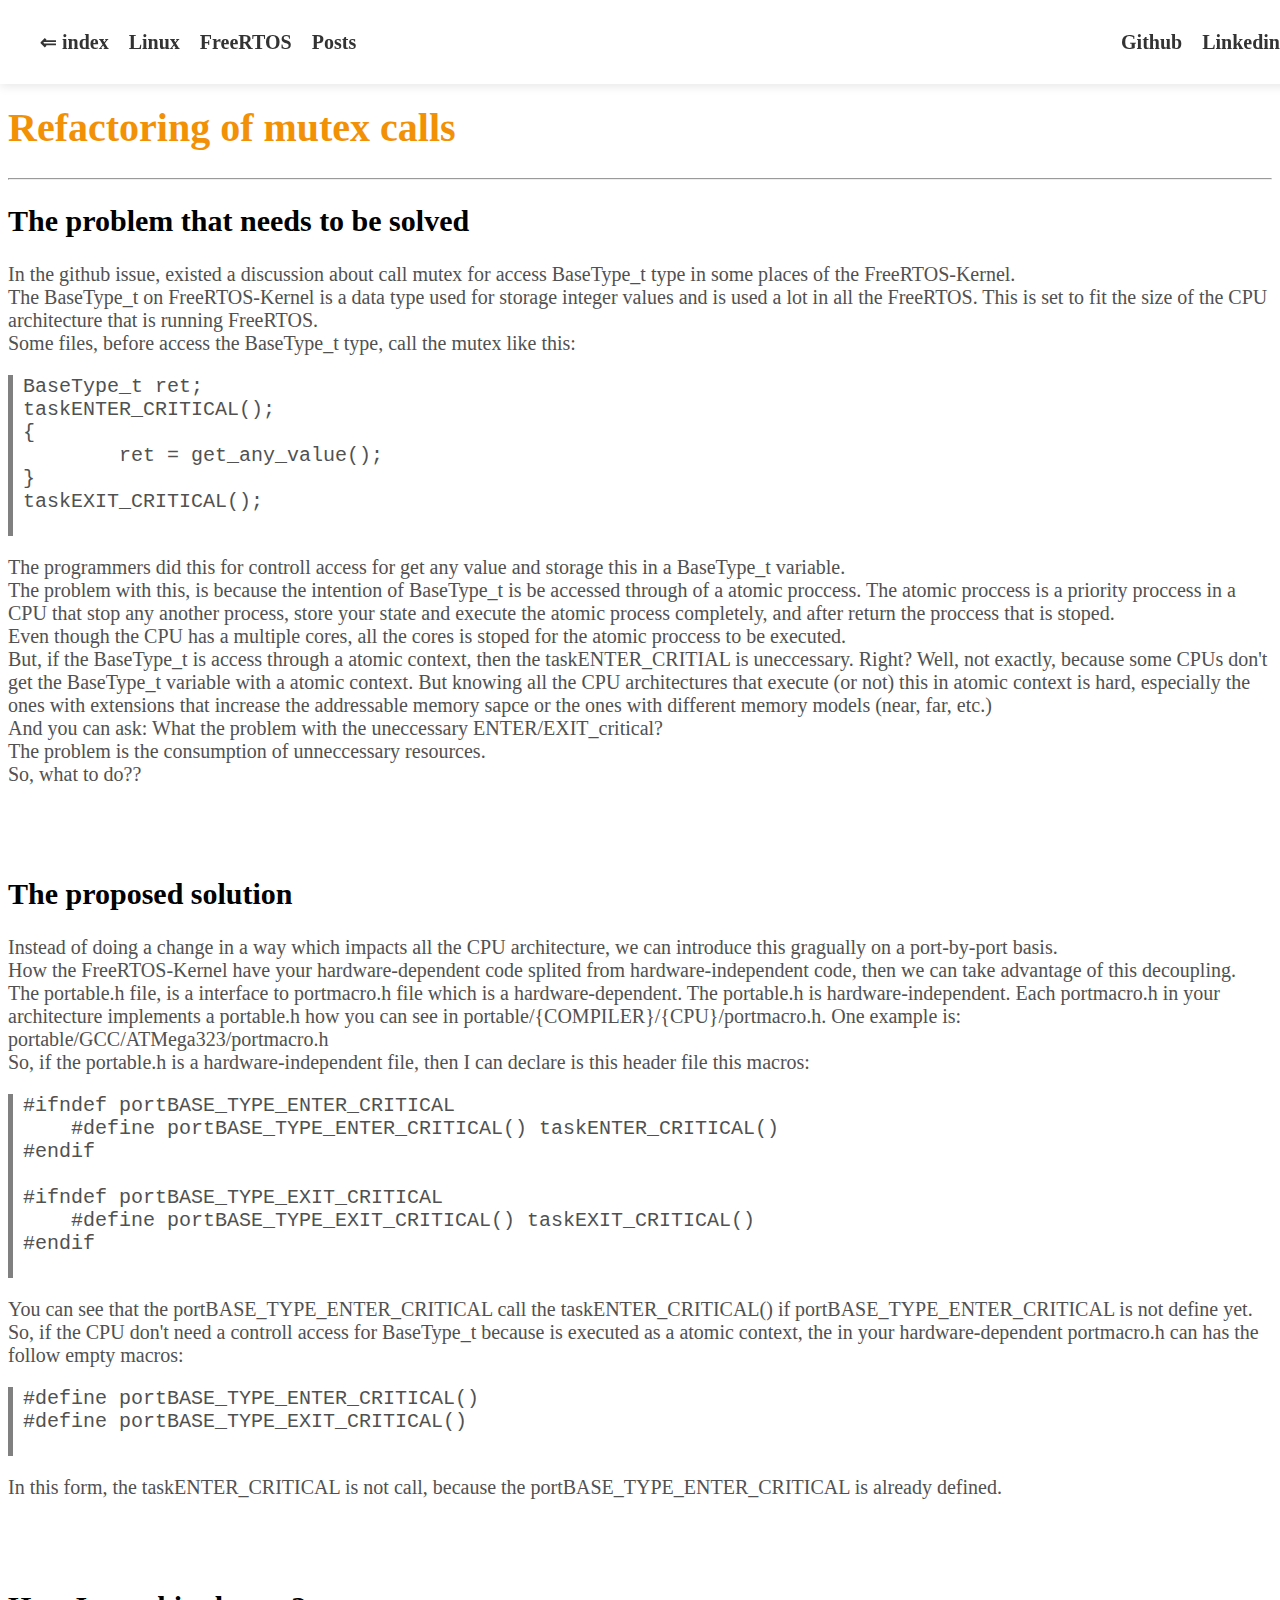
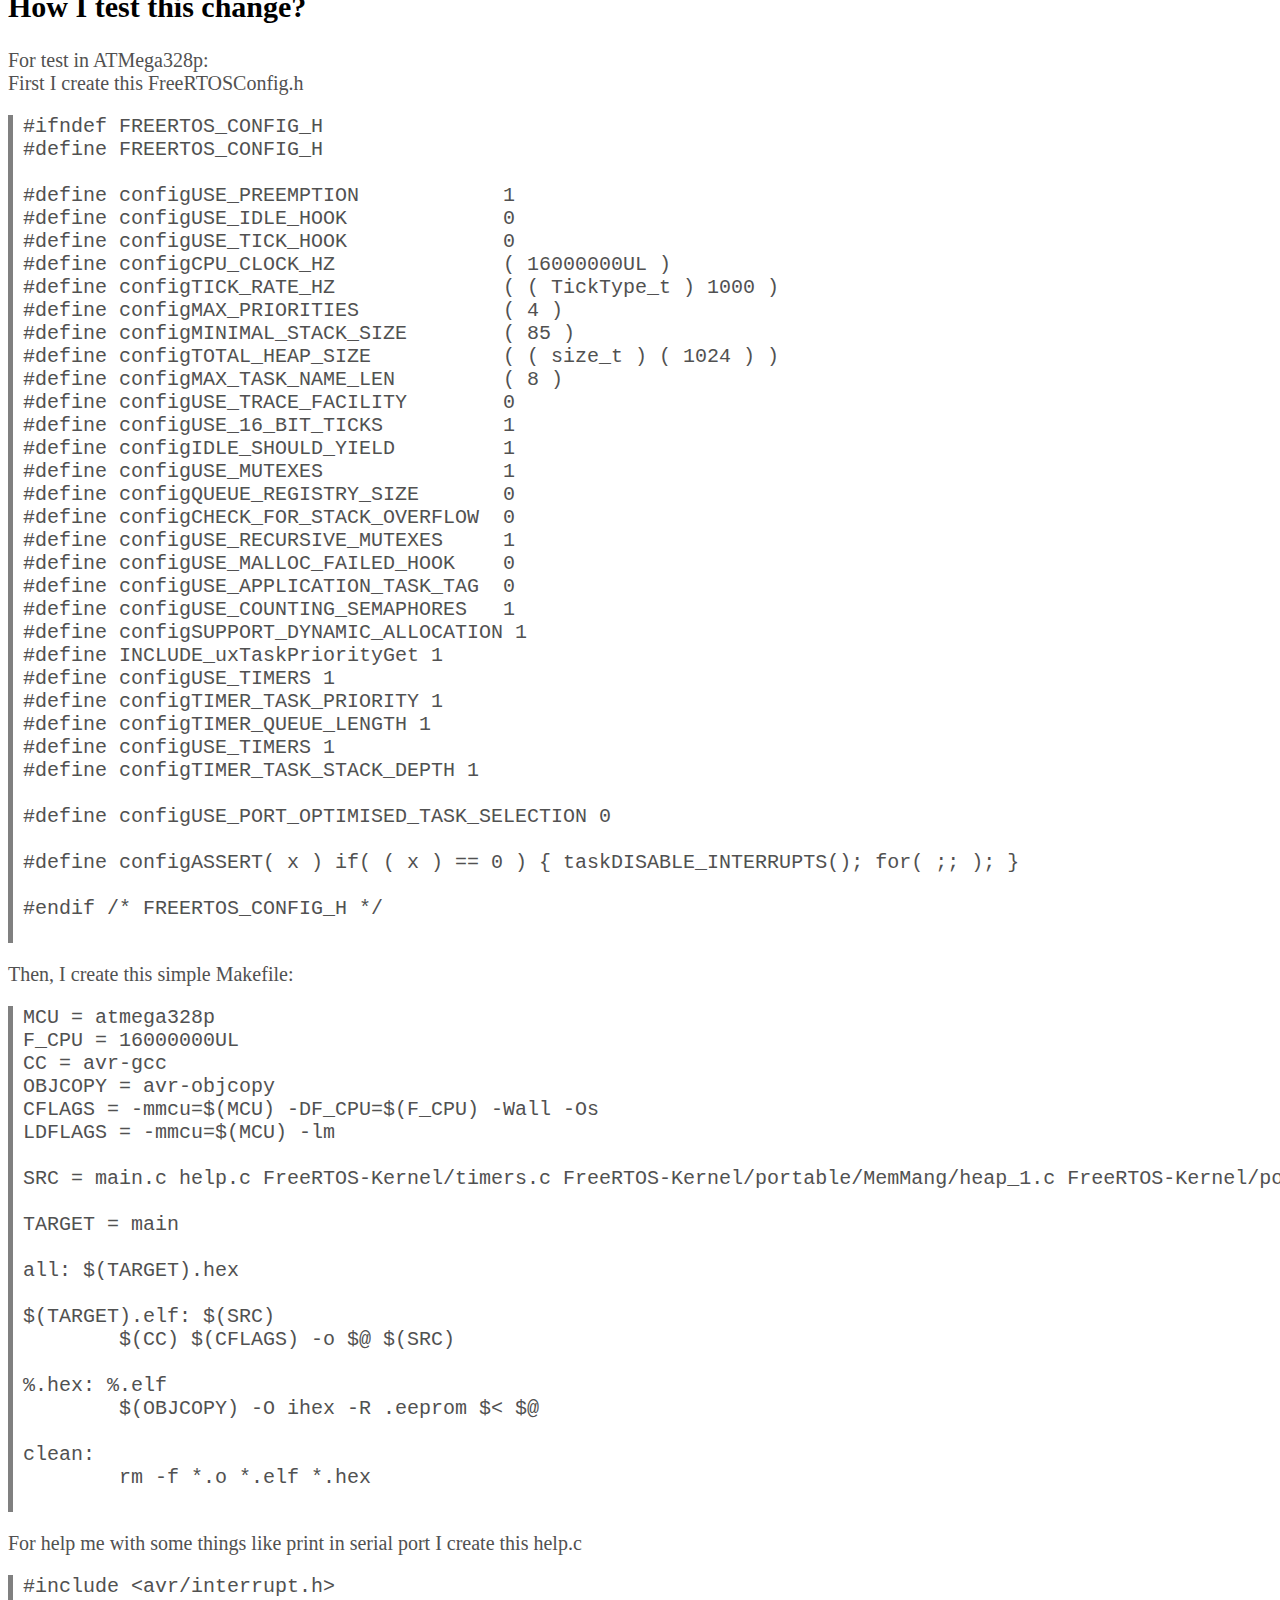
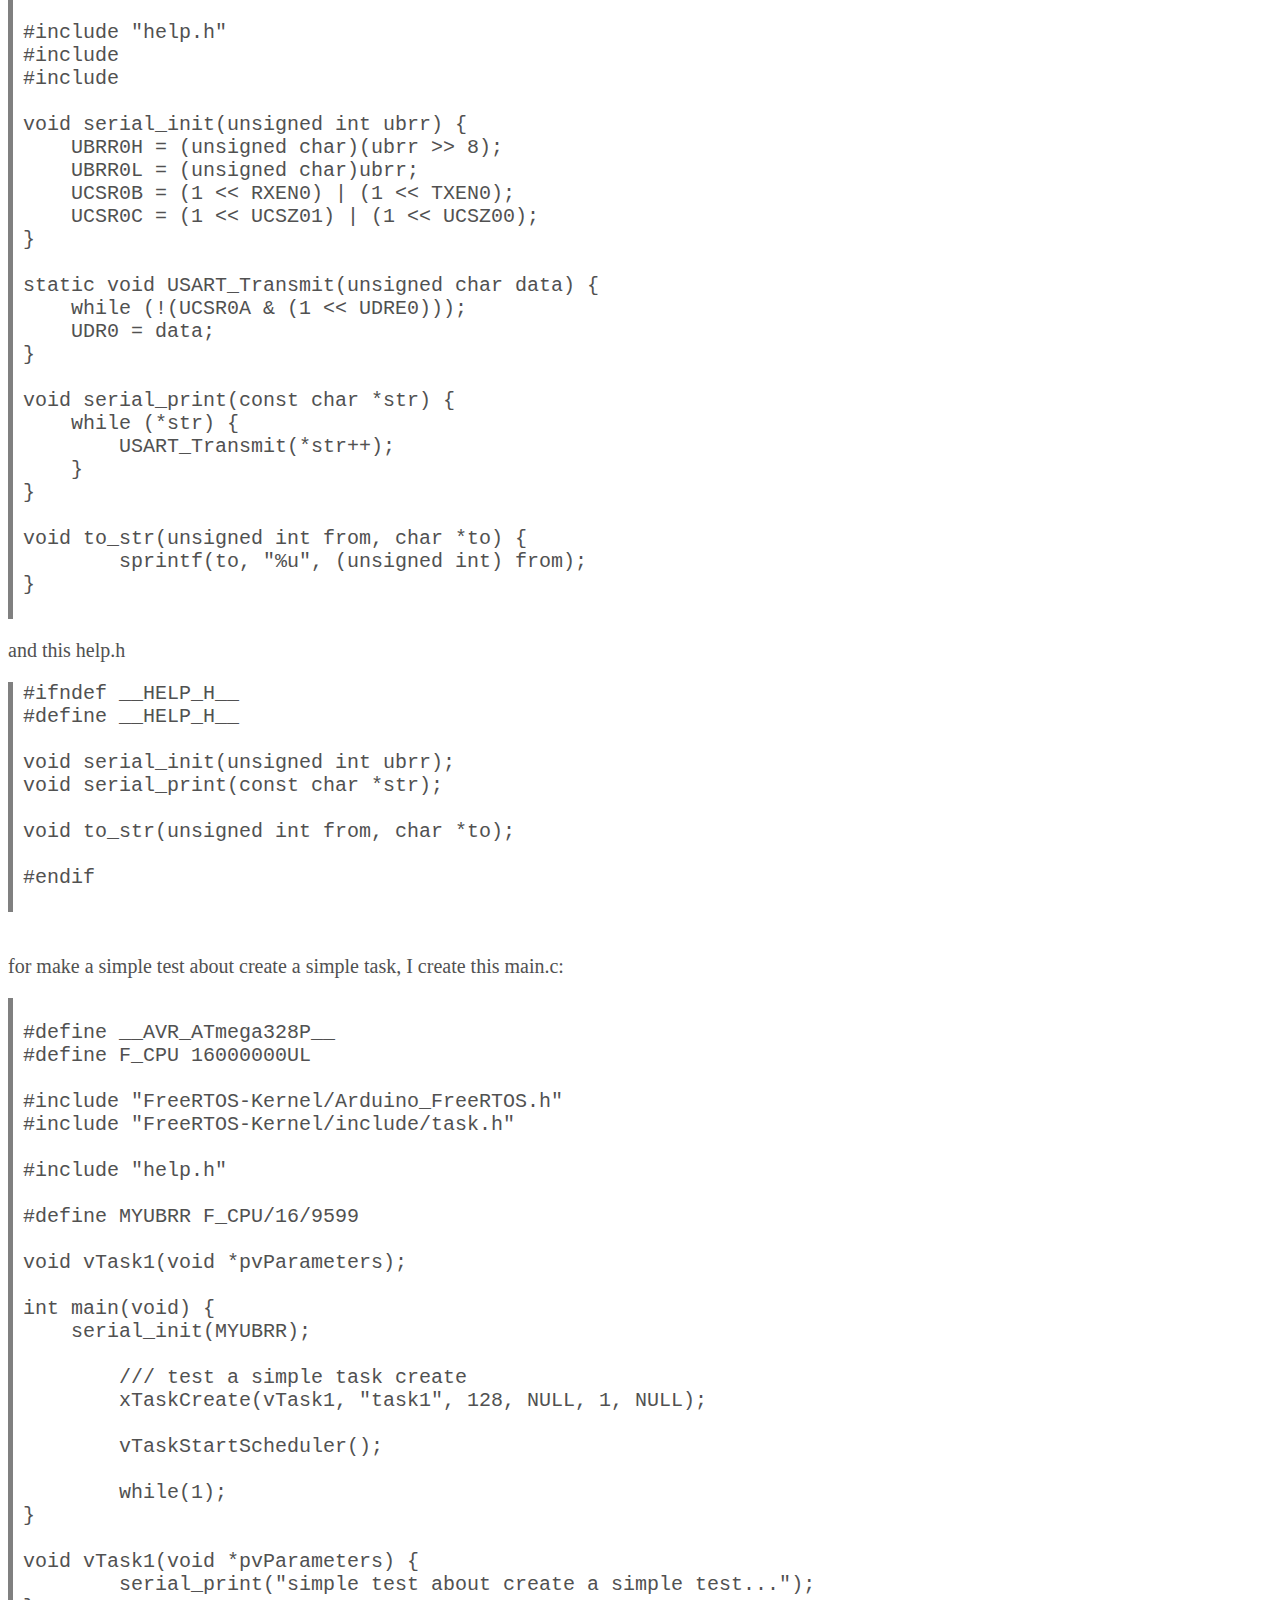
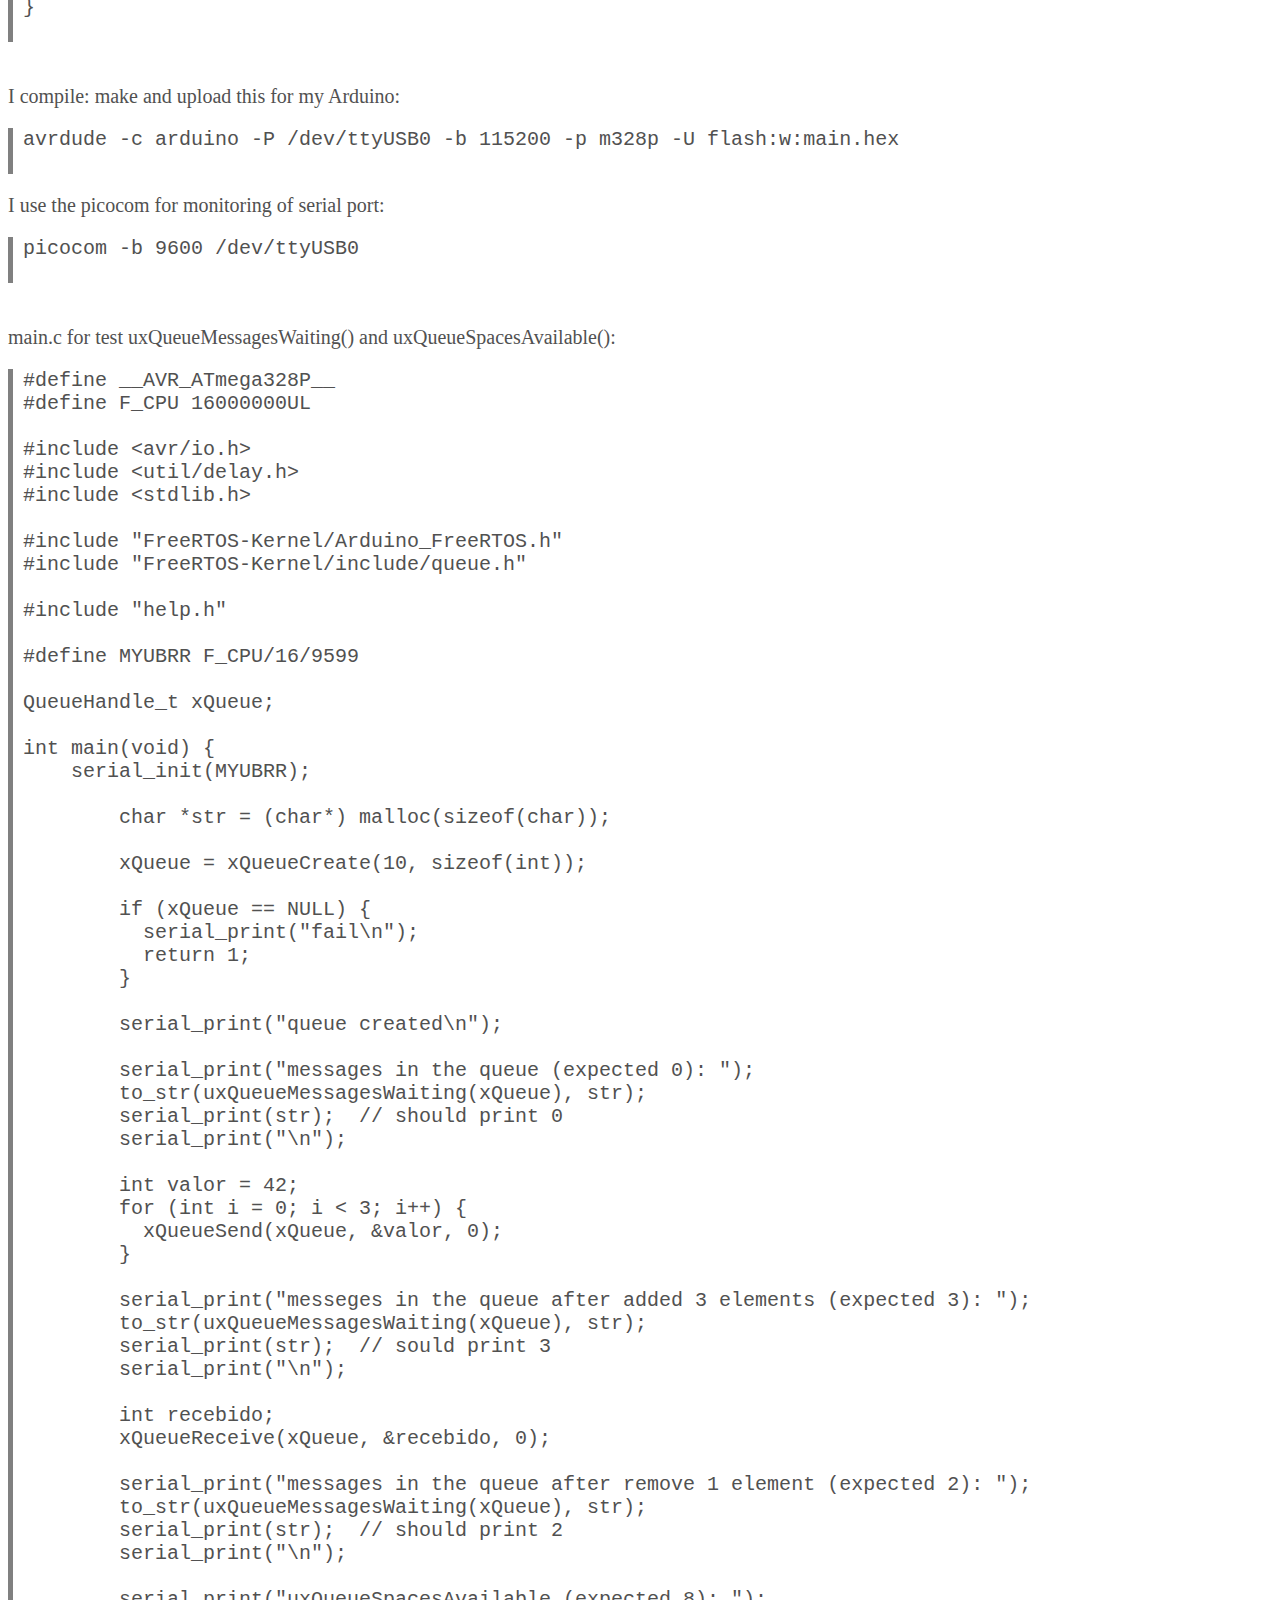
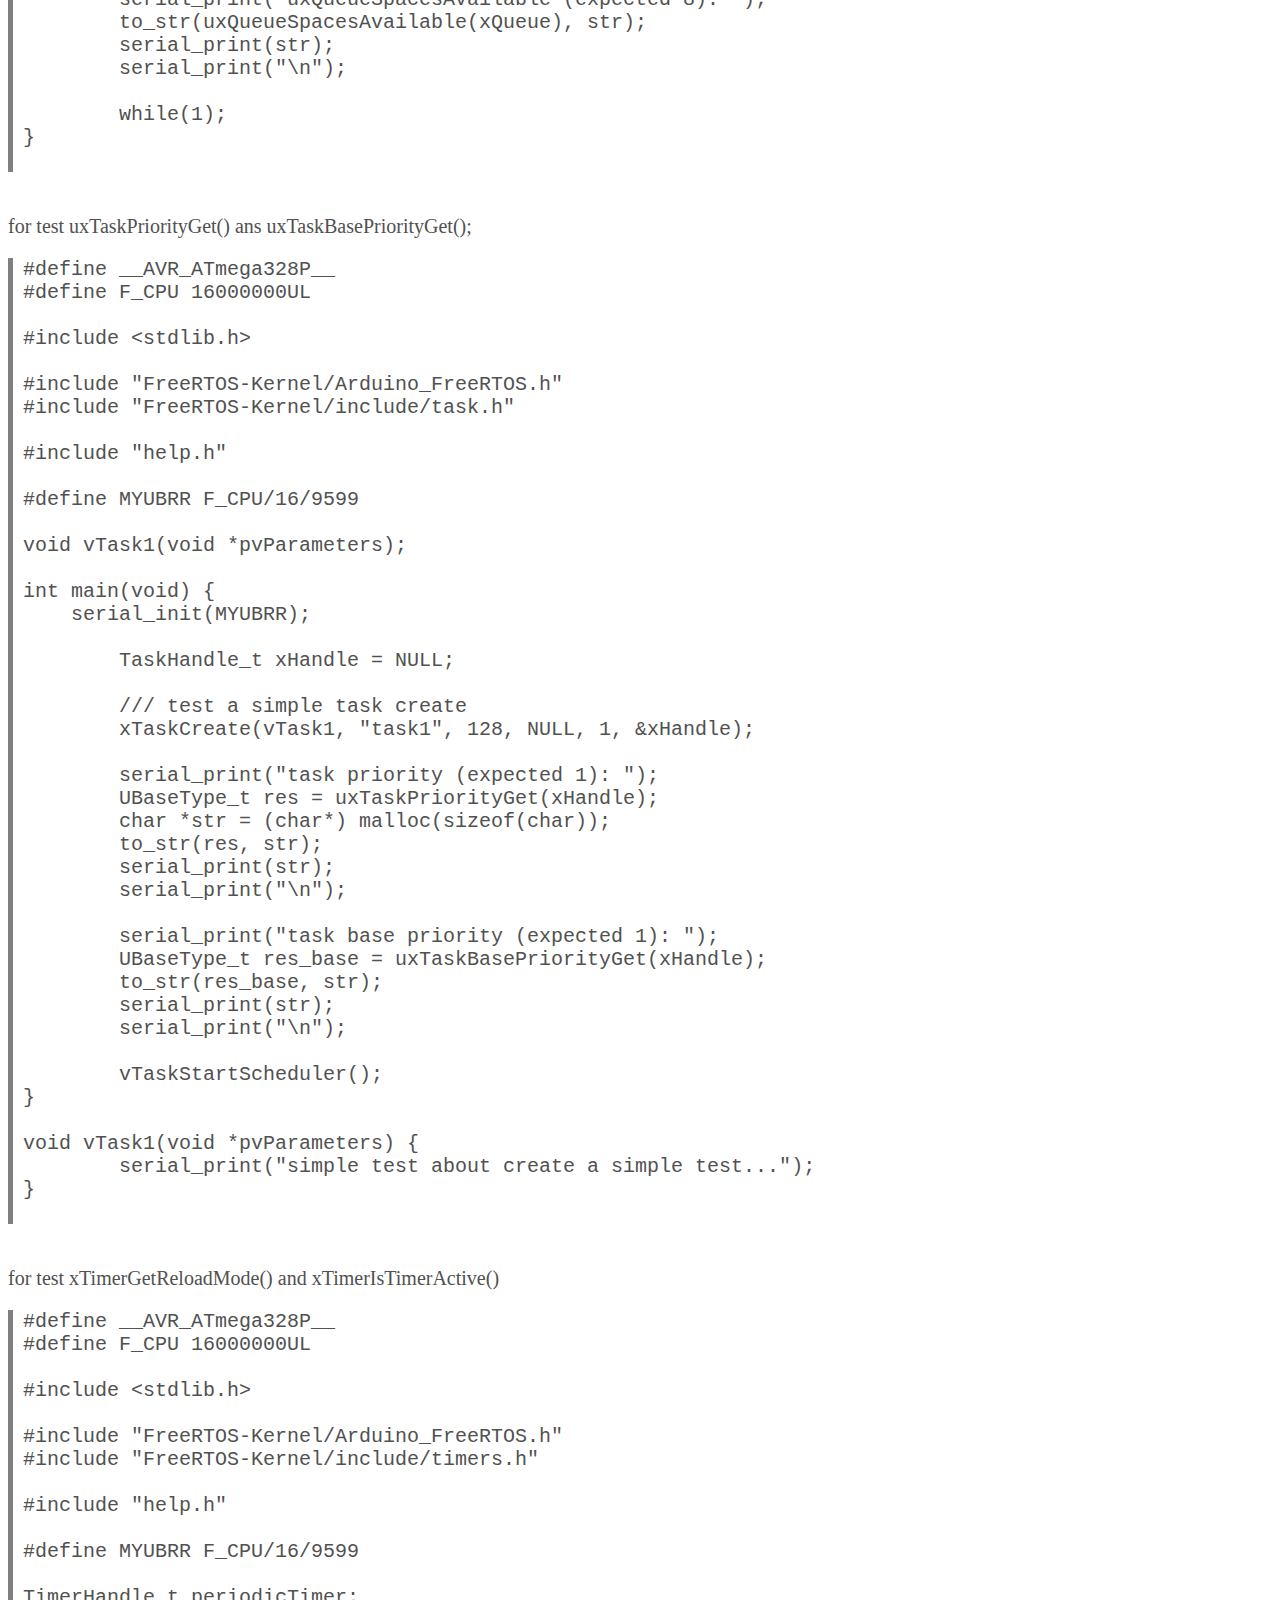
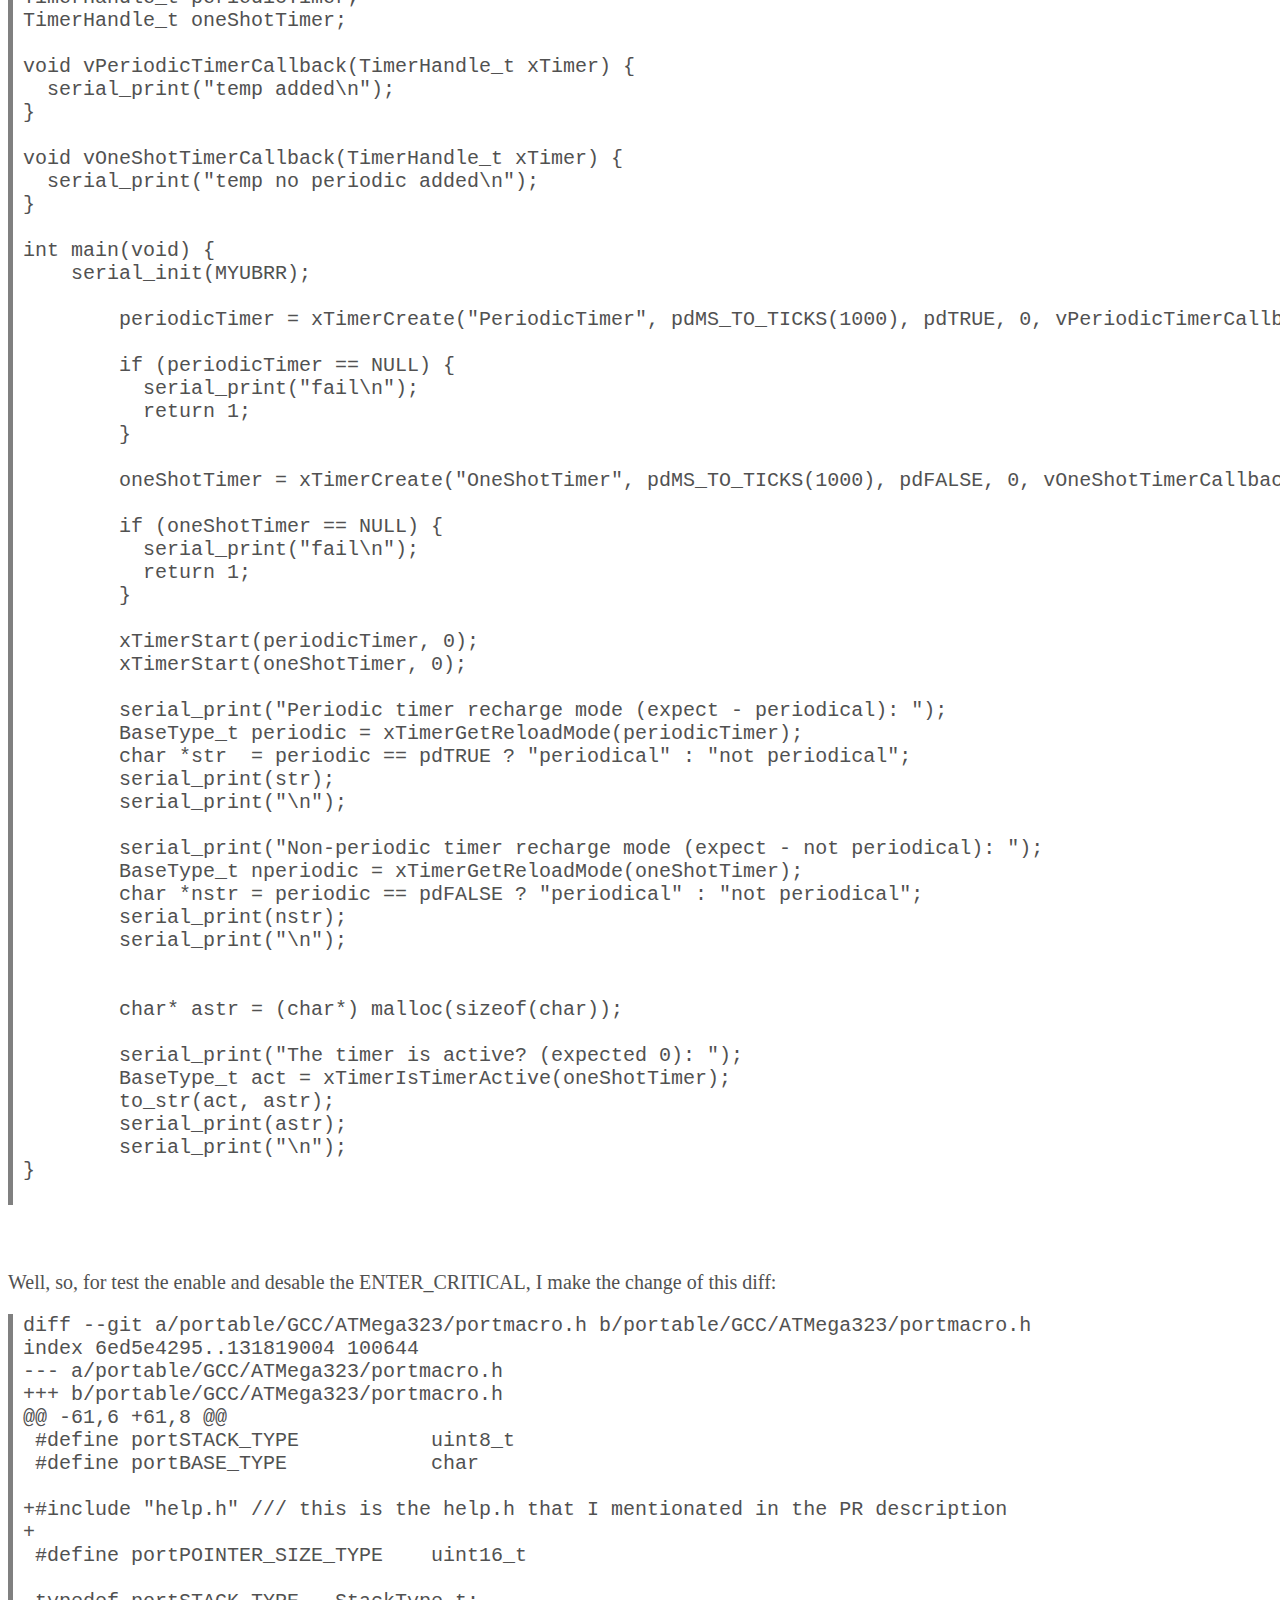
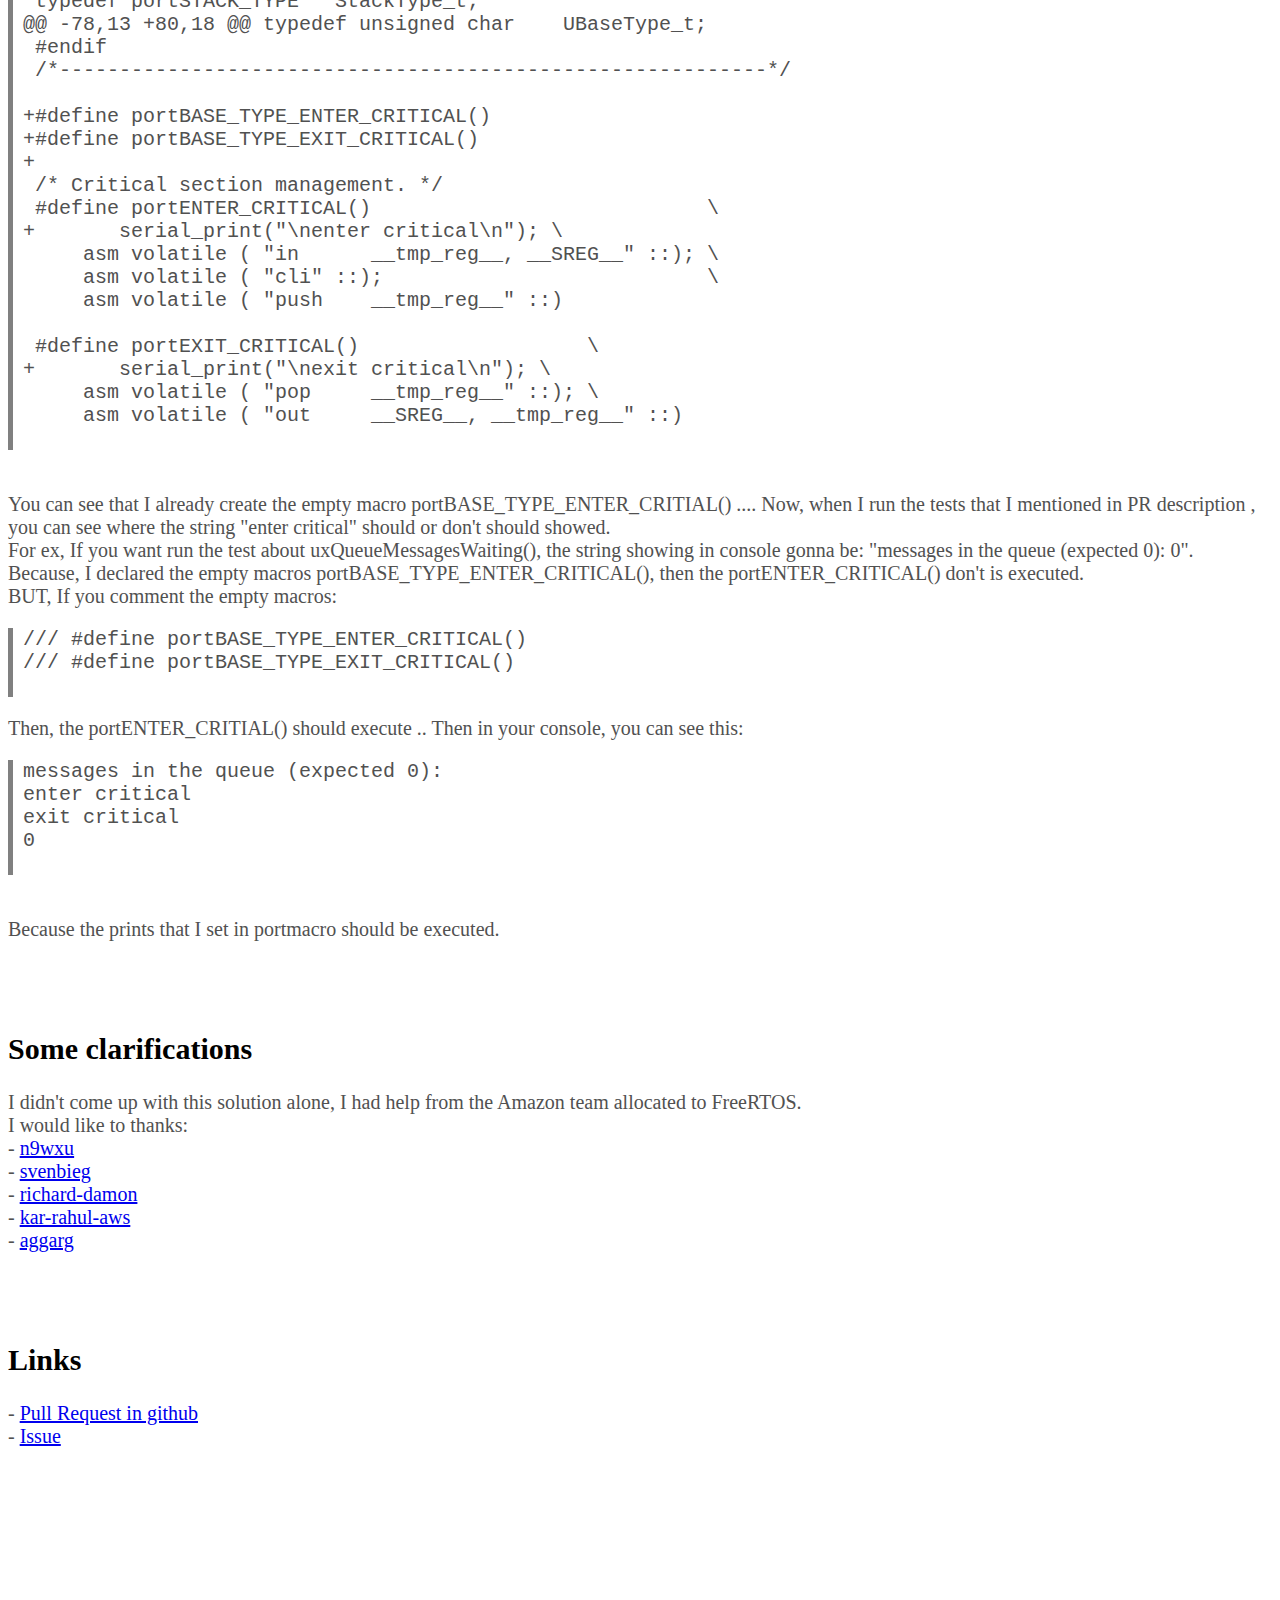
<file: refmutexcall.html>
<!DOCTYPE html>
<html lang="en">
<head>
    <meta charset="UTF-8">
    <title>GUILHERME GIACOMO SIMOES</title>
    <link rel="stylesheet" href="simoes.css">
</head>
<body>
	  <header class="navbar">
  	  	<nav>
  	  	  <ul class="nav-links">
  	  	    <li><a href="index.html">⇐ index</a></li>
  	  	    <li><a href="linuxchanges.html">Linux</a></li>
  	  	    <li><a href="freertoschanges.html">FreeRTOS</a></li>
  	  	    <li><a href="posts.html">Posts</a></li>
			<li class="right-links">
		        <ul>
		          <li><a href="https://github.com/guilhermegiacomosimoes">Github</a></li>
		          <li><a href="https://www.linkedin.com/in/guilhermegiacomosimoes/">Linkedin</a></li>
		        </ul>
			</li>
  	  	  </ul>
  	  	</nav>
  	</header>
	<br><br><br>

	<h1>Refactoring of mutex calls</h1>
	<hr>
	<h2> The problem that needs to be solved </h2>
	<p>
	In the github issue, existed a discussion about call mutex for access BaseType_t type in some places of the FreeRTOS-Kernel.<br>
	The BaseType_t on FreeRTOS-Kernel is a data type used for storage integer values and is used a lot in all the FreeRTOS. This is set to fit the size of the CPU architecture that is running FreeRTOS.<br>
	Some files, before access the BaseType_t type, call the mutex like this:
	<pre>
BaseType_t ret;
taskENTER_CRITICAL();
{
	ret = get_any_value();
}
taskEXIT_CRITICAL();
	</pre>
	The programmers did this for controll access for get any value and storage this in a BaseType_t variable. <br>
	The problem with this, is because the intention of BaseType_t is be accessed through of a atomic proccess. The atomic proccess is a priority proccess in a CPU that stop any another process, store your state and execute the atomic process completely, and after return the proccess that is stoped. <br>
	Even though the CPU has a multiple cores, all the cores is stoped for the atomic proccess to be executed.<br>
	But, if the BaseType_t is access through a atomic context, then the taskENTER_CRITIAL is uneccessary. Right? Well, not exactly, because some CPUs don't get the BaseType_t variable with a atomic context. But knowing all the CPU architectures that execute (or not) this in atomic context is hard, especially the ones with extensions that increase the addressable memory sapce or the ones with different memory models (near, far, etc.)<br>
	And you can ask: What the problem with the uneccessary ENTER/EXIT_critical?<br>
	The problem is the consumption of unneccessary resources. <br>
	So, what to do??
	</p><br><br>
	<h2>The proposed solution</h2>
	<p> 
	Instead of doing a change in a way which impacts all the CPU architecture, we can introduce this gragually on a port-by-port basis.<br>
	How the FreeRTOS-Kernel have your hardware-dependent code splited from hardware-independent code, then we can take advantage of this decoupling.<br>
	The portable.h file, is a interface to portmacro.h file which is a hardware-dependent. The portable.h is hardware-independent. Each portmacro.h in your architecture implements a portable.h how you can see in portable/{COMPILER}/{CPU}/portmacro.h. One example is: portable/GCC/ATMega323/portmacro.h<br>
	So, if the portable.h is a hardware-independent file, then I can declare is this header file this macros:
	<pre>
#ifndef portBASE_TYPE_ENTER_CRITICAL
    #define portBASE_TYPE_ENTER_CRITICAL() taskENTER_CRITICAL()
#endif

#ifndef portBASE_TYPE_EXIT_CRITICAL
    #define portBASE_TYPE_EXIT_CRITICAL() taskEXIT_CRITICAL()
#endif
	</pre>
	You can see that the portBASE_TYPE_ENTER_CRITICAL call the taskENTER_CRITICAL() if portBASE_TYPE_ENTER_CRITICAL is not define yet.<br>
	So, if the CPU don't need a controll access for BaseType_t because is executed as a atomic context, the in your hardware-dependent portmacro.h can has the follow empty macros:
	<pre>
#define portBASE_TYPE_ENTER_CRITICAL()
#define portBASE_TYPE_EXIT_CRITICAL()
	</pre>
	In this form, the taskENTER_CRITICAL is not call, because the portBASE_TYPE_ENTER_CRITICAL is already defined.<p><br><br>

	<h2>How I test this change?</h2>
	<p> 
	For test in ATMega328p:<br>
	First I create this FreeRTOSConfig.h<br>
	<pre>
#ifndef FREERTOS_CONFIG_H
#define FREERTOS_CONFIG_H

#define configUSE_PREEMPTION            1
#define configUSE_IDLE_HOOK             0
#define configUSE_TICK_HOOK             0
#define configCPU_CLOCK_HZ              ( 16000000UL )
#define configTICK_RATE_HZ              ( ( TickType_t ) 1000 )
#define configMAX_PRIORITIES            ( 4 )
#define configMINIMAL_STACK_SIZE        ( 85 )
#define configTOTAL_HEAP_SIZE           ( ( size_t ) ( 1024 ) )
#define configMAX_TASK_NAME_LEN         ( 8 )
#define configUSE_TRACE_FACILITY        0
#define configUSE_16_BIT_TICKS          1
#define configIDLE_SHOULD_YIELD         1
#define configUSE_MUTEXES               1
#define configQUEUE_REGISTRY_SIZE       0
#define configCHECK_FOR_STACK_OVERFLOW  0
#define configUSE_RECURSIVE_MUTEXES     1
#define configUSE_MALLOC_FAILED_HOOK    0
#define configUSE_APPLICATION_TASK_TAG  0
#define configUSE_COUNTING_SEMAPHORES   1
#define configSUPPORT_DYNAMIC_ALLOCATION 1
#define INCLUDE_uxTaskPriorityGet 1
#define configUSE_TIMERS 1
#define configTIMER_TASK_PRIORITY 1
#define configTIMER_QUEUE_LENGTH 1
#define configUSE_TIMERS 1
#define configTIMER_TASK_STACK_DEPTH 1

#define configUSE_PORT_OPTIMISED_TASK_SELECTION 0

#define configASSERT( x ) if( ( x ) == 0 ) { taskDISABLE_INTERRUPTS(); for( ;; ); }

#endif /* FREERTOS_CONFIG_H */
	</pre>
	Then, I create this simple Makefile:
	<pre>
MCU = atmega328p
F_CPU = 16000000UL
CC = avr-gcc
OBJCOPY = avr-objcopy
CFLAGS = -mmcu=$(MCU) -DF_CPU=$(F_CPU) -Wall -Os
LDFLAGS = -mmcu=$(MCU) -lm

SRC = main.c help.c FreeRTOS-Kernel/timers.c FreeRTOS-Kernel/portable/MemMang/heap_1.c FreeRTOS-Kernel/portable/GCC/ATMega323/port.c FreeRTOS-Kernel/list.c FreeRTOS-Kernel/queue.c FreeRTOS-Kernel/tasks.c

TARGET = main

all: $(TARGET).hex

$(TARGET).elf: $(SRC)
	$(CC) $(CFLAGS) -o $@ $(SRC)

%.hex: %.elf
	$(OBJCOPY) -O ihex -R .eeprom $&lt; $@

clean:
	rm -f *.o *.elf *.hex
	</pre>
	For help me with some things like print in serial port I create this help.c
	<pre>
#include &lt;avr/interrupt.h&gt;

#include "help.h"
#include <stdlib.h>
#include <stdio.h>

void serial_init(unsigned int ubrr) {
    UBRR0H = (unsigned char)(ubrr &gt;&gt; 8);
    UBRR0L = (unsigned char)ubrr;
    UCSR0B = (1 &lt;&lt; RXEN0) | (1 &lt;&lt; TXEN0);
    UCSR0C = (1 &lt;&lt; UCSZ01) | (1 &lt;&lt; UCSZ00);
}

static void USART_Transmit(unsigned char data) {
    while (!(UCSR0A &amp; (1 &lt;&lt; UDRE0)));
    UDR0 = data;
}

void serial_print(const char *str) {
    while (*str) {
        USART_Transmit(*str++);
    }
}

void to_str(unsigned int from, char *to) {
	sprintf(to, "%u", (unsigned int) from);
}
	</pre>
	and this help.h
	<pre>
#ifndef __HELP_H__
#define __HELP_H__

void serial_init(unsigned int ubrr);
void serial_print(const char *str);

void to_str(unsigned int from, char *to);

#endif
	</pre><br>
	for make a simple test about create a simple task, I create this main.c:
	<pre> 
#define __AVR_ATmega328P__
#define F_CPU 16000000UL

#include "FreeRTOS-Kernel/Arduino_FreeRTOS.h"
#include "FreeRTOS-Kernel/include/task.h"

#include "help.h"

#define MYUBRR F_CPU/16/9599

void vTask1(void *pvParameters);

int main(void) {
    serial_init(MYUBRR);

	/// test a simple task create
	xTaskCreate(vTask1, "task1", 128, NULL, 1, NULL);

	vTaskStartScheduler();

	while(1); 
}

void vTask1(void *pvParameters) {
	serial_print("simple test about create a simple test...");
}
	</pre><br>
	I compile: make and upload this for my Arduino:
	<pre>
avrdude -c arduino -P /dev/ttyUSB0 -b 115200 -p m328p -U flash:w:main.hex
	</pre>
	I use the picocom for monitoring of serial port:
	<pre>
picocom -b 9600 /dev/ttyUSB0
	</pre><br>

	main.c for test uxQueueMessagesWaiting() and uxQueueSpacesAvailable():
	<pre>
#define __AVR_ATmega328P__
#define F_CPU 16000000UL

#include &lt;avr/io.h&gt;
#include &lt;util/delay.h&gt;
#include &lt;stdlib.h&gt;

#include "FreeRTOS-Kernel/Arduino_FreeRTOS.h"
#include "FreeRTOS-Kernel/include/queue.h"

#include "help.h"

#define MYUBRR F_CPU/16/9599

QueueHandle_t xQueue;

int main(void) {
    serial_init(MYUBRR);

	char *str = (char*) malloc(sizeof(char));

  	xQueue = xQueueCreate(10, sizeof(int));

  	if (xQueue == NULL) {
  	  serial_print("fail\n");
  	  return 1;
  	}

  	serial_print("queue created\n");

  	serial_print("messages in the queue (expected 0): ");
	to_str(uxQueueMessagesWaiting(xQueue), str);
  	serial_print(str);  // should print 0
	serial_print("\n");

  	int valor = 42;
  	for (int i = 0; i &lt; 3; i++) {
  	  xQueueSend(xQueue, &valor, 0);
  	}

  	serial_print("messeges in the queue after added 3 elements (expected 3): ");
	to_str(uxQueueMessagesWaiting(xQueue), str);
  	serial_print(str);  // sould print 3
	serial_print("\n");

  	int recebido;
  	xQueueReceive(xQueue, &recebido, 0);

  	serial_print("messages in the queue after remove 1 element (expected 2): ");
	to_str(uxQueueMessagesWaiting(xQueue), str);
  	serial_print(str);  // should print 2
	serial_print("\n");

	serial_print("uxQueueSpacesAvailable (expected 8): ");
	to_str(uxQueueSpacesAvailable(xQueue), str);
	serial_print(str);
	serial_print("\n");

	while(1); 
}
	</pre><br>
	for test uxTaskPriorityGet() ans uxTaskBasePriorityGet();
	<pre>
#define __AVR_ATmega328P__
#define F_CPU 16000000UL

#include &lt;stdlib.h&gt;

#include "FreeRTOS-Kernel/Arduino_FreeRTOS.h"
#include "FreeRTOS-Kernel/include/task.h"

#include "help.h"

#define MYUBRR F_CPU/16/9599

void vTask1(void *pvParameters);

int main(void) {
    serial_init(MYUBRR);

	TaskHandle_t xHandle = NULL;

	/// test a simple task create
	xTaskCreate(vTask1, "task1", 128, NULL, 1, &xHandle);

	serial_print("task priority (expected 1): ");
	UBaseType_t res = uxTaskPriorityGet(xHandle);
	char *str = (char*) malloc(sizeof(char));
	to_str(res, str);
	serial_print(str);
	serial_print("\n");

	serial_print("task base priority (expected 1): ");
	UBaseType_t res_base = uxTaskBasePriorityGet(xHandle);
	to_str(res_base, str);
	serial_print(str);
	serial_print("\n");

	vTaskStartScheduler();
}

void vTask1(void *pvParameters) {
	serial_print("simple test about create a simple test...");
}
	</pre><br>
	for test xTimerGetReloadMode() and xTimerIsTimerActive()
	<pre>
#define __AVR_ATmega328P__
#define F_CPU 16000000UL

#include &lt;stdlib.h&gt;

#include "FreeRTOS-Kernel/Arduino_FreeRTOS.h"
#include "FreeRTOS-Kernel/include/timers.h"

#include "help.h"

#define MYUBRR F_CPU/16/9599

TimerHandle_t periodicTimer;
TimerHandle_t oneShotTimer;

void vPeriodicTimerCallback(TimerHandle_t xTimer) {
  serial_print("temp added\n");
}

void vOneShotTimerCallback(TimerHandle_t xTimer) {
  serial_print("temp no periodic added\n");
}

int main(void) {
    serial_init(MYUBRR);

	periodicTimer = xTimerCreate("PeriodicTimer", pdMS_TO_TICKS(1000), pdTRUE, 0, vPeriodicTimerCallback);

  	if (periodicTimer == NULL) {
  	  serial_print("fail\n");
  	  return 1;
  	}

  	oneShotTimer = xTimerCreate("OneShotTimer", pdMS_TO_TICKS(1000), pdFALSE, 0, vOneShotTimerCallback);

  	if (oneShotTimer == NULL) {
  	  serial_print("fail\n");
  	  return 1;
  	}

  	xTimerStart(periodicTimer, 0);
  	xTimerStart(oneShotTimer, 0);

  	serial_print("Periodic timer recharge mode (expect - periodical): ");
	BaseType_t periodic = xTimerGetReloadMode(periodicTimer);
	char *str  = periodic == pdTRUE ? "periodical" : "not periodical";
  	serial_print(str);
  	serial_print("\n");

  	serial_print("Non-periodic timer recharge mode (expect - not periodical): ");
	BaseType_t nperiodic = xTimerGetReloadMode(oneShotTimer);
	char *nstr = periodic == pdFALSE ? "periodical" : "not periodical";
  	serial_print(nstr);
	serial_print("\n");


	char* astr = (char*) malloc(sizeof(char));

	serial_print("The timer is active? (expected 0): ");
	BaseType_t act = xTimerIsTimerActive(oneShotTimer);
	to_str(act, astr);
	serial_print(astr);
	serial_print("\n");
}
	</pre><br><br>
	Well, so, for test the enable and desable the ENTER_CRITICAL, I make the change of this diff:
	<pre>
diff --git a/portable/GCC/ATMega323/portmacro.h b/portable/GCC/ATMega323/portmacro.h
index 6ed5e4295..131819004 100644
--- a/portable/GCC/ATMega323/portmacro.h
+++ b/portable/GCC/ATMega323/portmacro.h
@@ -61,6 +61,8 @@
 #define portSTACK_TYPE           uint8_t
 #define portBASE_TYPE            char

+#include "help.h" /// this is the help.h that I mentionated in the PR description
+
 #define portPOINTER_SIZE_TYPE    uint16_t

 typedef portSTACK_TYPE   StackType_t;
@@ -78,13 +80,18 @@ typedef unsigned char    UBaseType_t;
 #endif
 /*-----------------------------------------------------------*/

+#define portBASE_TYPE_ENTER_CRITICAL()
+#define portBASE_TYPE_EXIT_CRITICAL()
+
 /* Critical section management. */
 #define portENTER_CRITICAL()                            \
+       serial_print("\nenter critical\n"); \
     asm volatile ( "in      __tmp_reg__, __SREG__" ::); \
     asm volatile ( "cli" ::);                           \
     asm volatile ( "push    __tmp_reg__" ::)

 #define portEXIT_CRITICAL()                   \
+       serial_print("\nexit critical\n"); \
     asm volatile ( "pop     __tmp_reg__" ::); \
     asm volatile ( "out     __SREG__, __tmp_reg__" ::)
	</pre><br>
	You can see that I already create the empty macro portBASE_TYPE_ENTER_CRITIAL() .... Now, when I run the tests that I mentioned in PR description , you can see where the string "enter critical" should or don't should showed.<br>
	For ex, If you want run the test about uxQueueMessagesWaiting(), the string showing in console gonna be: "messages in the queue (expected 0):  0".<br>
	Because, I declared the empty macros portBASE_TYPE_ENTER_CRITICAL(), then the portENTER_CRITICAL() don't is executed.<br>
	BUT, If you comment the empty macros:
	<pre>
/// #define portBASE_TYPE_ENTER_CRITICAL()
/// #define portBASE_TYPE_EXIT_CRITICAL()
	</pre>
	Then, the portENTER_CRITIAL() should execute .. Then in your console, you can see this:<br>
	<pre>
messages in the queue (expected 0): 
enter critical
exit critical
0
	</pre><br>
	Because the prints that I set in portmacro should be executed.
	</p><br><br>
	<h2>Some clarifications</h2>
	<p>
	I didn't come up with this solution alone, I had help from the Amazon team allocated to FreeRTOS.<br>
	I would like to thanks:<br>
	- <a href="https://github.com/n9wxu">n9wxu</a><br>
	- <a href="https://github.com/svenbieg">svenbieg</a><br>
	- <a href="https://github.com/richard-damon">richard-damon</a><br>
	- <a href="https://github.com/kar-rahul-aws">kar-rahul-aws</a><br>
	- <a href="https://github.com/aggarg">aggarg</a><br>
	</p><br><br>

	<h2>Links</h2>
	- <a href="https://github.com/FreeRTOS/FreeRTOS-Kernel/pull/1140">Pull Request in github</a><br>
	- <a href="https://github.com/FreeRTOS/FreeRTOS-Kernel/issues/1059">Issue</a>
</body>
</file>
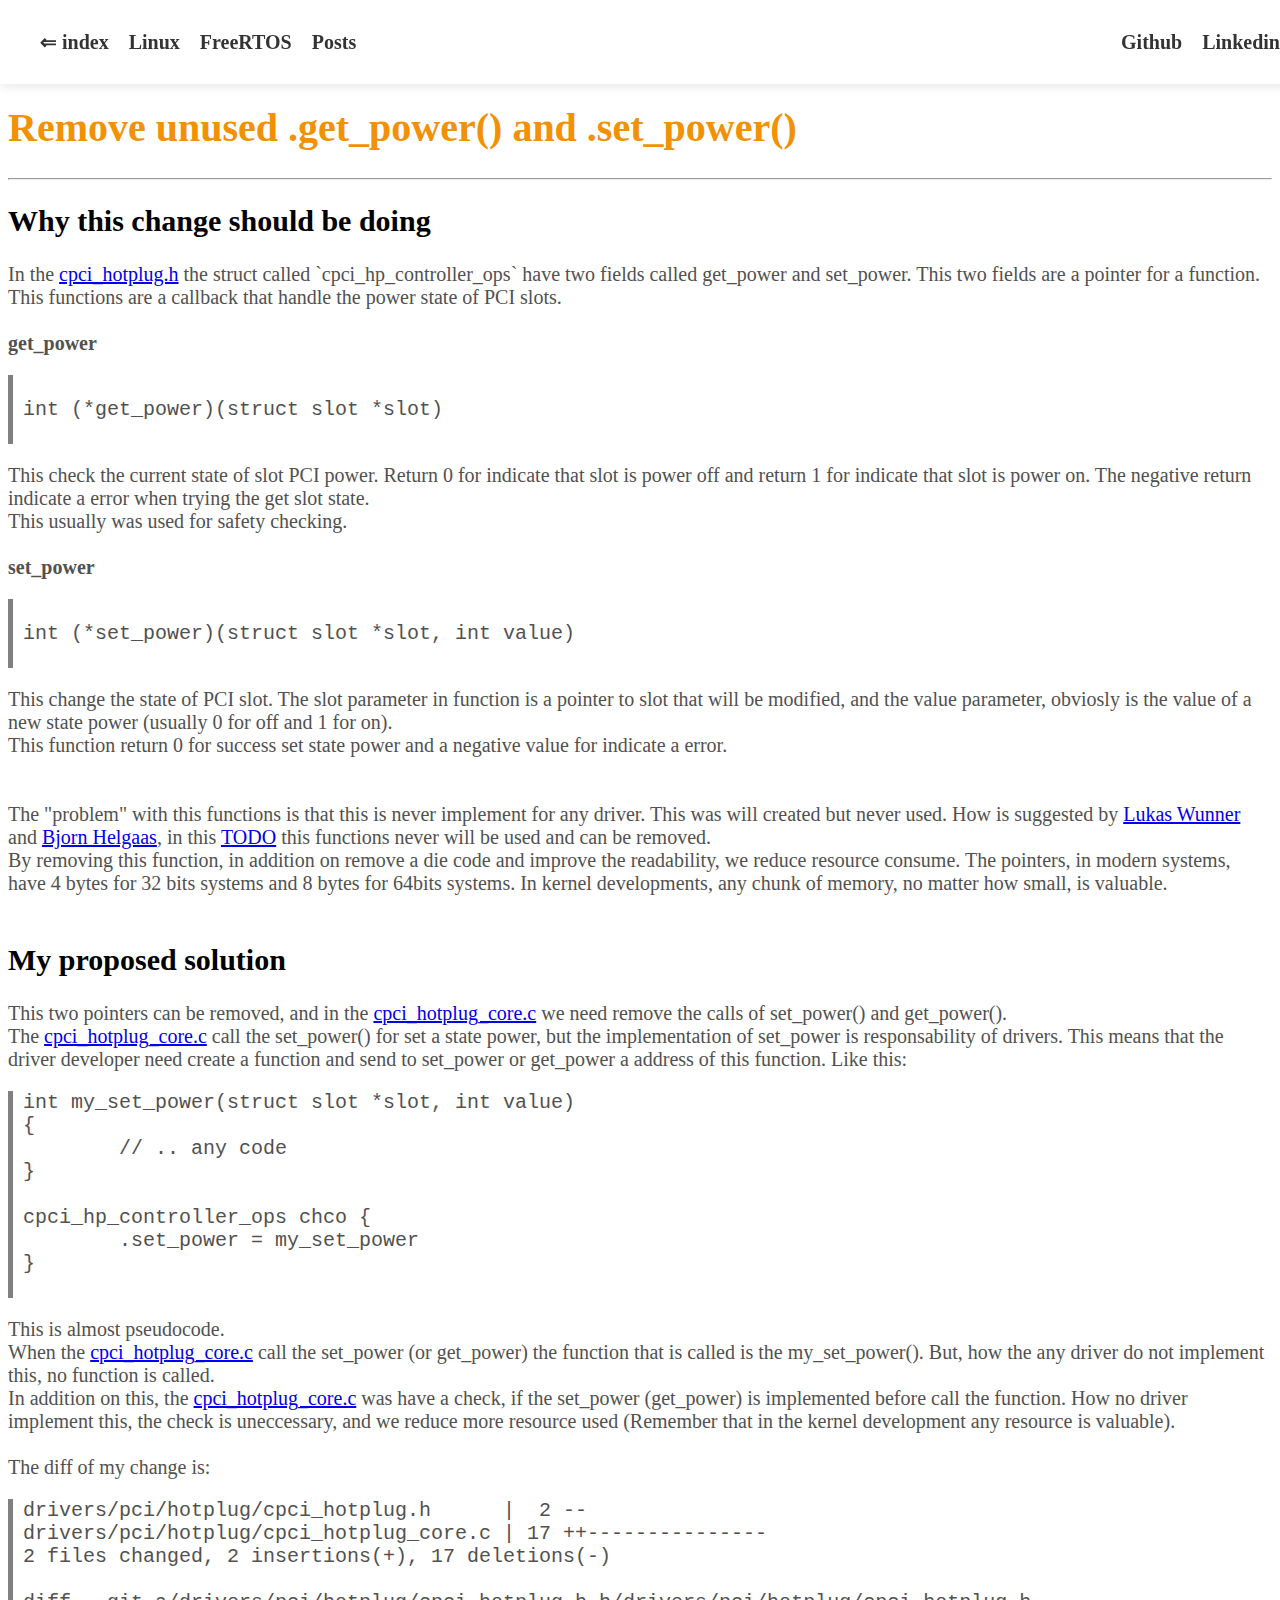
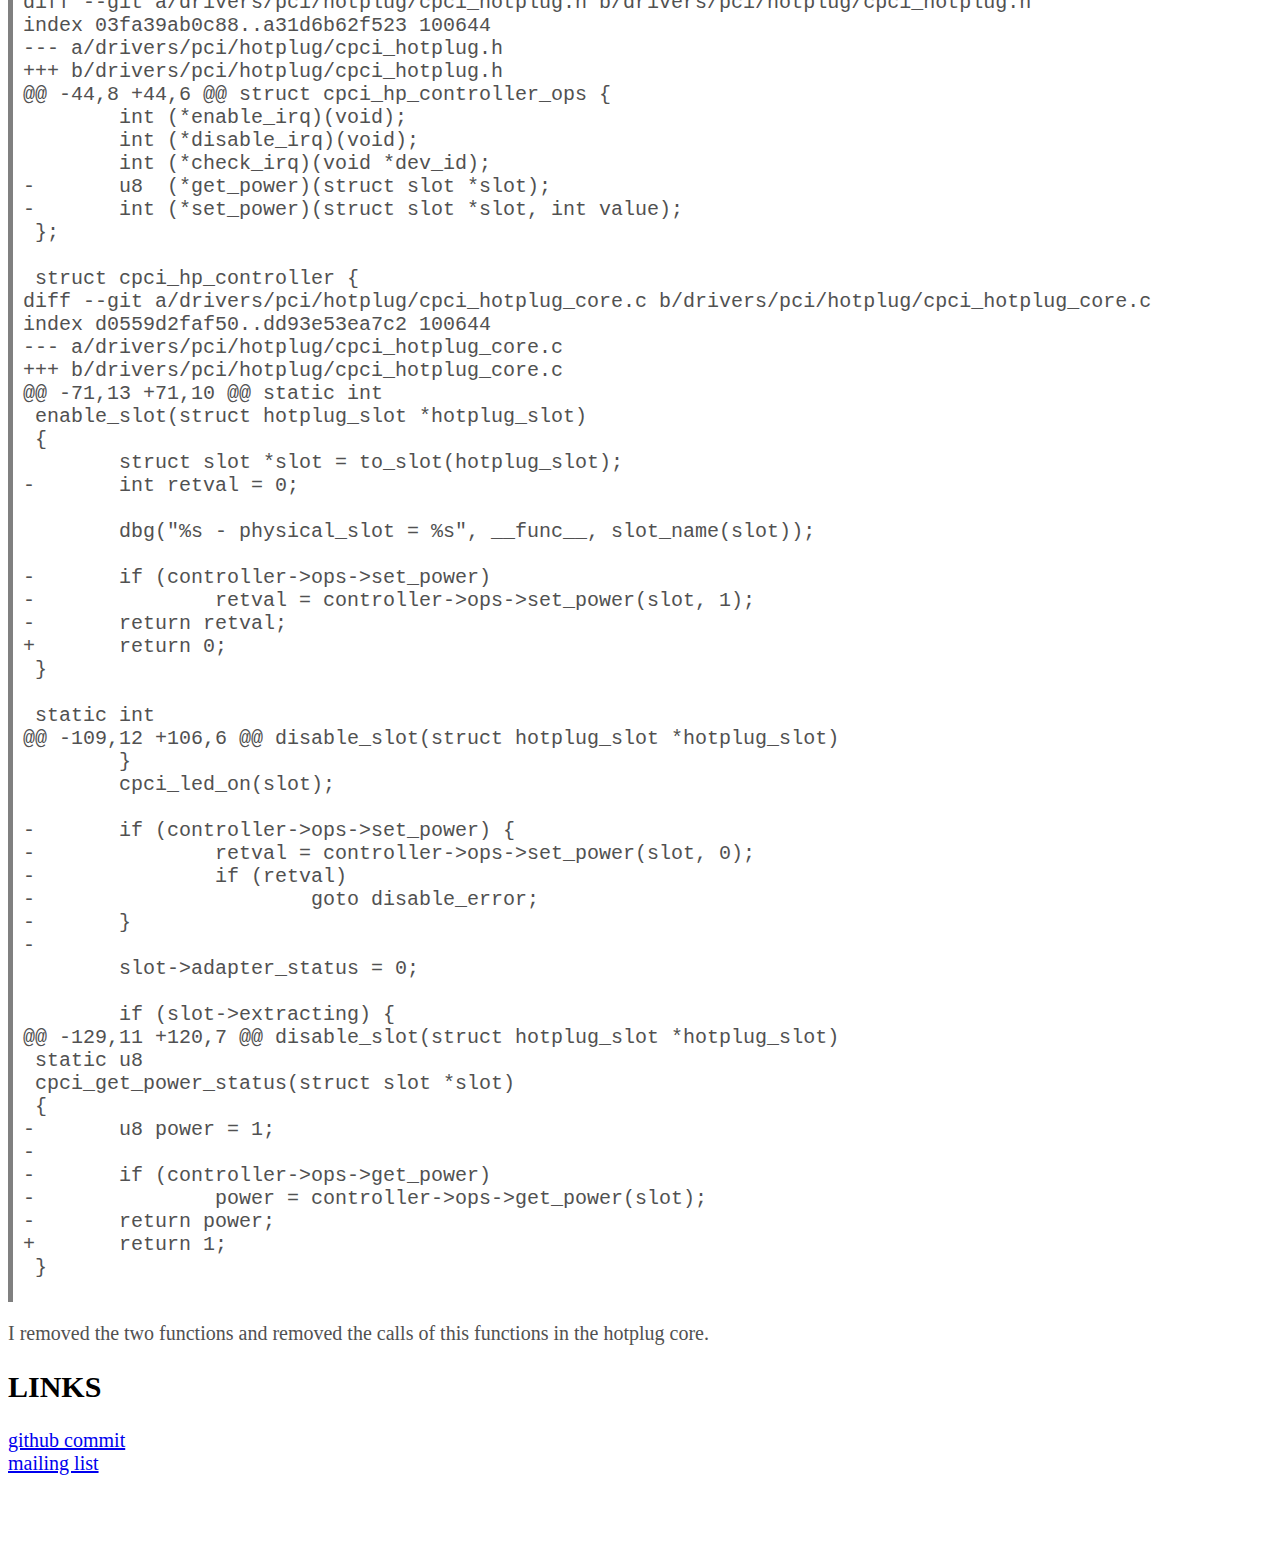
<file: remove-unused-field.html>
<!DOCTYPE html>
<html lang="en">
<head>
    <meta charset="UTF-8">
    <title>GUILHERME GIACOMO SIMOES</title>
    <link rel="stylesheet" href="simoes.css">
</head>
<body>
	  <header class="navbar">
  	  	<nav>
  	  	  <ul class="nav-links">
  	  	    <li><a href="index.html">⇐ index</a></li>
  	  	    <li><a href="linuxchanges.html">Linux</a></li>
  	  	    <li><a href="freertoschanges.html">FreeRTOS</a></li>
  	  	    <li><a href="posts.html">Posts</a></li>
			<li class="right-links">
		        <ul>
		          <li><a href="https://github.com/guilhermegiacomosimoes">Github</a></li>
		          <li><a href="https://www.linkedin.com/in/guilhermegiacomosimoes/">Linkedin</a></li>
		        </ul>
			</li>
  	  	  </ul>
  	  	</nav>
  	</header>
	<br><br><br>

	<h1>Remove unused .get_power() and .set_power()</h1>
	<hr>
	<h2>Why this change should be doing</h2>
	In the <a href="https://github.com/torvalds/linux/tree/master/drivers/pci/hotplug/cpci_hotplug.h">cpci_hotplug.h</a> the struct called `cpci_hp_controller_ops` have two fields called get_power and set_power. This two fields are a pointer for a function. <br>
	This functions are a callback that handle the power state of PCI slots.<br><br>
	<strong>get_power</strong><br>
	<pre> 
int (*get_power)(struct slot *slot)
	</pre>
	This check the current state of slot PCI power. Return 0 for indicate that slot is power off and return 1 for indicate that slot is power on. The negative return indicate a error when trying the get slot state.<br>
	This usually was used for safety checking.<br><br>

	<strong>set_power</strong><br>
	<pre> 
int (*set_power)(struct slot *slot, int value)
	</pre>
	This change the state of PCI slot. The slot parameter in function is a pointer to slot that will be modified, and the value parameter, obviosly is the value of a new state power (usually 0 for off and 1 for on).<br>
	This function return 0 for success set state power and a negative value for indicate a error.<br><br><br>

	The "problem" with this functions is that this is never implement for any driver. This was will created but never used. How is suggested by <a href="https://github.com/l1k">Lukas Wunner</a> and <a href="https://github.com/bjorn-helgaas">Bjorn Helgaas</a>, in this <a href="https://github.com/torvalds/linux/commit/a0d58937404f5fe095120687c8914175587e6c51">TODO</a> this functions never will be used and can be removed.<br>
	By removing this function, in addition on remove a die code and improve the readability, we reduce resource consume. The pointers, in modern systems, have 4 bytes for 32 bits systems and 8 bytes for 64bits systems. In kernel developments, any chunk of memory, no matter how small, is valuable.<br><br>

	<h2>My proposed solution</h2>
	This two pointers can be removed, and in the <a href="https://github.com/torvalds/linux/tree/master/drivers/pci/hotplug/cpci_hotplug_core.c">cpci_hotplug_core.c</a> we need remove the calls of set_power() and get_power().<br>
	The <a href="https://github.com/torvalds/linux/tree/master/drivers/pci/hotplug/cpci_hotplug_core.c">cpci_hotplug_core.c</a> call the set_power() for set a state power, but the implementation of set_power is responsability of drivers. This means that the driver developer need create a function and send to set_power or get_power a address of this function. Like this:
	<pre>
int my_set_power(struct slot *slot, int value) 
{
	// .. any code		
}

cpci_hp_controller_ops chco {
	.set_power = my_set_power
}
	</pre>
	This is almost pseudocode.<br>
	When the <a href="https://github.com/torvalds/linux/tree/master/drivers/pci/hotplug/cpci_hotplug_core.c">cpci_hotplug_core.c</a> call the set_power (or get_power) the function that is called is the my_set_power(). But, how the any driver do not implement this, no function is called. <br>
	In addition on this, the <a href="https://github.com/torvalds/linux/tree/master/drivers/pci/hotplug/cpci_hotplug_core.c">cpci_hotplug_core.c</a> was have a check, if the set_power (get_power) is implemented before call the function. How no driver implement this, the check is uneccessary, and we reduce more resource used (Remember that in the kernel development any resource is valuable).<br><br>

	The diff of my change is:
	<pre>
drivers/pci/hotplug/cpci_hotplug.h      |  2 --
drivers/pci/hotplug/cpci_hotplug_core.c | 17 ++---------------
2 files changed, 2 insertions(+), 17 deletions(-)

diff --git a/drivers/pci/hotplug/cpci_hotplug.h b/drivers/pci/hotplug/cpci_hotplug.h
index 03fa39ab0c88..a31d6b62f523 100644
--- a/drivers/pci/hotplug/cpci_hotplug.h
+++ b/drivers/pci/hotplug/cpci_hotplug.h
@@ -44,8 +44,6 @@ struct cpci_hp_controller_ops {
 	int (*enable_irq)(void);
 	int (*disable_irq)(void);
 	int (*check_irq)(void *dev_id);
-	u8  (*get_power)(struct slot *slot);
-	int (*set_power)(struct slot *slot, int value);
 };
 
 struct cpci_hp_controller {
diff --git a/drivers/pci/hotplug/cpci_hotplug_core.c b/drivers/pci/hotplug/cpci_hotplug_core.c
index d0559d2faf50..dd93e53ea7c2 100644
--- a/drivers/pci/hotplug/cpci_hotplug_core.c
+++ b/drivers/pci/hotplug/cpci_hotplug_core.c
@@ -71,13 +71,10 @@ static int
 enable_slot(struct hotplug_slot *hotplug_slot)
 {
 	struct slot *slot = to_slot(hotplug_slot);
-	int retval = 0;
 
 	dbg("%s - physical_slot = %s", __func__, slot_name(slot));
 
-	if (controller->ops->set_power)
-		retval = controller->ops->set_power(slot, 1);
-	return retval;
+	return 0;
 }
 
 static int
@@ -109,12 +106,6 @@ disable_slot(struct hotplug_slot *hotplug_slot)
 	}
 	cpci_led_on(slot);
 
-	if (controller->ops->set_power) {
-		retval = controller->ops->set_power(slot, 0);
-		if (retval)
-			goto disable_error;
-	}
-
 	slot->adapter_status = 0;
 
 	if (slot->extracting) {
@@ -129,11 +120,7 @@ disable_slot(struct hotplug_slot *hotplug_slot)
 static u8
 cpci_get_power_status(struct slot *slot)
 {
-	u8 power = 1;
-
-	if (controller->ops->get_power)
-		power = controller->ops->get_power(slot);
-	return power;
+	return 1;
 }
	</pre>

	I removed the two functions and removed the calls of this functions in the hotplug core.

	<h2> LINKS </h2>
	<a href="https://github.com/torvalds/linux/commit/8ff4574cf73dba061d4a07e3b6094c5ecb2d2efe">github commit</a><br>
	<a href="https://lore.kernel.org/all/20250217185638.398925-1-trintaeoitogc@gmail.com/">mailing list</a>
</body>
</file>
<file: simoes.css>
pre {
	border-left: 5px solid gray;
	padding-left: 10px;
}

h1 {
	color: #F29105;
}

h2, h3 {
	color: #000;
}

body {
	font-size: 20px;
	color: #515151
}

.center {
	padding: 10%;
	text-align: left;
}

.image-container {
    text-align: center;
    margin-top: 50px;
}

.round-image {
    width: 150px;
    height: 150px;
    border-radius: 50%;
    object-fit: cover;
}

.quote {
	font-size: 15px;
	font-style: italic;
}

.text-center-align-right {
	height: 100%;
	margin: 0;
	display: flex;
	justify-content: center;
	align-items: center;
}

table {
	width: 100%;
	border-collapse: collapse;
}

th, td {
	border: 1px solid gray;
	padding: 8px;
	text-align: left;
}

th {
	background-color: #f2f2f2;
}

.navbar {
  position: fixed;
  top: 0;
  left: 0;
  width: 100%;
  background: rgba(255, 255, 255, 0.2);
  backdrop-filter: blur(10px);
  padding: 10px 20px 10px 0px;
  box-shadow: 0 2px 10px rgba(0, 0, 0, 0.1);
  z-index: 1000;
}

.nav-links {
  list-style: none;
  display: flex;
  gap: 20px;
  align-items: center;
}

.nav-links li a {
  text-decoration: none;
  color: #333;
  font-weight: bold;
  transition: color 0.3s ease;
}

.nav-links li a:hover {
  color: #007bff;
}

.right-links {
  margin-left: auto;
}

.right-links ul {
  display: flex;
  gap: 20px;
  list-style: none;
  padding: 0;
  margin: 0;
}
</file>
